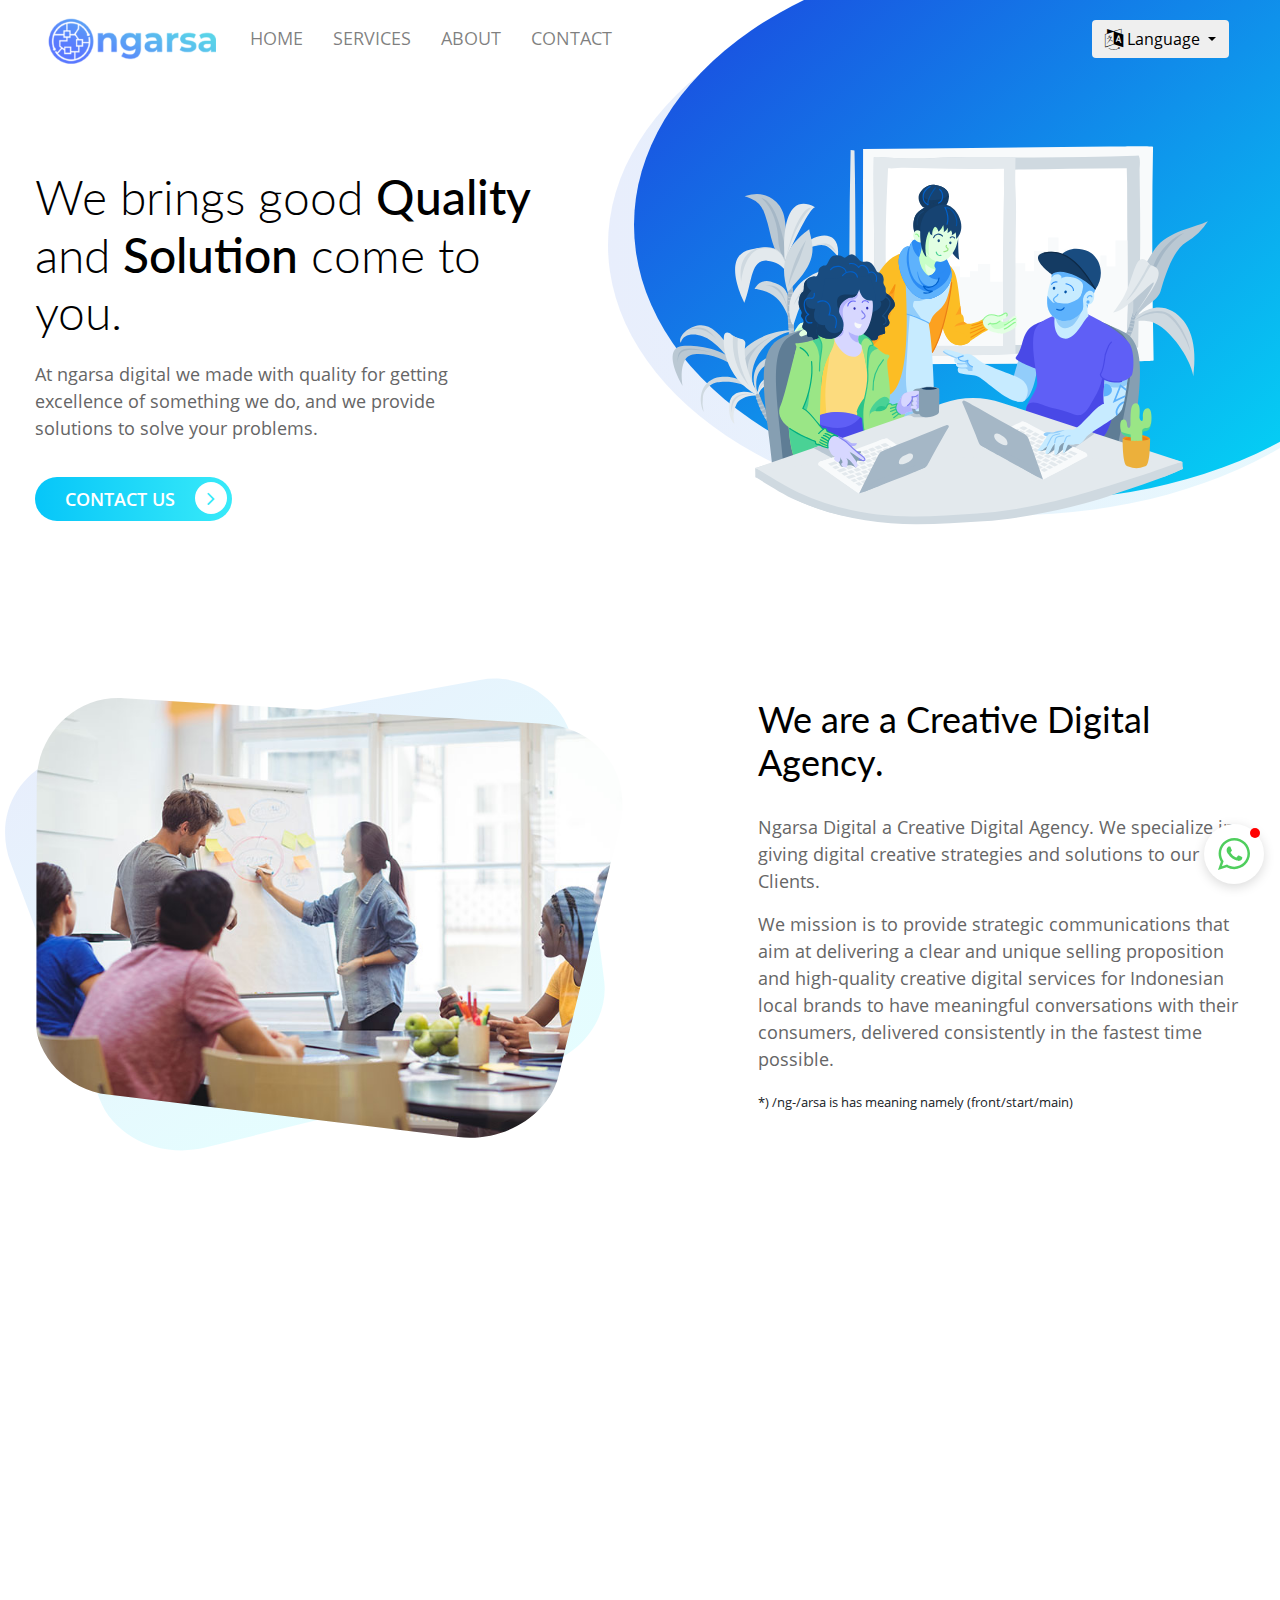
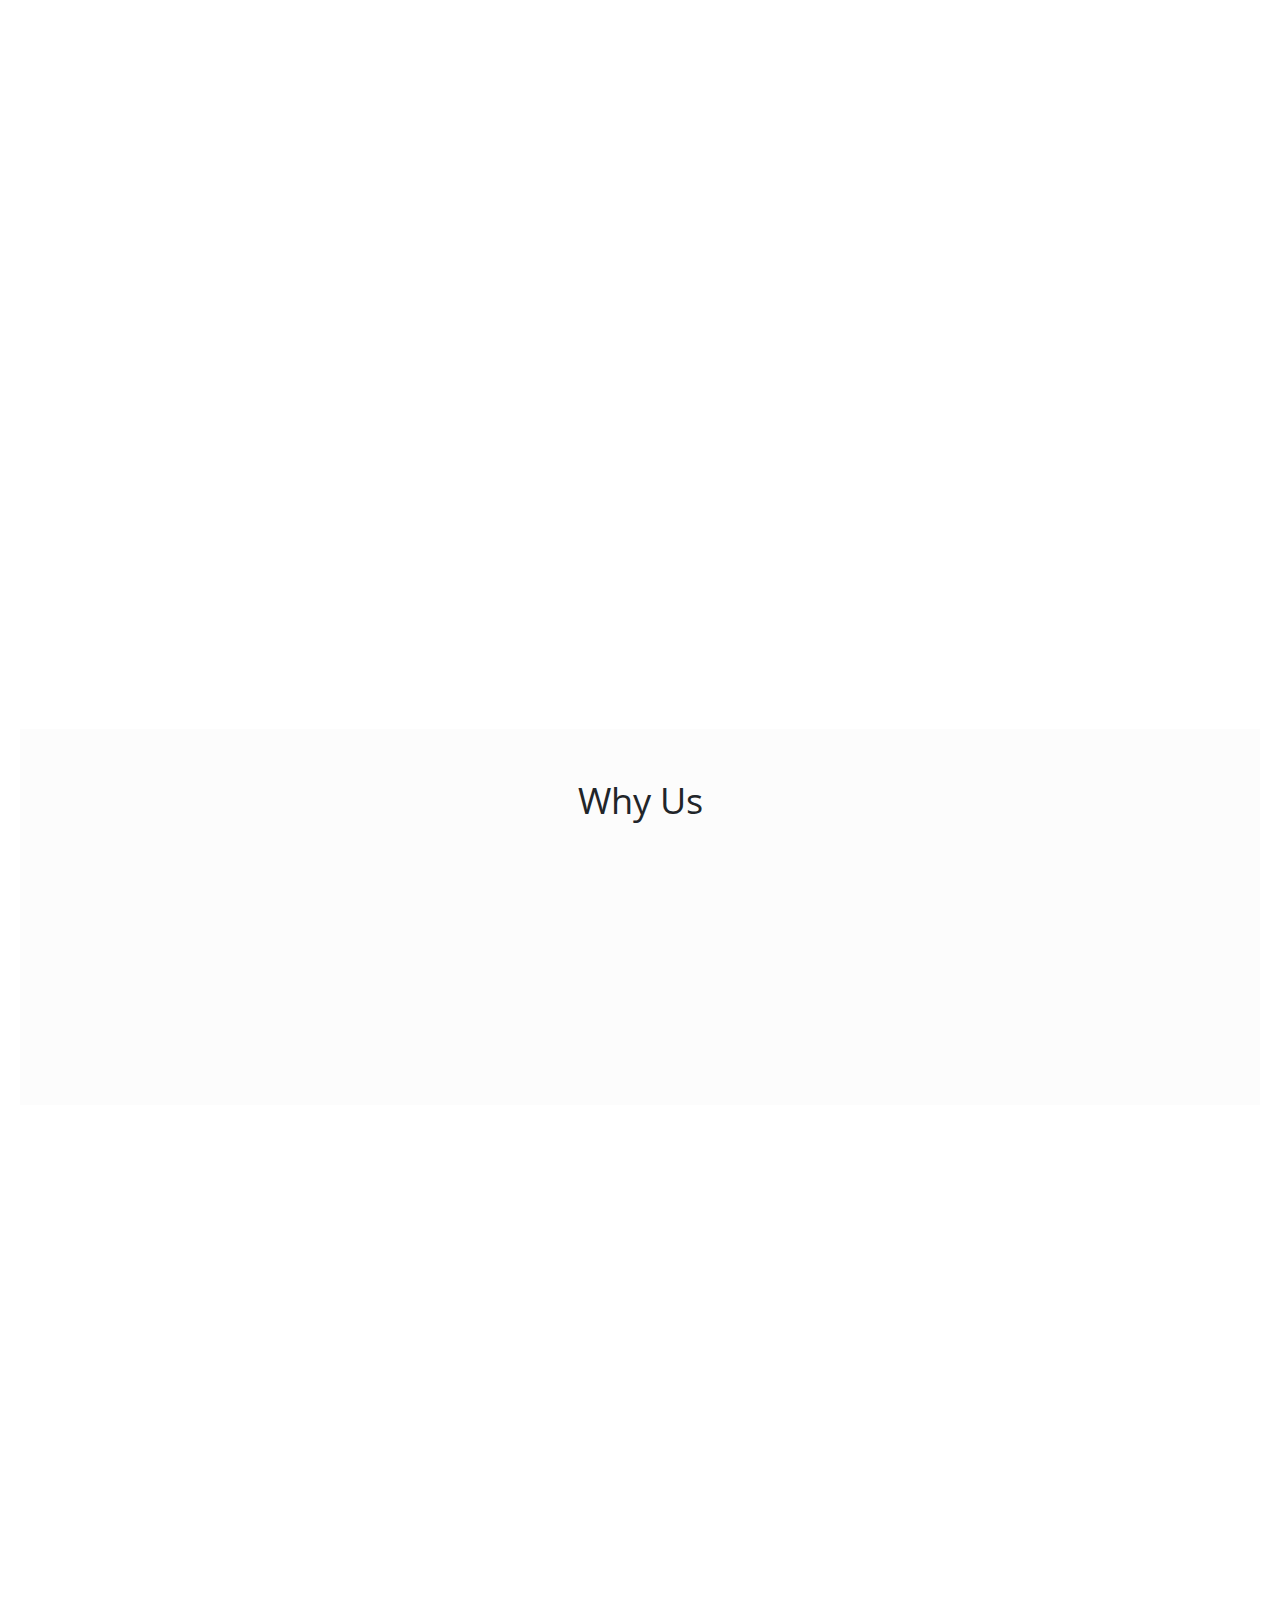
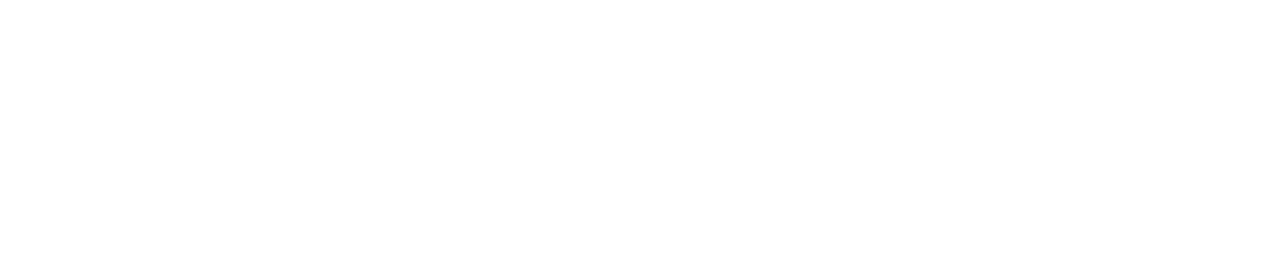
<file: index.html>
<!doctype html>
<html lang="en">

<head>
    <!-- global meta tags -->
    <meta charset="utf-8">
    <meta http-equiv="Content-Type" content="text/html; charset=utf-8" />
    <meta http-equiv="Content-Type" content="text/html; charset=ISO-8859-1">
    <meta content="IE=edge" http-equiv="X-UA-Compatible" />
    <meta content="width=device-width, inital-scale=1, user-scalable=0, minimum-scale=1, maximum-scale=5"
        name="viewport" />
    <meta content="Ngarsa.com - Creative Digital Agency" name="title" />
    <meta
        content="ngarsa digital is a creative digital agency from indonesia, location at Jatinangor, Sumedang - West Java. We create good quality works, we can help you realize your digital project such as a website company profile, graphic design, photography, and support your business performance using various advertising technology."
        name="description" />
    <meta
        content="ngarsa, ngarsa digital, creative, agency, creative agency, photography, digital marketing, creative digital agency, advertising, media digital, indonesia advertising, software development, web application"
        name="keywords" />
    <!-- yandex meta tags -->
    <meta name="yandex-verification" content="997f78d123f13810" />
    <!-- meta facebook -->
    <meta property="og:url" content="https://ngarsa.com" />
    <meta property="og:type" content="article" />
    <meta property="og:title" content="Ngarsa Digital is a Creative Digital Agency from indonesia" />
    <meta property="og:description"
        content="Ngarsa Digital is a creative digital agency from indonesia, location at Jatinangor, Sumedang - West Java. We create good quality works, we can help you realize your digital project such as a website company profile, graphic design, photography, and support your business performance using various advertising technology." />
    <meta property="og:image"
        content="https://raw.githubusercontent.com/Risyandi/ngarsa/sprint01/pages404/images/ngarsa-opengraph.jpeg?auto=compress&cs=tinysrgb&dpr=2&h=325&w=470" />
    <!-- meta twitter -->
    <meta name="twitter:card" content="summary_large_image">
    <meta name="twitter:site" content="@NgarsaDigital">
    <meta name="twitter:creator" content="@NgarsaDigital">
    <meta name="twitter:title" content="Ngarsa Digital is a Creative Digital Agency from indonesia">
    <meta name="twitter:description"
        content="Ngarsa Digital is a creative digital agency from indonesia, location on jatinangor-sumedang, west java. we create good quality works, we can help you realize your digital project such as a website company profile, graphic design, photography, and support your business performance using various advertising technology.">
    <meta name="twitter:image"
        content="https://raw.githubusercontent.com/Risyandi/ngarsa/sprint01/pages404/images/ngarsa-opengraph.jpeg?auto=compress&cs=tinysrgb&dpr=2&h=325&w=470">
    <!-- google analytic tags -->
    <script async src="https://www.googletagmanager.com/gtag/js?id=UA-132196424-1"></script>
    <!-- google tags manager -->
    <script>
        (function (w, d, s, l, i) {
            w[l] = w[l] || [];
            w[l].push({
                'gtm.start': new Date().getTime(),
                event: 'gtm.js'
            });
            var f = d.getElementsByTagName(s)[0],
                j = d.createElement(s),
                dl = l != 'dataLayer' ? '&l=' + l : '';
            j.async = true;
            j.src =
                'https://www.googletagmanager.com/gtm.js?id=' + i + dl;
            f.parentNode.insertBefore(j, f);
        })(window, document, 'script', 'dataLayer', 'GTM-WTRJV2T');
    </script>
    <script>
        window.dataLayer = window.dataLayer || [];

        function gtag() {
            dataLayer.push(arguments);
        }
        gtag('js', new Date());
        gtag('config', 'UA-132196424-1');
    </script>

    <link rel="stylesheet" href="assets/css/animate.css">
    <link href="assets/css/font-awesome.css" rel="stylesheet" type="text/css">
    <link rel="stylesheet" href="owl-carousel/assets/owl.carousel.min.css" type="text/css">
    <link rel="stylesheet" href="assets/css/bootstrap.min.css">
    <link rel="stylesheet" href="assets/css/style.css">
    <link rel="shortcut icon" type="image/png" href="./assets/images/favicon.png" />
    <title>Ngarsa Digital | Brings good quality works come to you.</title>
</head>

<body>
    <!-- google tags manager (noscript) -->
    <noscript><iframe src="https://www.googletagmanager.com/ns.html?id=GTM-WTRJV2T" height="0" width="0"
            style="display:none;visibility:hidden"></iframe></noscript>

    <nav class="navbar navbar-expand-lg navbar-light bg-light bg-transparent" id="gtco-main-nav">
        <div class="container fadeInDown wow" data-wow-duration="1s">
            <div class="logo-brand">
                <img src="assets/images/logo-ngarsa.png" alt="ngarsa digital">
            </div>
            <!-- <a class="navbar-brand">ngarsa digital</a> -->
            <button class="navbar-toggler no-border" data-target="#my-nav" onclick="myFunction(this)"
                data-toggle="collapse"><span class="bar1"></span> <span class="bar2"></span> <span
                    class="bar3"></span></button>
            <div id="my-nav" class="collapse navbar-collapse">
                <ul class="navbar-nav mr-auto">
                    <li class="nav-item"><a class="nav-link" id="menu1" href="/">Home</a></li>
                    <li class="nav-item"><a class="nav-link" id="menu2" href="#services">Services</a></li>
                    <li class="nav-item"><a class="nav-link" id="menu3" href="#about">About</a></li>
                    <li class="nav-item"><a class="nav-link" id="menu4" href="#contact">Contact</a></li>
                </ul>
                <div class="btn-group pl-3 pr-3">
                    <button type="button" class="btn dropdown-toggle" data-toggle="dropdown" aria-haspopup="true" aria-expanded="false">
                        <i class="fa fa-language fa-lg" aria-hidden="true"></i> Language
                    </button>
                    <div class="dropdown-menu">
                        <div class="dropdown-item" onclick="changesLanguage('en')">English</div>
                        <div class="dropdown-item" onclick="changesLanguage('id')">Indonesia</div>
                  </div>
            </div>
        </div>
    </nav>

    <!-- banner -->
    <div class="container-fluid gtco-banner-area">
        <div class="container">
            <div class="row">
                <div class="col-md-6 fadeInLeft wow" data-wow-duration="1s">
                    <h1>
                        We brings good <span>Quality</span> and <span>Solution</span> come to you.
                    </h1>
                    <p id="banner-desc">At ngarsa digital we made with quality for getting excellence of something we do, and we provide
                        solutions to solve your problems.</p>
                    <a href="#contact"> <span id="banner-desc-contact">Contact Us</span> <i class="fa fa-angle-right" aria-hidden="true"></i></a>
                </div>
                <div class="col-md-6 fadeInRight wow" data-wow-duration="1s">
                    <div class="card"><img class="card-img-top img-fluid" src="assets/images/personality.svg" alt="">
                    </div>
                </div>
            </div>
        </div>
    </div>

    <!-- about -->
    <div class="container-fluid gtco-feature" id="about">
        <div class="container">
            <div class="row">
                <div class="col-md-7 fadeInLeft wow" data-wow-duration="1s">
                    <div class="cover">
                        <div class="card">
                            <svg class="back-bg" width="100%" viewBox="0 0 900 700"
                                style="position:absolute; z-index: -1">
                                <defs>
                                    <linearGradient id="PSgrad_01" x1="64.279%" x2="0%" y1="76.604%" y2="0%">
                                        <stop offset="0%" stop-color="rgb(1,230,248)" stop-opacity="1" />
                                        <stop offset="100%" stop-color="rgb(29,62,222)" stop-opacity="1" />
                                    </linearGradient>
                                </defs>
                                <path fill-rule="evenodd" opacity="0.102" fill="url(#PSgrad_01)"
                                    d="M616.656,2.494 L89.351,98.948 C19.867,111.658 -16.508,176.639 7.408,240.130 L122.755,546.348 C141.761,596.806 203.597,623.407 259.843,609.597 L697.535,502.126 C748.221,489.680 783.967,441.432 777.751,392.742 L739.837,95.775 C732.096,35.145 677.715,-8.675 616.656,2.494 Z" />
                            </svg>

                            <svg width="100%" viewBox="0 0 700 500">
                                <clipPath id="clip-path">
                                    <path
                                        d="M89.479,0.180 L512.635,25.932 C568.395,29.326 603.115,76.927 590.357,129.078 L528.827,380.603 C518.688,422.048 472.661,448.814 427.190,443.300 L73.350,400.391 C32.374,395.422 -0.267,360.907 -0.002,322.064 L1.609,85.154 C1.938,36.786 40.481,-2.801 89.479,0.180 Z">
                                    </path>
                                </clipPath>

                                <!-- xlink:href for modern browsers, src for IE8- -->
                                <image clip-path="url(#clip-path)" xlink:href="assets/images/learn-img.jpg" width="100%"
                                    height="465" class="svg__image"></image>
                            </svg>
                        </div>
                    </div>
                </div>
                <div class="col-md-5 fadeInRight wow" data-wow-duration="1s">
                    <h2 id="about-desc1"> We are a Creative Digital
                        Agency.</h2>
                    <p id="about-desc2">Ngarsa Digital a Creative Digital Agency. We specialize in giving
                        digital creative strategies and solutions to our Clients.</p>
                    <p id="about-desc3">We mission is to provide strategic communications that aim at delivering a clear and unique
                        selling proposition and high-quality creative digital services for Indonesian local brands to
                        have
                        meaningful conversations with their consumers, delivered consistently in the fastest time
                        possible.</p>
                    <small id="about-desc4">*) /ng-/arsa is has meaning namely (front/start/main)</small>
                    </p>
                    <!-- <a href="#">Learn More <i class="fa fa-angle-right" aria-hidden="true"></i></a> -->
                </div>
            </div>
        </div>
    </div>

    <!-- services -->
    <div class="container-fluid gtco-features" id="services">
        <div class="container">
            <div class="row">
                <div class="col-lg-4 fadeInLeft wow" data-wow-duration="1s">
                    <h2 id="service-desc1"> Explore The Services<br />
                        We Offer For You </h2>
                    <p id="service-desc2">We can help you realize your digital project such as a website company profile, graphic design,
                        web design, photography, and support your business performance using Marketing technology.</p>
                    <!-- <a href="#">All Services <i class="fa fa-angle-right" aria-hidden="true"></i></a> -->
                </div>
                <div class="col-lg-8 fadeInRight wow" data-wow-duration="1s">
                    <svg id="bg-services" width="100%" viewBox="0 0 1000 800">
                        <defs>
                            <linearGradient id="PSgrad_02" x1="64.279%" x2="0%" y1="76.604%" y2="0%">
                                <stop offset="0%" stop-color="rgb(1,230,248)" stop-opacity="1" />
                                <stop offset="100%" stop-color="rgb(29,62,222)" stop-opacity="1" />
                            </linearGradient>
                        </defs>
                        <path fill-rule="evenodd" opacity="0.102" fill="url(#PSgrad_02)"
                            d="M801.878,3.146 L116.381,128.537 C26.052,145.060 -21.235,229.535 9.856,312.073 L159.806,710.157 C184.515,775.753 264.901,810.334 338.020,792.380 L907.021,652.668 C972.912,636.489 1019.383,573.766 1011.301,510.470 L962.013,124.412 C951.950,45.594 881.254,-11.373 801.878,3.146 Z" />
                    </svg>
                    <div class="row">
                        <div class="col">
                            <div class="card text-center">
                                <div class="oval"><img class="card-img-top" src="assets/images/web-design.png" alt="">
                                </div>
                                <div class="card-body">
                                    <h3 class="card-title" id="service-item-title1">Web & Creative</h3>
                                    <p class="card-text" id="service-item-desc1">We makes web and interactive design a simple and iconic.</p>
                                </div>
                            </div>
                            <div class="card text-center">
                                <div class="oval"><img class="card-img-top" src="assets/images/marketing.png" alt="">
                                </div>
                                <div class="card-body">
                                    <h3 class="card-title" id="service-item-title2">Marketing Technology</h3>
                                    <p class="card-text" id="service-item-desc2">We provide solution for delivering campaign with Marketing
                                        Technology clear and unique.
                                    </p>
                                </div>
                            </div>
                        </div>
                        <div class="col">
                            <div class="card text-center">
                                <div class="oval"><img class="card-img-top" src="assets/images/seo.png" alt=""></div>
                                <div class="card-body">
                                    <h3 class="card-title" id="service-item-title3">SEO & Analytics</h3>
                                    <p class="card-text" id="service-item-desc3">We accelerate up your page to be found in search.</p>
                                </div>
                            </div>
                            <div class="card text-center">
                                <div class="oval"><img class="card-img-top" src="assets/images/graphics-design.png"
                                        alt="">
                                </div>
                                <div class="card-body">
                                    <h3 class="card-title" id="service-item-title4">Design & Branding</h3>
                                    <p class="card-text" id="service-item-desc4">We makes design a simple, elegant and iconic. for your brands
                                    </p>
                                </div>
                            </div>
                        </div>
                    </div>
                </div>
            </div>
        </div>
    </div>

    <!-- why us -->
    <div class="container-fluid gtco-features-list">
        <div class="container gtco-news">
            <h2 id="whyus-title">Why Us</h2>
            <div class="row">
                <div class="media col-md-6 col-lg-4 fadeInLeft wow" data-wow-duration="1s">
                    <div class="oval mr-4"><img class="align-self-start" src="assets/images/quality-results.png" alt="">
                    </div>
                    <div class="media-body">
                        <h5 class="mb-0" id="whyus-sub-title1">Quality Results</h5>
                        <span id="whyus-sub-desc1">
                            At ngarsa digital, we provide the best quality according to what you need.
                        </span>
                    </div>
                </div>
                <div class="media col-md-6 col-lg-4 fadeInUp wow" data-wow-duration="1s">
                    <div class="oval mr-4"><img class="align-self-start" src="assets/images/affordable-pricing.png"
                            alt="">
                    </div>
                    <div class="media-body">
                        <h5 class="mb-0" id="whyus-sub-title2">Affordable Pricing</h5>
                        <span id="whyus-sub-desc2">
                            At ngarsa digital, we provide relatively cheap and high-quality prices.
                        </span>
                    </div>
                </div>
                <div class="media col-md-6 col-lg-4 fadeInRight wow" data-wow-duration="1s">
                    <div class="oval mr-4"><img class="align-self-start" src="assets/images/free-support.png" alt="">
                    </div>
                    <div class="media-body">
                        <h5 class="mb-0" id="whyus-sub-title3">Free Support & Consultation</h5>
                        <span id="whyus-sub-desc3">
                            At ngarsa digital, we support and provide consultation about creative digital and marketing
                            communications strategy.
                        </span>
                    </div>
                </div>
            </div>
        </div>
    </div>

    <!-- news -->
    <!-- <div class="container-fluid gtco-news" id="news">
        <div class="container fadeInUp wow" data-wow-duration="1s">
            <h2>Latest News & Articles</h2>
            <div class="owl-carousel owl-carousel2 owl-theme" id="contentNewsArticles">
            </div>
        </div>
    </div> -->

      <!-- widget whatsapp -->
      <div class="wrapper-floating fadeInRight wow" data-wow-duration="1s">
        <div id="container-floating" class="floating">
            <div class="floating-button" id="floating-button">
                <i class="fa fa-times-circle" id="icon-close-widget"></i>
            </div>
            <div class="floating-header-comp">
                <div class="floating-header-foto">
                    <div class="floating-foto-container">
                        <div class="floating-foto"></div>
                    </div>
                </div>
                <div class="floating-header-name">
                    <div class="floating-name-container">
                        <div class="name-floating">Ngarsa Digital Official</div>
                        <div class="status-floating">Typically replies within a day</div>
                    </div>
                </div>
            </div>
            <div class="floating-pattern-comp">
                <div class="floating-pattern-container">
                    <div class="whatsapp-content">
                        <div class="whatsapp-name">Ngarsa Digital Official</div>
                        <div class="whatsapp-text">Hi there 👋, <br> How can I help you?</div>
                        <div class="whatsapp-time">07.00</div>
                    </div>
                </div>
            </div>
            <div class="floating-textarea-comp">
                <textarea name="chat" id="textarea-chat" cols="30" rows="10"></textarea>
                <div class="textarea-send-chat" id="textarea-send-chat">
                    <svg xmlns="http://www.w3.org/2000/svg" xmlns:xlink="http://www.w3.org/1999/xlink"
                        style="isolation:isolate" viewBox="0 0 20 18" width="20" height="18">
                        <defs>
                            <clipPath id="_clipPath_fgX00hLzP9PnAfCkGQoSPsYB7aEGkj1G">
                                <rect width="20" height="18"></rect>
                            </clipPath>
                        </defs>
                        <path d=" M 0 0 L 0 7.813 L 16 9 L 0 10.188 L 0 18 L 20 9 L 0 0 Z " fill="rgb(46,46,46)"></path>
                    </svg>
                </div>
            </div>
            <!-- <a href="" class="floating-button-comp">
                <svg width="20" height="20" viewBox="0 0 90 90" xmlns="http://www.w3.org/2000/svg" fill-rule="evenodd"
                    clip-rule="evenodd" class="icon-button-comp">
                    <path
                        d="M90,43.841c0,24.213-19.779,43.841-44.182,43.841c-7.747,0-15.025-1.98-21.357-5.455L0,90l7.975-23.522   c-4.023-6.606-6.34-14.354-6.34-22.637C1.635,19.628,21.416,0,45.818,0C70.223,0,90,19.628,90,43.841z M45.818,6.982   c-20.484,0-37.146,16.535-37.146,36.859c0,8.065,2.629,15.534,7.076,21.61L11.107,79.14l14.275-4.537   c5.865,3.851,12.891,6.097,20.437,6.097c20.481,0,37.146-16.533,37.146-36.857S66.301,6.982,45.818,6.982z M68.129,53.938   c-0.273-0.447-0.994-0.717-2.076-1.254c-1.084-0.537-6.41-3.138-7.4-3.495c-0.993-0.358-1.717-0.538-2.438,0.537   c-0.721,1.076-2.797,3.495-3.43,4.212c-0.632,0.719-1.263,0.809-2.347,0.271c-1.082-0.537-4.571-1.673-8.708-5.333   c-3.219-2.848-5.393-6.364-6.025-7.441c-0.631-1.075-0.066-1.656,0.475-2.191c0.488-0.482,1.084-1.255,1.625-1.882   c0.543-0.628,0.723-1.075,1.082-1.793c0.363-0.717,0.182-1.344-0.09-1.883c-0.27-0.537-2.438-5.825-3.34-7.977   c-0.902-2.15-1.803-1.792-2.436-1.792c-0.631,0-1.354-0.09-2.076-0.09c-0.722,0-1.896,0.269-2.889,1.344   c-0.992,1.076-3.789,3.676-3.789,8.963c0,5.288,3.879,10.397,4.422,11.113c0.541,0.716,7.49,11.92,18.5,16.223   C58.2,65.771,58.2,64.336,60.186,64.156c1.984-0.179,6.406-2.599,7.312-5.107C68.398,56.537,68.398,54.386,68.129,53.938z">
                    </path>
                </svg>
                <span class="text-button-comp">Start Chat</span>
            </a> -->
        </div>
        <div class="floating-bubble" id="floating-bubble">
            <div class="floating-bubble-icon">
                <svg viewBox="0 0 90 90" fill="rgb(79, 206, 93)" width="32" height="32">
                    <path
                        d="M90,43.841c0,24.213-19.779,43.841-44.182,43.841c-7.747,0-15.025-1.98-21.357-5.455L0,90l7.975-23.522   c-4.023-6.606-6.34-14.354-6.34-22.637C1.635,19.628,21.416,0,45.818,0C70.223,0,90,19.628,90,43.841z M45.818,6.982   c-20.484,0-37.146,16.535-37.146,36.859c0,8.065,2.629,15.534,7.076,21.61L11.107,79.14l14.275-4.537   c5.865,3.851,12.891,6.097,20.437,6.097c20.481,0,37.146-16.533,37.146-36.857S66.301,6.982,45.818,6.982z M68.129,53.938   c-0.273-0.447-0.994-0.717-2.076-1.254c-1.084-0.537-6.41-3.138-7.4-3.495c-0.993-0.358-1.717-0.538-2.438,0.537   c-0.721,1.076-2.797,3.495-3.43,4.212c-0.632,0.719-1.263,0.809-2.347,0.271c-1.082-0.537-4.571-1.673-8.708-5.333   c-3.219-2.848-5.393-6.364-6.025-7.441c-0.631-1.075-0.066-1.656,0.475-2.191c0.488-0.482,1.084-1.255,1.625-1.882   c0.543-0.628,0.723-1.075,1.082-1.793c0.363-0.717,0.182-1.344-0.09-1.883c-0.27-0.537-2.438-5.825-3.34-7.977   c-0.902-2.15-1.803-1.792-2.436-1.792c-0.631,0-1.354-0.09-2.076-0.09c-0.722,0-1.896,0.269-2.889,1.344   c-0.992,1.076-3.789,3.676-3.789,8.963c0,5.288,3.879,10.397,4.422,11.113c0.541,0.716,7.49,11.92,18.5,16.223   C58.2,65.771,58.2,64.336,60.186,64.156c1.984-0.179,6.406-2.599,7.312-5.107C68.398,56.537,68.398,54.386,68.129,53.938z">
                    </path>
                </svg>
            </div>
        </div>
    </div>

    <footer class="container-fluid" id="gtco-footer">
        <div class="container">
            <div class="row">
                <div class="col-lg-6 fadeInLeft wow" id="contact" data-wow-duration="1s">
                    <h4 id="footer-desc-contact"> Contact Us </h4>
                    <form action="https://formsubmit.co/hello@ngarsa.com" method="POST" encType="multipart/form-data">
                        <label id="footer-contact-name">Full Name *</label>
                        <input type="text" class="form-control" id='full-name' name="name"
                            placeholder="Enter your full name here" required>
                        <label id="footer-contact-email">Email *</label>
                        <input type="email" class="form-control" id='email' name="email"
                            placeholder="Enter your email here" required>
                        <label id="footer-contact-message">Message *</label>
                        <textarea class="form-control" name="message" id="message" placeholder="Enter your message here" required></textarea>
                        <label id="mandatory">(*) required to filled</label>
                        <div>
                            <!-- formsubmit hidden -->
							<input type="hidden" name="_blacklist" value="spammy pattern, banned term, phrase, gambling, investment">
							<input type="hidden" name="_captcha" value="true">
							<input type="text" name="_honey" style="display:none">
							<input type="hidden" name="_autoresponse" value="Thank you for reach me out on this form contact and submitted your message. -- ngarsa.com">
							<input type="hidden" name="_template" value="basic">
							<input type="hidden" name="_next" value="https://ngarsa.com/">
                            <input type="submit" id="send-message-yes" class="submit-button" value="Send"
                                style="display: none;">
                            <div>
                                <a href="#send-message-yes" class="submit-button send-message"><span id="form-send">Send</span>
                                    <i class="fa fa-angle-right" aria-hidden="true"></i>
                                </a>
                            </div>
                        </div>
                    </form>

                </div>
                <div class="col-lg-6 fadeInRight wow" data-wow-duration="1s">
                    <div class="row">
                        <div class="col-6">
                            <h4 id="footer-partner">Partner</h4>
                            <ul class="nav flex-column company-nav">
                                <li class="nav-item"><a class="nav-link"
                                        href="https://risyandi.com/">Risyandi</a></li>
                            </ul>
                            <h4 class="mt-5" id="footer-followus">Follow Us</h4>
                            <ul class="nav follow-us-nav">
                                <li class="nav-item"><a class="nav-link pl-0"
                                        href="https://ngarsa.page.link/facebook-ngarsa"><i class="fa fa-facebook"
                                            aria-hidden="true"></i></a></li>
                                <li class="nav-item"><a class="nav-link"
                                        href="https://ngarsa.page.link/twitter-ngarsa"><i class="fa fa-twitter"
                                            aria-hidden="true"></i></a></li>
                                <li class="nav-item"><a class="nav-link"
                                        href="https://ngarsa.page.link/instagram-ngarsa"><i class="fa fa-instagram"
                                            aria-hidden="true"></i></a></li>
                            </ul>
                        </div>
                        <div class="col-6">
                            <h4 id="footer-ourservice">Our Services</h4>
                            <ul class="nav flex-column services-nav">
                                <li class="nav-item"><a class="nav-link" href="#services" id="footer-ourservice-item1">Web & Creative</a></li>
                                <li class="nav-item"><a class="nav-link" href="#services" id="footer-ourservice-item2">Marketing Technology</a></li>
                                <li class="nav-item"><a class="nav-link" href="#services" id="footer-ourservice-item3">Design & Branding</a></li>
                                <li class="nav-item"><a class="nav-link" href="#services" id="footer-ourservice-item4">SEO & Analytics</a></li>
                            </ul>
                        </div>
                        <div class="col-12">
                            <p><strong>Ngarsa Digital</strong></p>
                            <p>Jln. Letda Lukito No.16, Jatinangor, Sumedang - Indonesia.</p>
                            <p>&copy; 2021. All Rights Reserved. Hand Made by <a href="https://ngarsa.com/"
                                    target="_blank">ngarsa.com</a>.</p>
                        </div>
                    </div>
                </div>
            </div>
        </div>
    </footer>

    <!-- jQuery first, then Popper.js, then Bootstrap JS -->
    <script src="https://code.jquery.com/jquery-3.4.1.js"></script>
    <script src="assets/js/popper.min.js"></script>
    <script src="assets/js/bootstrap.min.js"></script>
    <script src="assets/js/wow.min.js"></script>

    <!-- owl carousel js-->
    <script src="owl-carousel/owl.carousel.min.js"></script>
    <script src="assets/js/main.js"></script>
</body>

</html>
</file>
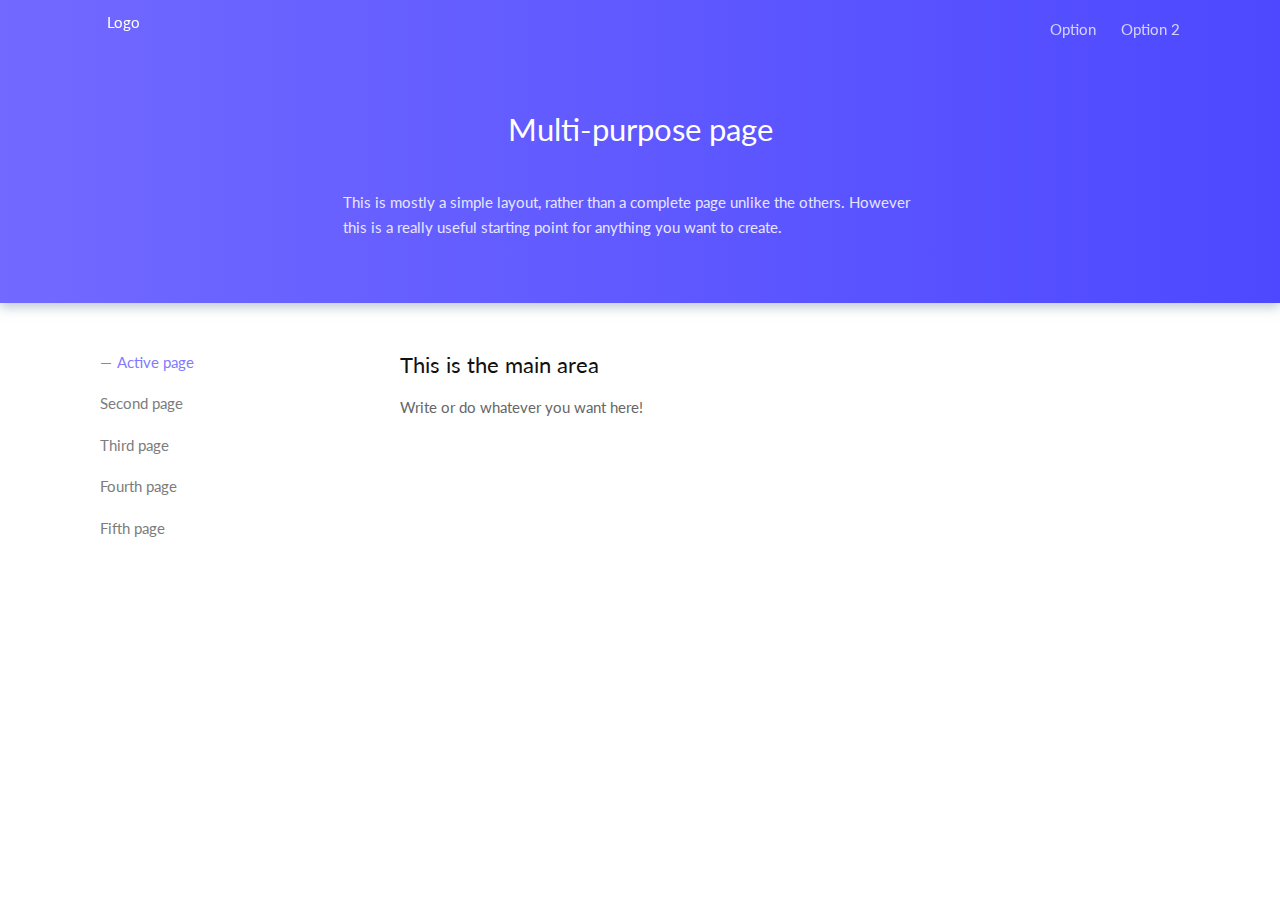
<file: career/index.html>
<!DOCTYPE html>
<html lang='en'>

<head>
	<!-- global meta tags -->
	<meta http-equiv="Content-Type" content="text/html; charset=utf-8" />
	<meta http-equiv="Content-Type" content="text/html; charset=ISO-8859-1">
	<meta content="IE=edge" http-equiv="X-UA-Compatible" />
	<meta content="width=device-width, inital-scale=1, user-scalable=0, minimum-scale=1, maximum-scale=1"
		name="viewport" />
	<meta content="Ngarsa.com - Digital Creative Agency" name="title" />
	<meta
		content="ngarsa is a digital creative agency from indonesia, location on jatinangor-sumedang, west java. we create good quality works, we can help you realize your digital project such as a website company profile, graphic design, photography, and support your business performance using various advertising technology."
		name="description" />
	<meta
		content="creative, agency, creative agency, photography, digital marketing, digital agency, advertising, media digital"
		name="keywords" />
	<!-- end global meta tags -->

	<!-- yandex meta tags -->
	<meta name="yandex-verification" content="997f78d123f13810" />
	<!-- end yandex meta tags -->

	<!-- meta :og facebook -->
	<meta property="og:url" content="https://ngarsa.com" />
	<meta property="og:type" content="article" />
	<meta property="og:title" content="Ngarsa is a Digital Creative Agency from indonesia" />
	<meta property="og:description"
		content="ngarsa is a digital creative agency from indonesia, location on jatinangor-sumedang, west java. we create good quality works, we can help you realize your digital project such as a website company profile, graphic design, photography, and support your business performance using various advertising technology." />
	<meta property="og:image"
		content="https://raw.githubusercontent.com/Risyandi/ngarsa/sprint01/pages404/images/ngarsa-opengraph.jpeg?auto=compress&cs=tinysrgb&dpr=2&h=325&w=470" />
	<!-- end meta :og facebook -->

	<!-- meta :og twitter -->
	<meta name="twitter:card" content="summary_large_image">
	<meta name="twitter:site" content="@NgarsaDigital">
	<meta name="twitter:creator" content="@NgarsaDigital">
	<meta name="twitter:title" content="Ngarsa is a Digital Creative Agency from indonesia">
	<meta name="twitter:description"
		content="ngarsa is a digital creative agency from indonesia, location on jatinangor-sumedang, west java. we create good quality works, we can help you realize your digital project such as a website company profile, graphic design, photography, and support your business performance using various advertising technology.">
	<meta name="twitter:image"
		content="https://raw.githubusercontent.com/Risyandi/ngarsa/sprint01/pages404/images/ngarsa-opengraph.jpeg?auto=compress&cs=tinysrgb&dpr=2&h=325&w=470">
	<!-- end meta :og twitter -->

	<!-- google analytic tags -->
	<script defer src="https://www.googletagmanager.com/gtag/js?id=UA-132196424-1"></script>
	<!-- end google analytic tags -->

	<!-- google tags manager -->
	<script>(function (w, d, s, l, i) {
			w[l] = w[l] || []; w[l].push({
				'gtm.start':
					new Date().getTime(), event: 'gtm.js'
			}); var f = d.getElementsByTagName(s)[0],
				j = d.createElement(s), dl = l != 'dataLayer' ? '&l=' + l : ''; j.async = true; j.src =
					'https://www.googletagmanager.com/gtm.js?id=' + i + dl; f.parentNode.insertBefore(j, f);
		})(window, document, 'script', 'dataLayer', 'GTM-WTRJV2T');
	</script>
	<script>
		window.dataLayer = window.dataLayer || [];
		function gtag() { dataLayer.push(arguments); }
		gtag('js', new Date());
		gtag('config', 'UA-132196424-1');
	</script>
	<!-- end google tags manager -->

	<!-- external sources  -->
	<link rel='stylesheet' href='resources/css/style.css' />
	<link rel="canonical" href="https://ngarsa.com/" />
	<link rel="shortcut icon" type="image/png" href="resources/images/ngarsa-icon.png" />
	<title>Career | Brings good quality works come to you.</title>
</head>

<body>
	<!-- navbar -->
	<div class="navbar navbar--extended">
		<nav class="nav__mobile"></nav>
		<div class="container">
			<div class="navbar__inner">
				<a href="#" class="navbar__logo">Logo</a>
				<nav class="navbar__menu">
					<ul>
						<li><a href="#">Option</a></li>
						<li><a href="#">Option 2</a></li>
					</ul>
				</nav>
				<div class="navbar__menu-mob"><a href="" id='toggle'><svg role="img" xmlns="http://www.w3.org/2000/svg"
							viewBox="0 0 448 512">
							<path fill="currentColor"
								d="M16 132h416c8.837 0 16-7.163 16-16V76c0-8.837-7.163-16-16-16H16C7.163 60 0 67.163 0 76v40c0 8.837 7.163 16 16 16zm0 160h416c8.837 0 16-7.163 16-16v-40c0-8.837-7.163-16-16-16H16c-8.837 0-16 7.163-16 16v40c0 8.837 7.163 16 16 16zm0 160h416c8.837 0 16-7.163 16-16v-40c0-8.837-7.163-16-16-16H16c-8.837 0-16 7.163-16 16v40c0 8.837 7.163 16 16 16z"
								class=""></path>
						</svg></a></div>
			</div>
		</div>
	</div>
	<!-- Hero unit -->
	<div class="page__header">
		<div class="hero__overlay hero__overlay--gradient"></div>
		<div class="hero__mask"></div>
		<div class="page__header__inner">
			<div class="container">
				<div class="page__header__content">
					<div class="page__header__content__inner" id='navConverter'>
						<h1 class="page__header__title">Multi-purpose page</h1>
						<p class="page__header__text">This is mostly a simple layout, rather than a complete page unlike
							the others. However this is a really useful starting point for anything you want to create.
						</p>
					</div>
				</div>
			</div>
		</div>
	</div>
	<!-- Page content -->
	<div class="page">
		<div class="container">
			<div class="page__inner">
				<div class="page__menu">
					<ul class="vMenu">
						<li><a href="#" class="vMenu--active">Active page</a></li>
						<li><a href="#">Second page</a></li>
						<li><a href="#">Third page</a></li>
						<li><a href="#">Fourth page</a></li>
						<li><a href="#">Fifth page</a></li>
					</ul>
				</div>
				<div class="page__main">
					<div class="text-container">
						<h3 class="page__main__title">This is the main area</h3>
						<p>Write or do whatever you want here!</p>
					</div>
				</div>
			</div>
		</div>
	</div>
</body>

</html>
</file>
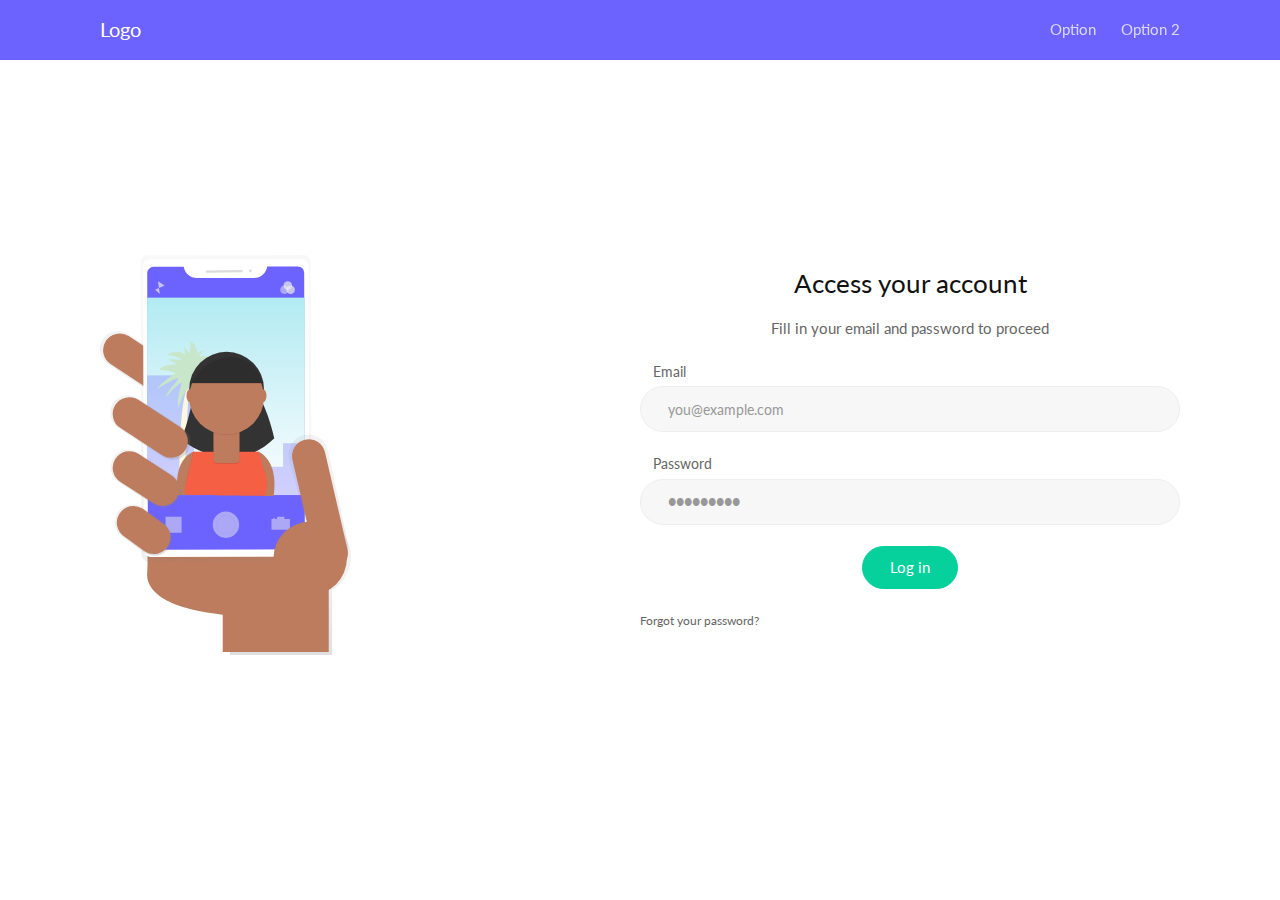
<file: auth.html>
<!DOCTYPE html>
<html lang='en'>
<head>
	<meta class="utf-8">
	<meta name="viewport" content="width=device-width, initial-scale=1, maximum-scale=1">
	<title>Authentication @Evie</title>
	<link rel='stylesheet' href='css/style.min.css' />
</head>
<body>
	<!-- navbar -->
	<div class="navbar">
		<nav class="nav__mobile"></nav>
		<div class="container">
			<div class="navbar__inner">
				<a href="#" class="navbar__logo">Logo</a>
				<nav class="navbar__menu">
					<ul>
						<li><a href="#">Option</a></li>
						<li><a href="#">Option 2</a></li>
					</ul>
				</nav>
				<div class="navbar__menu-mob"><a href="" id='toggle'><svg role="img" xmlns="http://www.w3.org/2000/svg" viewBox="0 0 448 512"><path fill="currentColor" d="M16 132h416c8.837 0 16-7.163 16-16V76c0-8.837-7.163-16-16-16H16C7.163 60 0 67.163 0 76v40c0 8.837 7.163 16 16 16zm0 160h416c8.837 0 16-7.163 16-16v-40c0-8.837-7.163-16-16-16H16c-8.837 0-16 7.163-16 16v40c0 8.837 7.163 16 16 16zm0 160h416c8.837 0 16-7.163 16-16v-40c0-8.837-7.163-16-16-16H16c-8.837 0-16 7.163-16 16v40c0 8.837 7.163 16 16 16z" class=""></path></svg></a></div>
			</div>
		</div>
	</div>
	<!-- Authentication pages -->
	<div class="auth">
		<div class="container">
			<div class="auth__inner">
				<div class="auth__media">
					<img src="./images/undraw_selfie.svg">
				</div>
				<div class="auth__auth">
					<h1 class="auth__title">Access your account</h1>
					<p>Fill in your email and password to proceed</p>
					<form method='post' action="/example" autocompelete="new-password" role="presentation" class="form">
						<input name="email" class="fakefield">
						<label>Email</label>
						<input type="text" name="email" id='email' placeholder="you@example.com">
						<label>Password</label>
						<input type="password" name="password" id='password' placeholder="&#9679;&#9679;&#9679;&#9679;&#9679;&#9679;&#9679;&#9679;&#9679;" autocomplete="off">
						<button type='submit' class="button button__accent">Log in</button>
						<a href=""><h6 class="left-align" >Forgot your password?</h6></a>
					</form>
				</div>
			</div>
		</div>
	</div>
<script src='js/app.min.js'></script>
</body>
</html>
</file>
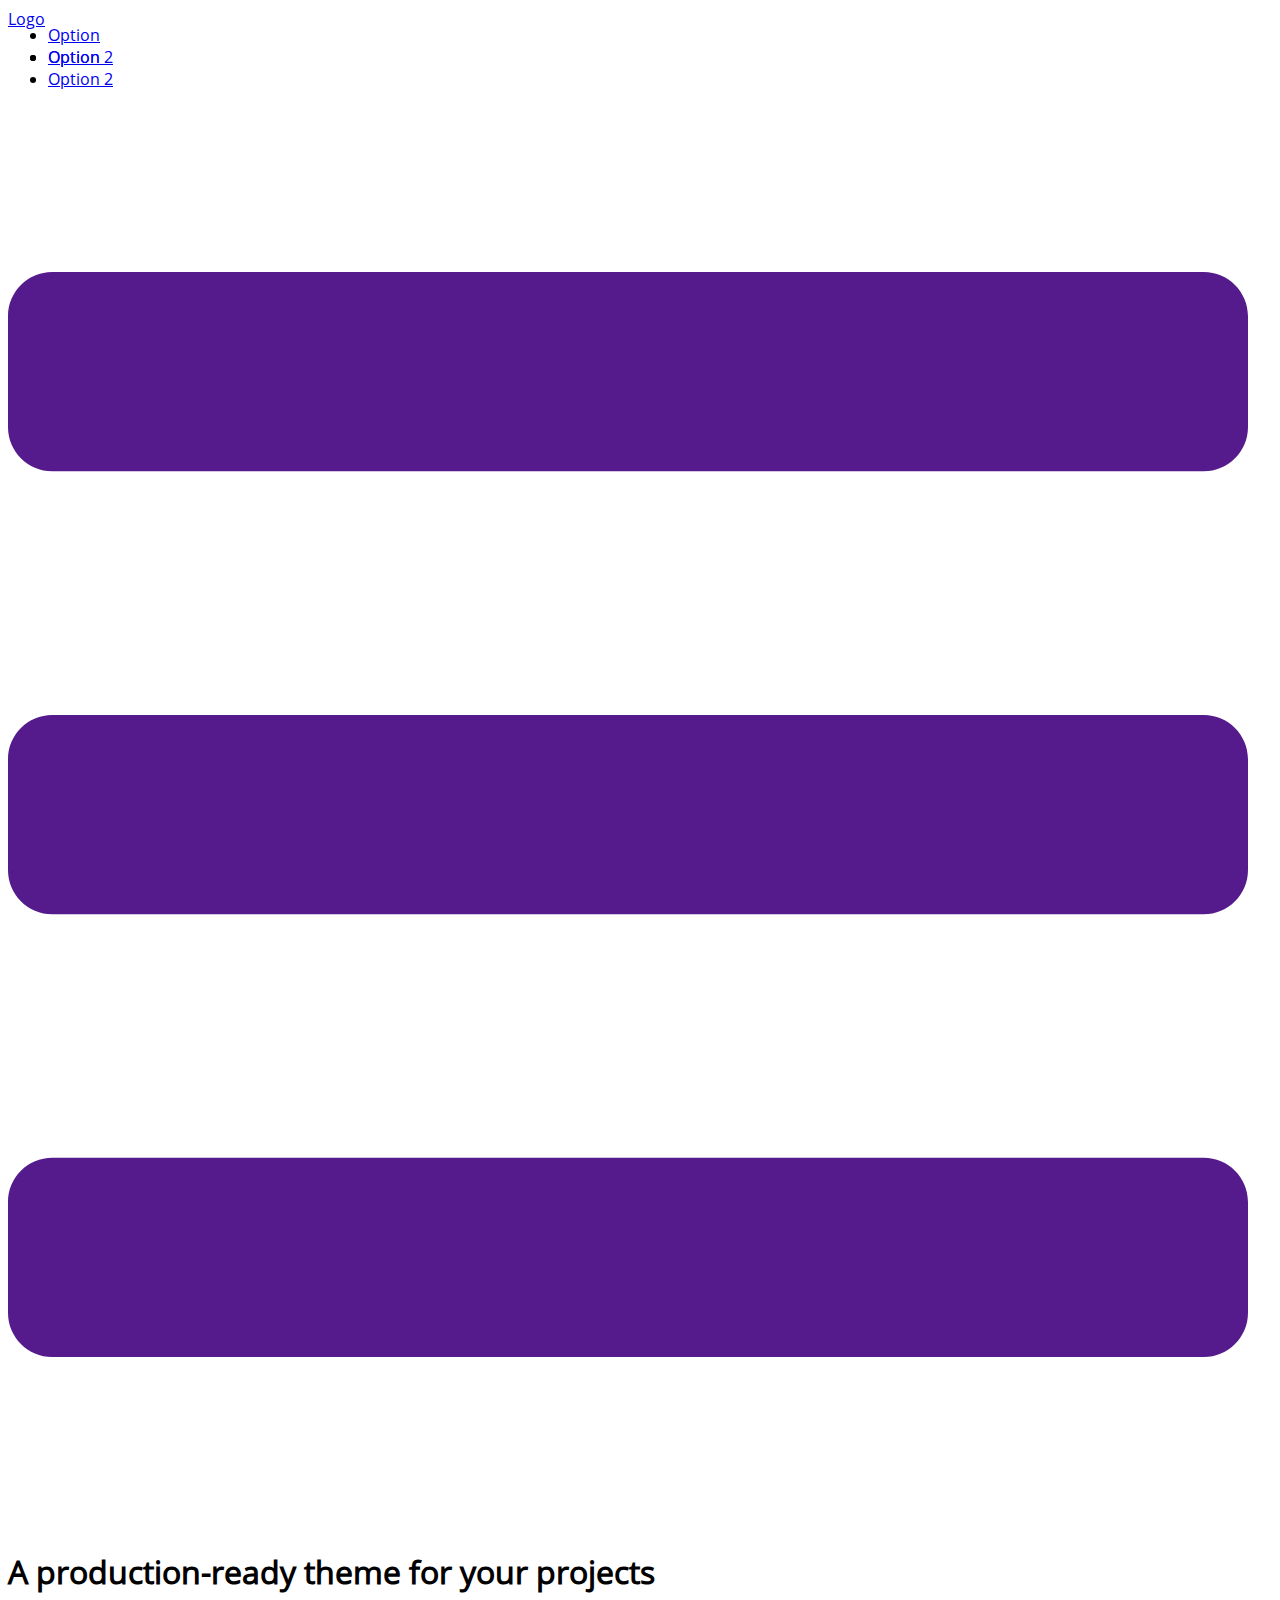
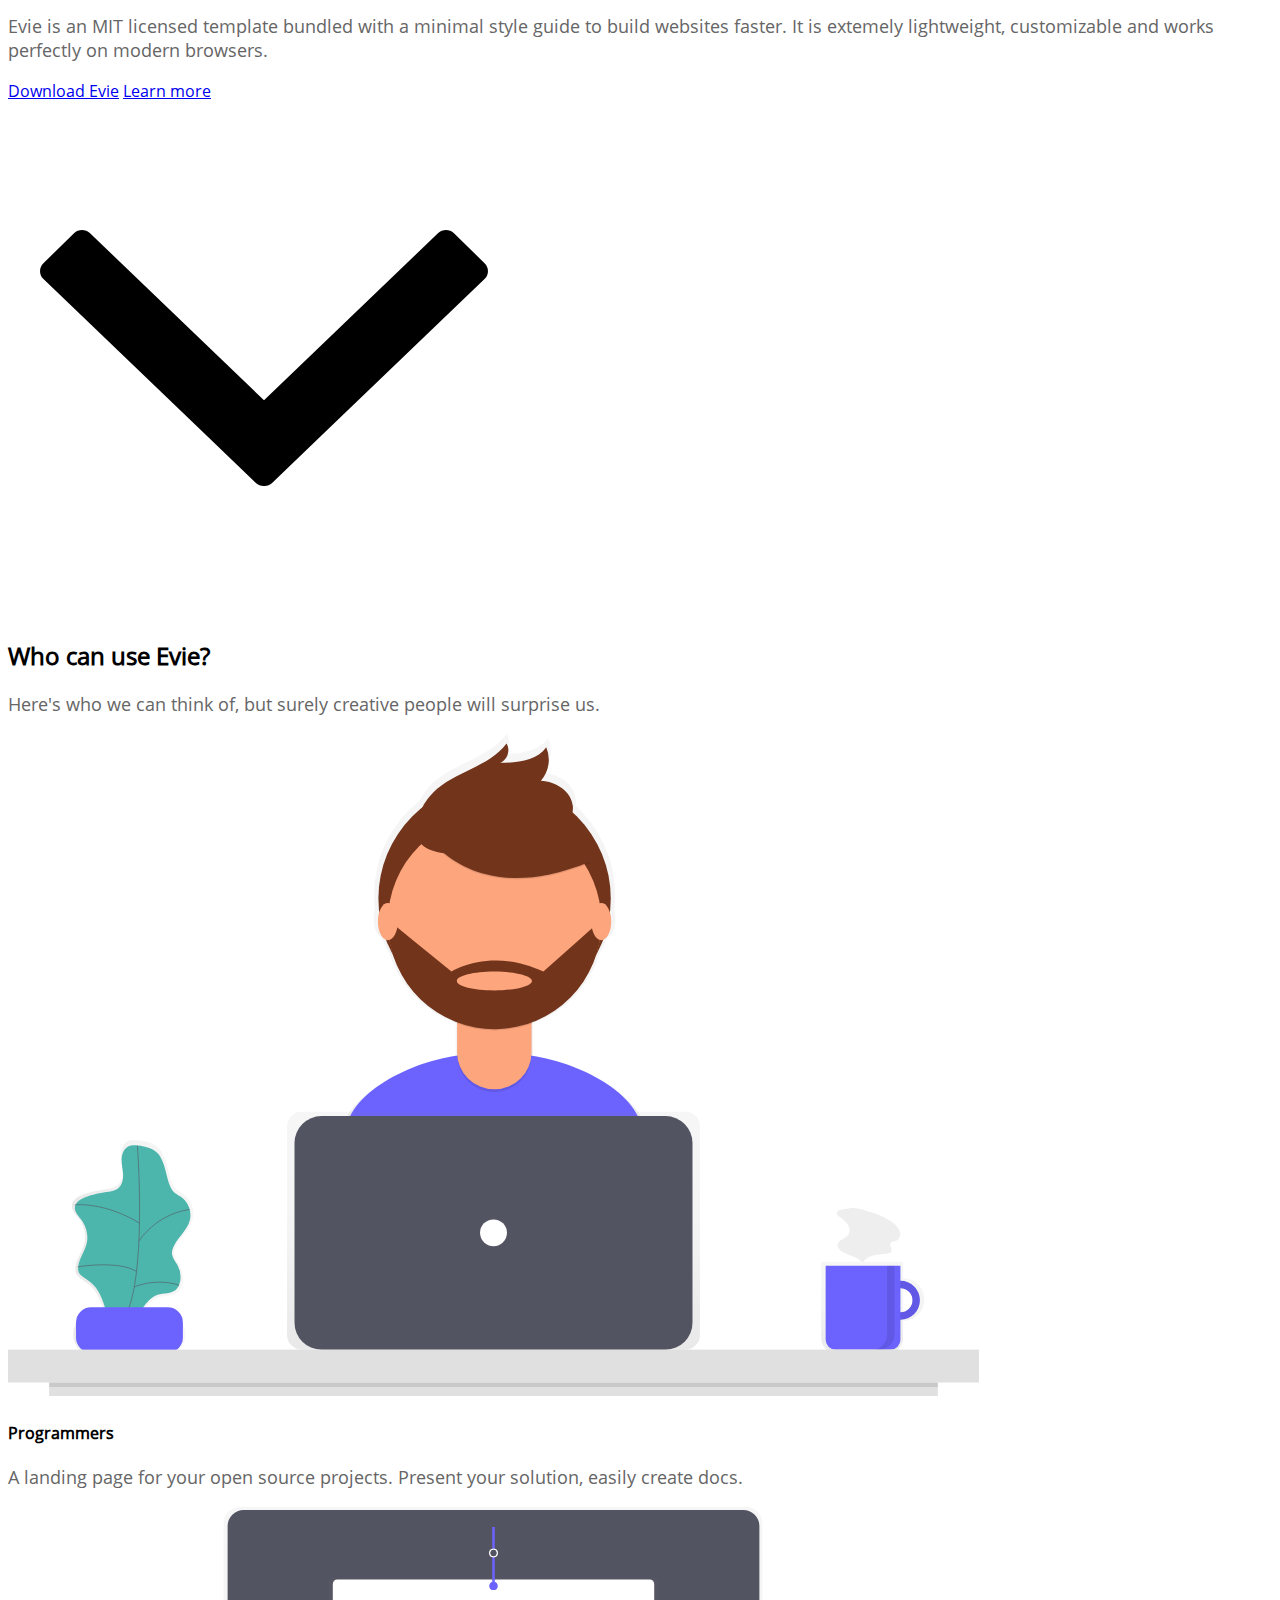
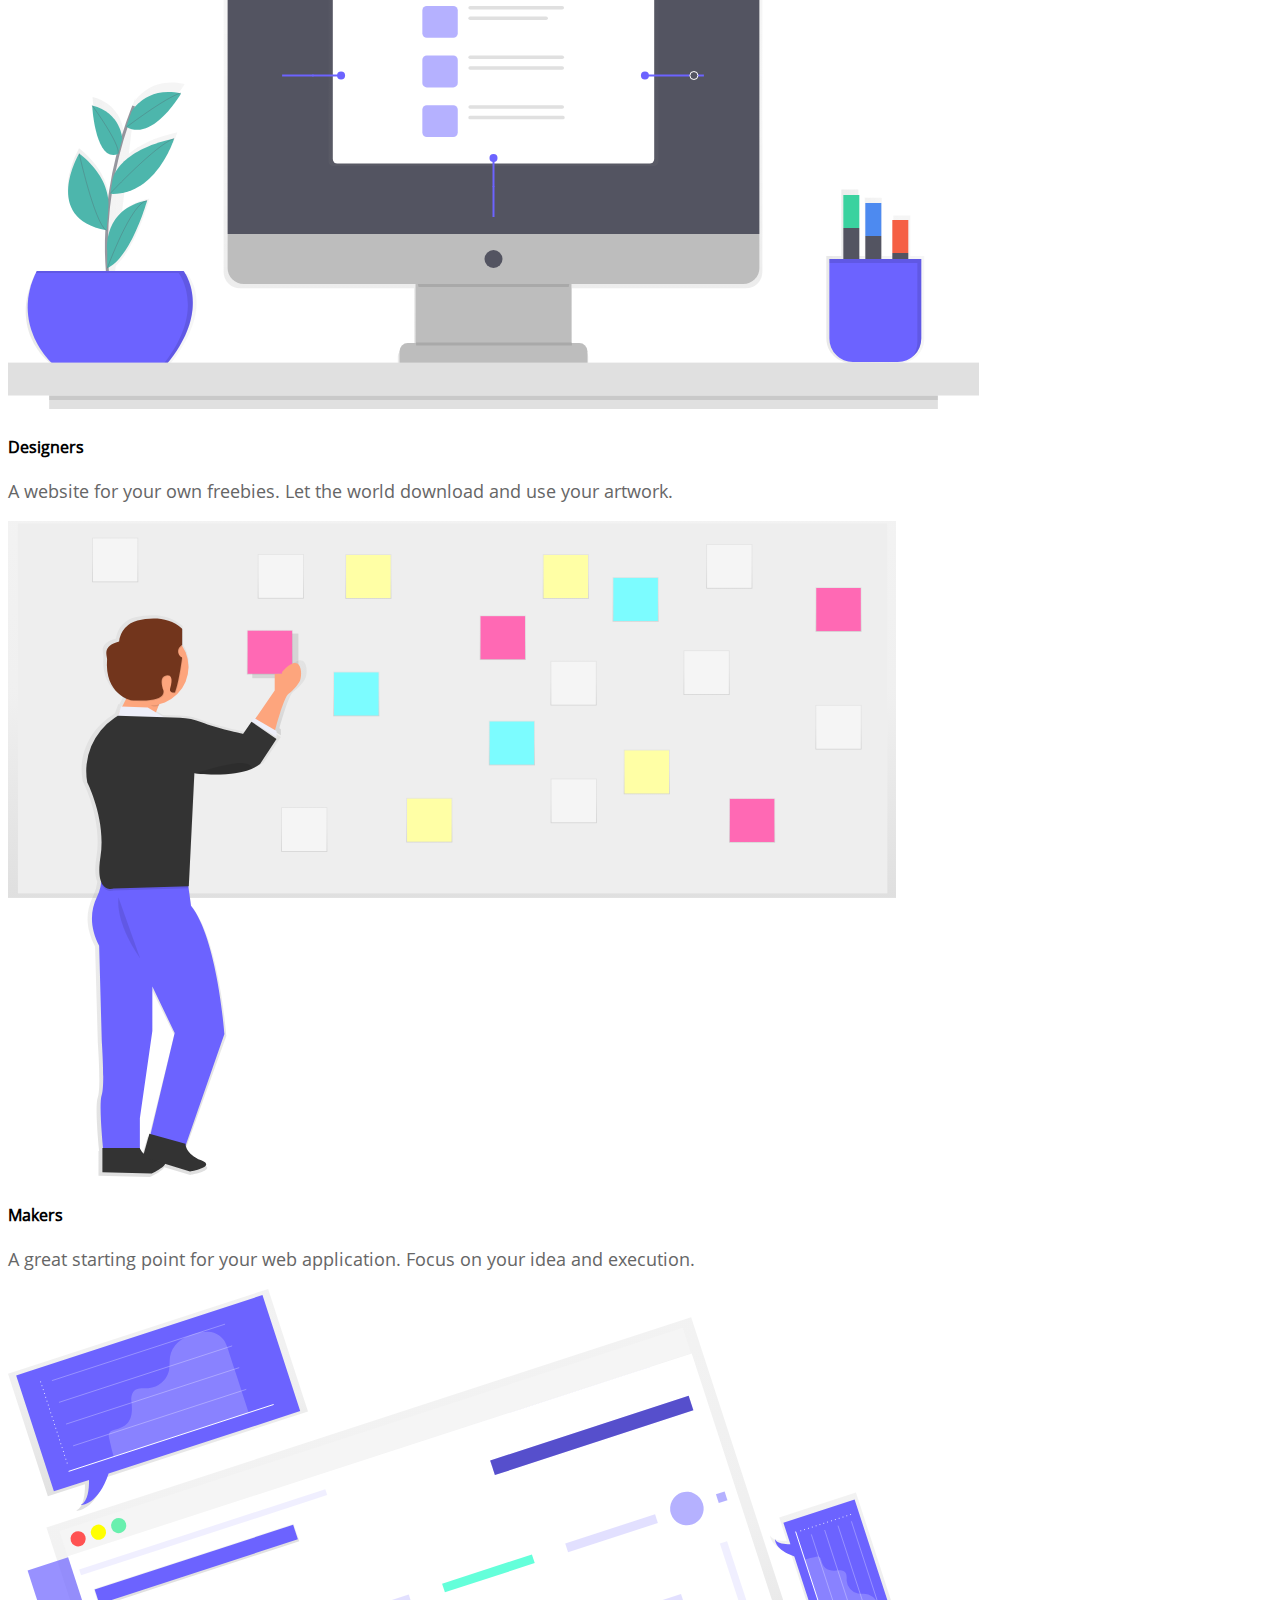
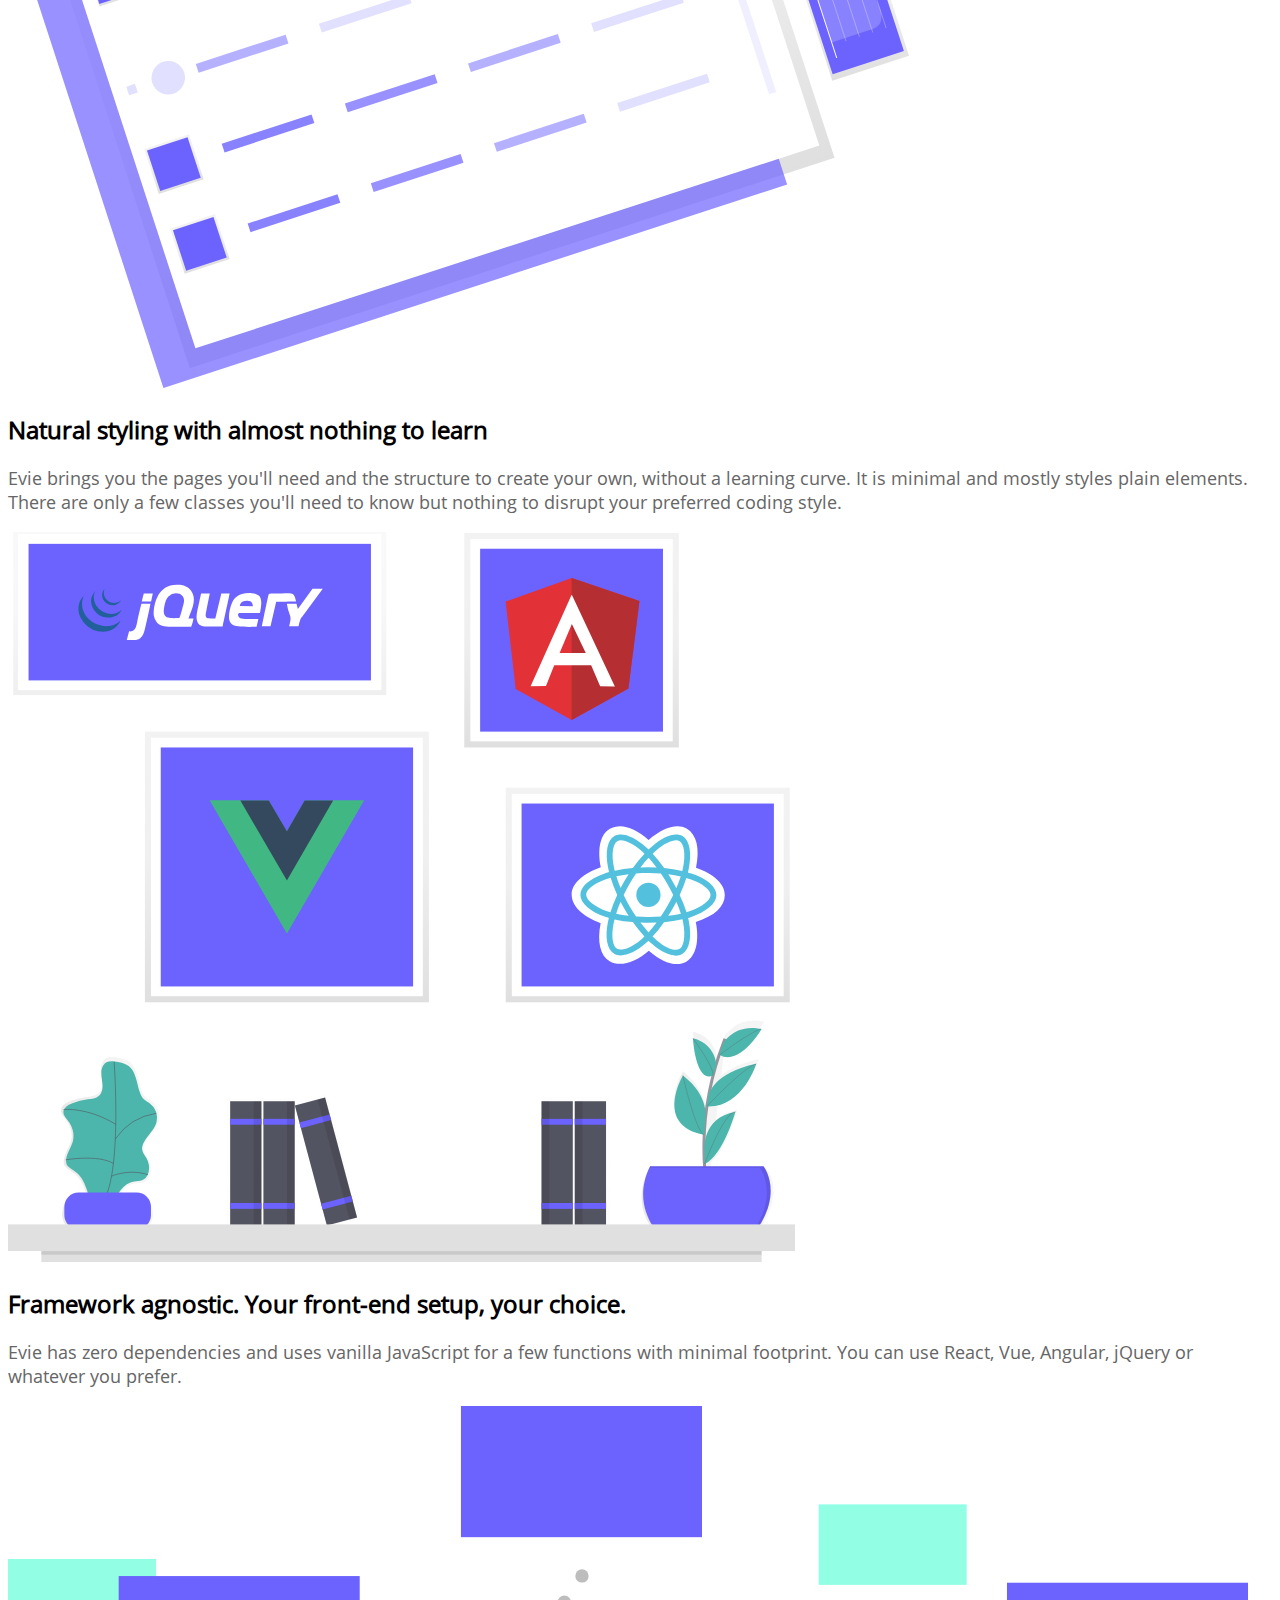
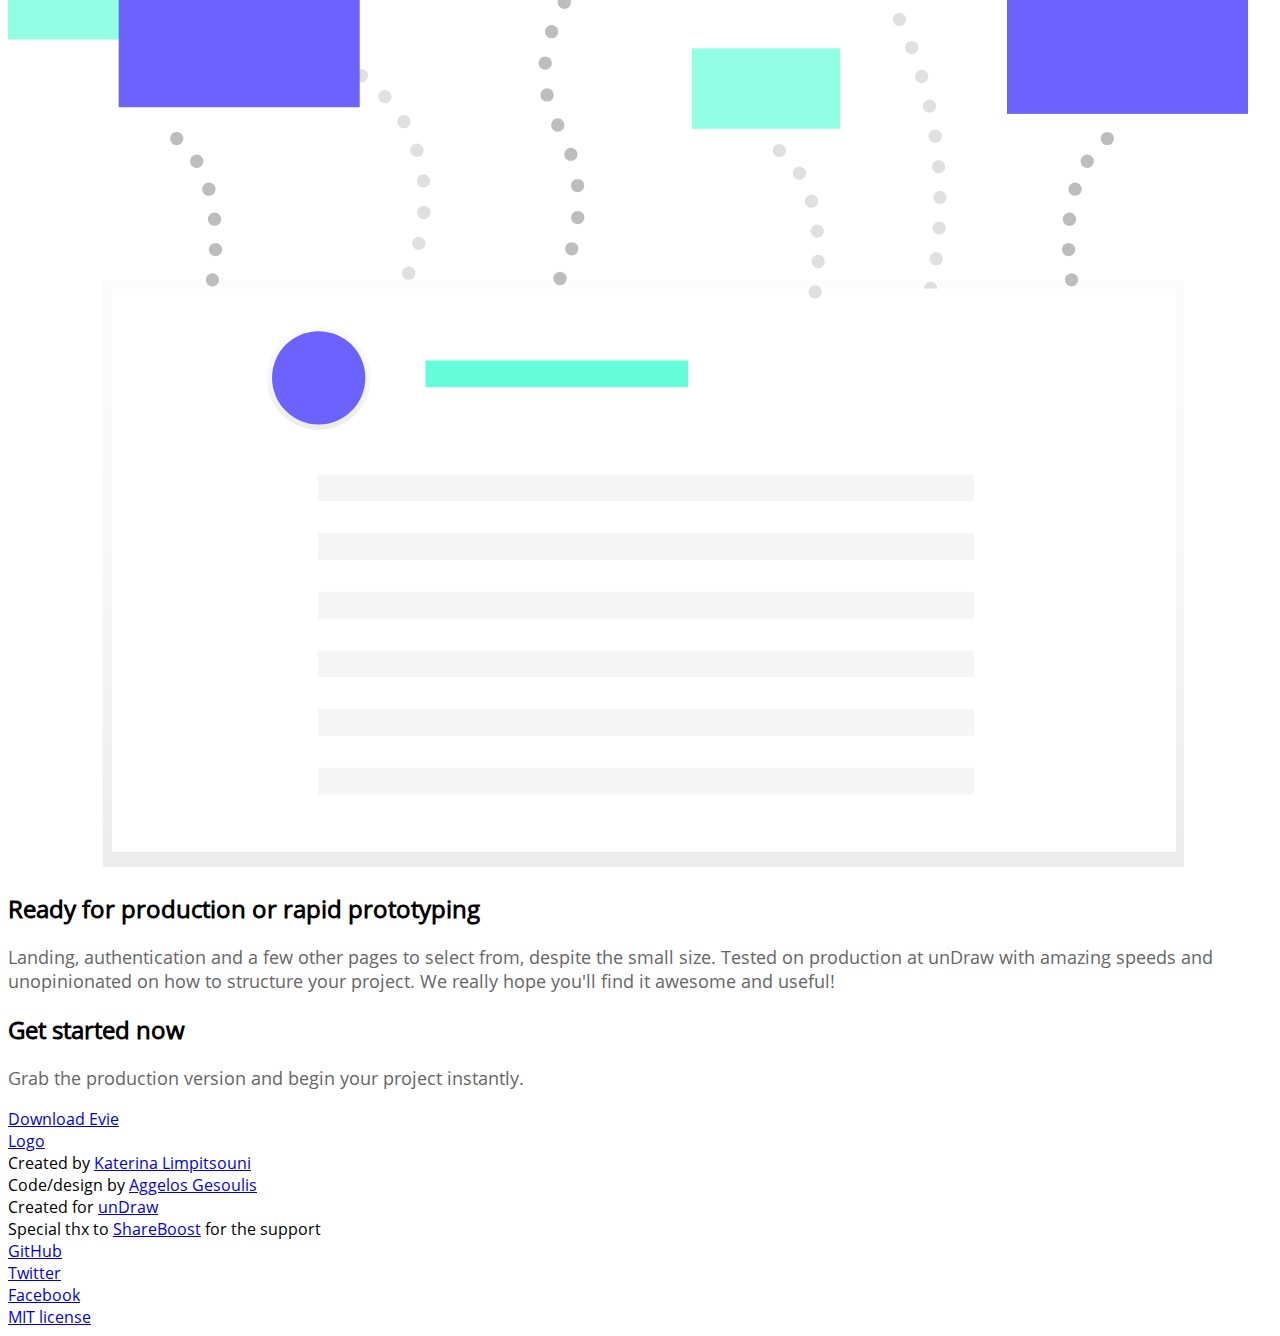
<file: main.html>
<!DOCTYPE html>
<html lang='en'>

<head>
	<meta class="utf-8">
	<meta name="viewport" content="width=device-width, initial-scale=1, maximum-scale=1">
	<title>Evie by unDraw</title>
	<!-- Don't forget to add your metadata here -->
	<link rel='stylesheet' href='css/style.css' />
</head>

<body>
	<!-- Hero(extended) navbar -->
	<div class="navbar navbar--extended">
		<nav class="nav__mobile"></nav>
		<div class="container">
			<div class="navbar__inner">
				<a href="index.html" class="navbar__logo">Logo</a>
				<nav class="navbar__menu">
					<ul>
						<li><a href="#">Option</a></li>
						<li><a href="#">Option 2</a></li>
					</ul>
				</nav>
				<div class="navbar__menu-mob"><a href="" id='toggle'><svg role="img" xmlns="http://www.w3.org/2000/svg"
							viewBox="0 0 448 512">
							<path fill="currentColor"
								d="M16 132h416c8.837 0 16-7.163 16-16V76c0-8.837-7.163-16-16-16H16C7.163 60 0 67.163 0 76v40c0 8.837 7.163 16 16 16zm0 160h416c8.837 0 16-7.163 16-16v-40c0-8.837-7.163-16-16-16H16c-8.837 0-16 7.163-16 16v40c0 8.837 7.163 16 16 16zm0 160h416c8.837 0 16-7.163 16-16v-40c0-8.837-7.163-16-16-16H16c-8.837 0-16 7.163-16 16v40c0 8.837 7.163 16 16 16z"
								class=""></path>
						</svg></a></div>
			</div>
		</div>
	</div>
	<!-- Hero unit -->
	<div class="hero">
		<div class="hero__overlay hero__overlay--gradient"></div>
		<div class="hero__mask"></div>
		<div class="hero__inner">
			<div class="container">
				<div class="hero__content">
					<div class="hero__content__inner" id='navConverter'>
						<h1 class="hero__title">A production-ready theme for your projects</h1>
						<p class="hero__text">Evie is an MIT licensed template bundled with a minimal style guide to
							build websites
							faster. It is extemely lightweight, customizable and works perfectly on modern browsers.</p>
						<a href="#" class="button button__accent">Download Evie</a>
						<a href="#" class="button hero__button">Learn more</a>
					</div>
				</div>
			</div>
		</div>
	</div>
	<div class="hero__sub">
		<span id="scrollToNext" class="scroll">
			<svg version="1.1" xmlns="http://www.w3.org/2000/svg" xmlns:xlink="http://www.w3.org/1999/xlink" x="0px"
				y="0px" class='hero__sub__down' fill="currentColor" width="512px" height="512px" viewBox="0 0 512 512"
				style="enable-background:new 0 0 512 512;" xml:space="preserve">
				<path
					d="M256,298.3L256,298.3L256,298.3l174.2-167.2c4.3-4.2,11.4-4.1,15.8,0.2l30.6,29.9c4.4,4.3,4.5,11.3,0.2,15.5L264.1,380.9c-2.2,2.2-5.2,3.2-8.1,3c-3,0.1-5.9-0.9-8.1-3L35.2,176.7c-4.3-4.2-4.2-11.2,0.2-15.5L66,131.3c4.4-4.3,11.5-4.4,15.8-0.2L256,298.3z" />
				</svg>
		</span>
	</div>
	<!-- Steps -->
	<div class="steps landing__section">
		<div class="container">
			<h2>Who can use Evie?</h2>
			<p>Here's who we can think of, but surely creative people will surprise us.</p>
		</div>
		<div class="container">
			<div class="steps__inner">
				<div class="step">
					<div class="step__media">
						<img src="./images/undraw_designer.svg" class="step__image">
					</div>
					<h4>Programmers</h4>
					<p class="step__text">A landing page for your open source projects. Present your solution, easily
						create docs.</p>
				</div>
				<div class="step">
					<div class="step__media">
						<img src="./images/undraw_responsive.svg" class="step__image">
					</div>
					<h4>Designers</h4>
					<p class="step__text">A website for your own freebies. Let the world download and use your artwork.
					</p>
				</div>
				<div class="step">
					<div class="step__media">
						<img src="./images/undraw_creation.svg" class="step__image">
					</div>
					<h4>Makers</h4>
					<p class="step__text">A great starting point for your web application. Focus on your idea and
						execution.</p>
				</div>
			</div>
		</div>
	</div>
	<!-- Expanded sections -->
	<div class="expanded landing__section">
		<div class="container">
			<div class="expanded__inner">
				<div class="expanded__media">
					<img src="./images/undraw_browser.svg" class="expanded__image">
				</div>
				<div class="expanded__content">
					<h2 class="expanded__title">Natural styling with almost nothing to learn</h2>
					<p class="expanded__text">Evie brings you the pages you'll need and the structure to create your
						own, without a
						learning curve. It is minimal and mostly styles plain elements. There are only a few classes
						you'll need to know
						but nothing to disrupt your preferred coding style.</p>
				</div>
			</div>
		</div>
	</div>
	<div class="expanded landing__section">
		<div class="container">
			<div class="expanded__inner">
				<div class="expanded__media">
					<img src="./images/undraw_frameworks.svg" class="expanded__image">
				</div>
				<div class="expanded__content">
					<h2 class="expanded__title">Framework agnostic. Your front-end setup, your choice.</h2>
					<p class="expanded__text">Evie has zero dependencies and uses vanilla JavaScript for a few functions
						with minimal
						footprint. You can use React, Vue, Angular, jQuery or whatever you prefer.</p>
				</div>
			</div>
		</div>
	</div>
	<div class="expanded landing__section">
		<div class="container">
			<div class="expanded__inner">
				<div class="expanded__media">
					<img src="./images/together.svg" class="expanded__image">
				</div>
				<div class="expanded__content">
					<h2 class="expanded__title">Ready for production or rapid prototyping</h2>
					<p class="expanded__text">Landing, authentication and a few other pages to select from, despite the
						small size.
						Tested on production at unDraw with amazing speeds and unopinionated on how to structure your
						project. We really
						hope you'll find it awesome and useful!</p>
				</div>
			</div>
		</div>
	</div>
	<!-- Call To Action -->
	<div class="cta cta--reverse">
		<div class="container">
			<div class="cta__inner">
				<h2 class="cta__title">Get started now</h2>
				<p class="cta__sub cta__sub--center">Grab the production version and begin your project instantly.</p>
				<a href="#" class="button button__accent">Download Evie</a>
			</div>
		</div>
	</div>
	<!-- Footer -->
	<div class="footer footer--dark">
		<div class="container">
			<div class="footer__inner">
				<a href="index.html" class="footer__logo">Logo</a>
				<div class="footer__data">
					<div class="footer__data__item">
						<div class="footer__row">
							Created by <a href="https://twitter.com/ninalimpi" target="_blank"
								class="footer__link">Katerina Limpitsouni</a>
						</div>
						<div class="footer__row">
							Code/design by <a href="https://twitter.com/anges244" target="_blank"
								class="footer__link">Aggelos Gesoulis</a>
						</div>
					</div>
					<div class="footer__data__item">
						<div class="footer__row">Created for <a href="https://undraw.co" target="_blank"
								class="footer__link">unDraw</a>
						</div>
						<div class="footer__row">Special thx to <a href="https://shareboost.co" target="_blank"
								class="footer__link">ShareBoost</a>
							for the support
						</div>
					</div>
					<div class="footer__data__item">
						<div class="footer__row">
							<a href="https://github.com/anges244/evie" target="_blank" class="footer__link">GitHub</a>
						</div>
						<div class="footer__row">
							<a href="https://twitter.com/undraw_co" target="_blank" class="footer__link">Twitter</a>
						</div>
						<div class="footer__row">
							<a href="https://www.facebook.com/undraw.co/" target="_blank"
								class="footer__link">Facebook</a>
						</div>
						<div class="footer__row">
							<a href="./additional.html" class="footer__link">MIT license</a>
						</div>
					</div>
				</div>
			</div>
		</div>
		<script src='js/app.min.js'></script>
</body>

</html>
</file>
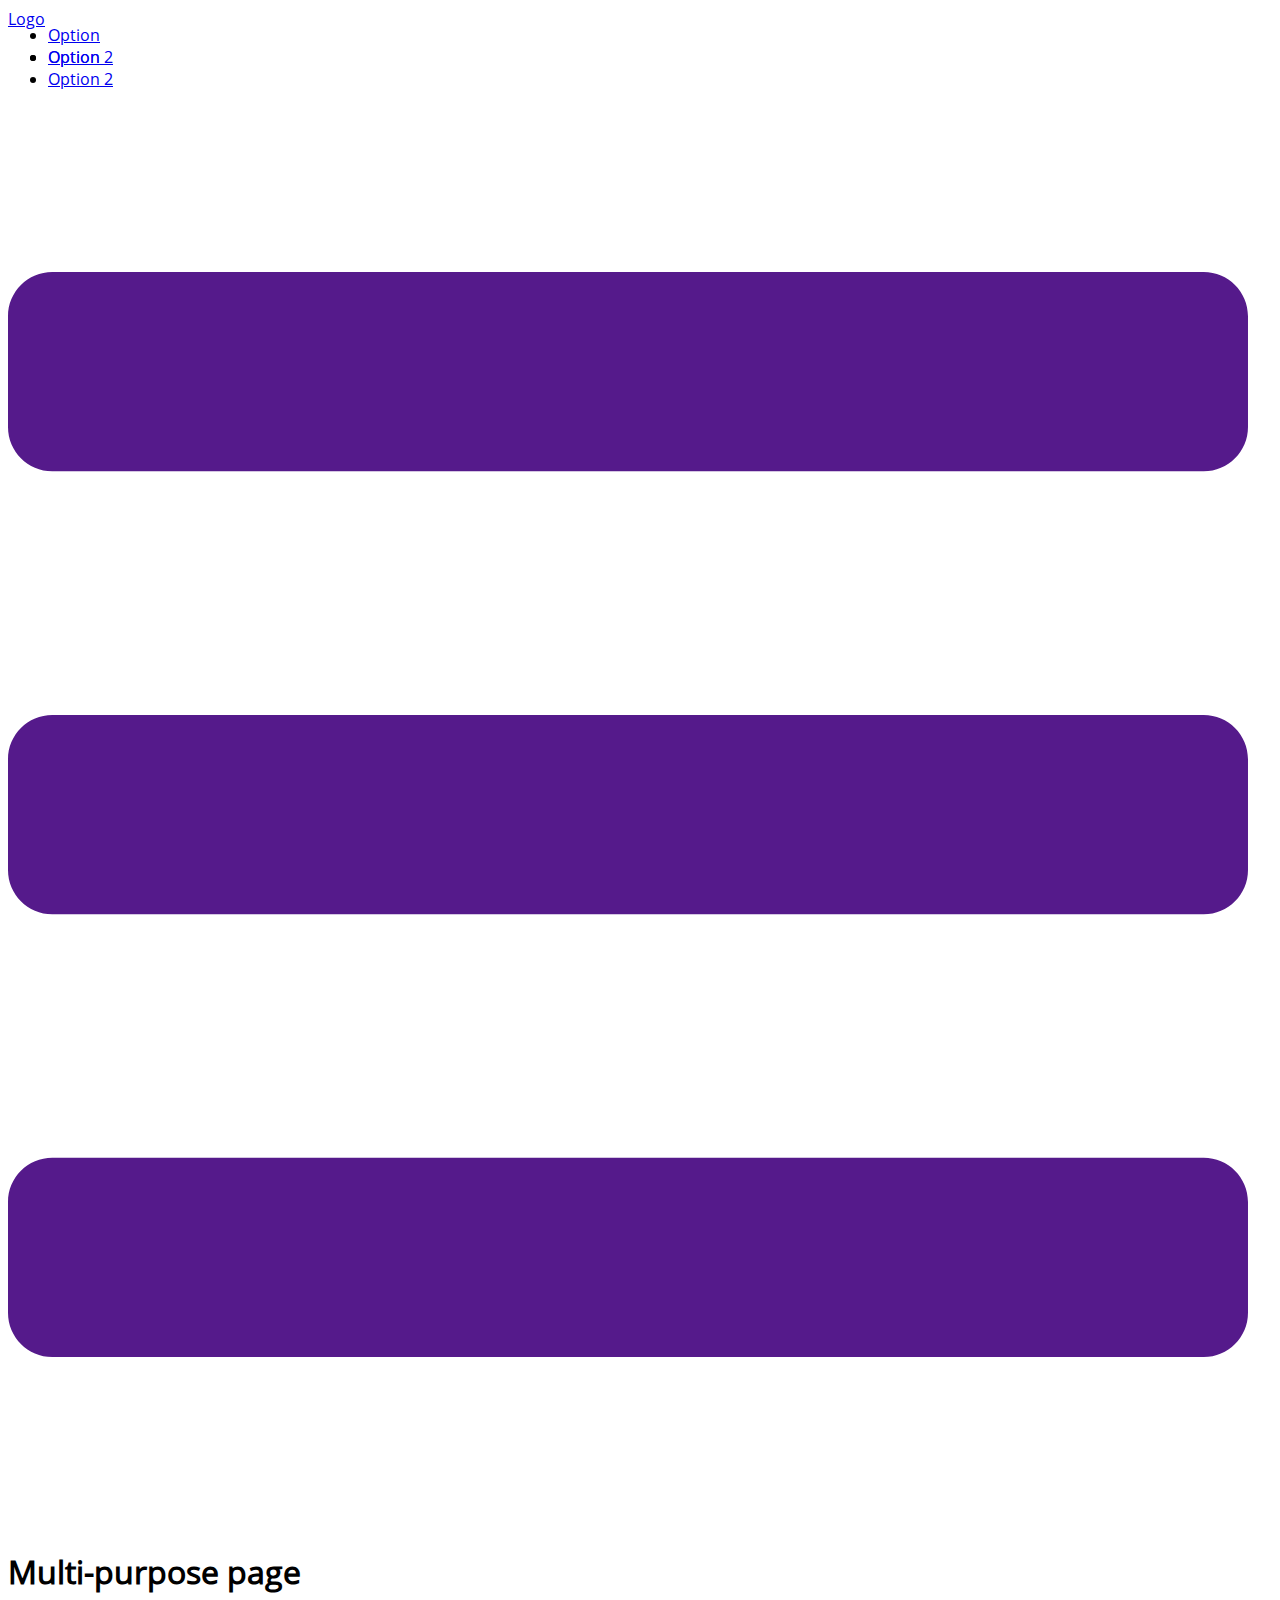
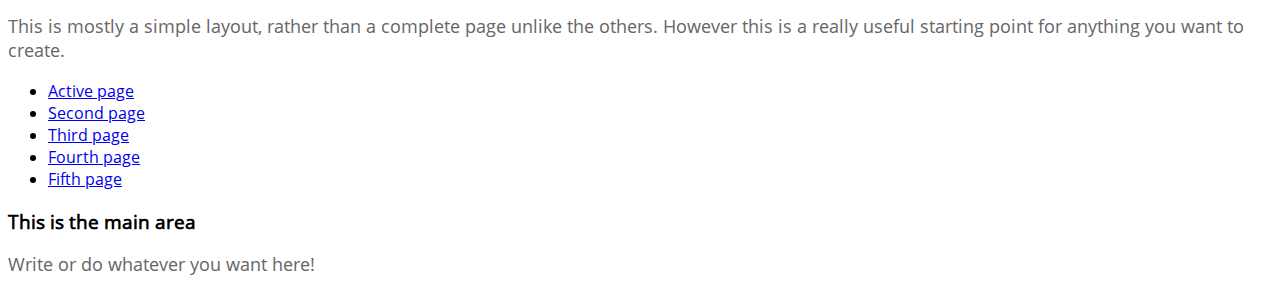
<file: page.html>
<!DOCTYPE html>
<html lang='en'>

<head>
	<meta class="utf-8">
	<meta name="viewport" content="width=device-width, initial-scale=1, maximum-scale=1">
	<title>Page | Evie by unDraw</title>
	<link rel='stylesheet' href='css/style.css' />
</head>

<body>
	<!-- navbar -->
	<div class="navbar navbar--extended">
		<nav class="nav__mobile"></nav>
		<div class="container">
			<div class="navbar__inner">
				<a href="#" class="navbar__logo">Logo</a>
				<nav class="navbar__menu">
					<ul>
						<li><a href="#">Option</a></li>
						<li><a href="#">Option 2</a></li>
					</ul>
				</nav>
				<div class="navbar__menu-mob"><a href="" id='toggle'><svg role="img" xmlns="http://www.w3.org/2000/svg"
							viewBox="0 0 448 512">
							<path fill="currentColor"
								d="M16 132h416c8.837 0 16-7.163 16-16V76c0-8.837-7.163-16-16-16H16C7.163 60 0 67.163 0 76v40c0 8.837 7.163 16 16 16zm0 160h416c8.837 0 16-7.163 16-16v-40c0-8.837-7.163-16-16-16H16c-8.837 0-16 7.163-16 16v40c0 8.837 7.163 16 16 16zm0 160h416c8.837 0 16-7.163 16-16v-40c0-8.837-7.163-16-16-16H16c-8.837 0-16 7.163-16 16v40c0 8.837 7.163 16 16 16z"
								class=""></path>
						</svg></a></div>
			</div>
		</div>
	</div>
	<!-- Hero unit -->
	<div class="page__header">
		<div class="hero__overlay hero__overlay--gradient"></div>
		<div class="hero__mask"></div>
		<div class="page__header__inner">
			<div class="container">
				<div class="page__header__content">
					<div class="page__header__content__inner" id='navConverter'>
						<h1 class="page__header__title">Multi-purpose page</h1>
						<p class="page__header__text">This is mostly a simple layout, rather than a complete page unlike
							the others. However this is a really useful starting point for anything you want to create.
						</p>
					</div>
				</div>
			</div>
		</div>
	</div>
	<!-- Page content -->
	<div class="page">
		<div class="container">
			<div class="page__inner">
				<div class="page__menu">
					<ul class="vMenu">
						<li><a href="#" class="vMenu--active">Active page</a></li>
						<li><a href="#">Second page</a></li>
						<li><a href="#">Third page</a></li>
						<li><a href="#">Fourth page</a></li>
						<li><a href="#">Fifth page</a></li>
					</ul>
				</div>
				<div class="page__main">
					<div class="text-container">
						<h3 class="page__main__title">This is the main area</h3>
						<p>Write or do whatever you want here!</p>
					</div>
				</div>
			</div>
		</div>
	</div>

	<script src='js/app.min.js'></script>
</body>

</html>
</file>
<file: assets/css/style.css>
@font-face {
    font-family: "Lato-Regular";
    src: url(../fonts/Lato-Regular.ttf);
}

@font-face {
    font-family: "Lato-Black";
    src: url(../fonts/Lato-Black.ttf);
}

@font-face {
    font-family: "Lato-Bold";
    src: url(../fonts/Lato-Bold.ttf);
}

@font-face {
    font-family: "Lato-Light";
    src: url(../fonts/Lato-Light.ttf);
}

@font-face {
    font-family: "Lato-Medium";
    src: url(../fonts/Lato-Medium.ttf);
}

@font-face {
    font-family: "Lato-Semibold";
    src: url(../fonts/Lato-Semibold.ttf);
}

@font-face {
    font-family: "OpenSans-Bold";
    src: url(../fonts/OpenSans-Bold.ttf);
}

@font-face {
    font-family: "OpenSans-Regular";
    src: url(../fonts/OpenSans-Regular.ttf);
}

@font-face {
    font-family: "OpenSans-Semibold";
    src: url(../fonts/OpenSans-Semibold.ttf);
}

html {
    scroll-behavior: smooth;
}

p {
    font-family: "OpenSans-Regular";
    color: #666666;
    font-size: 18px;
}

body {
    overflow: hidden;
    overflow-y: auto;
    font-family: "OpenSans-Regular";
}

@media (min-width: 1200px) {
    .container {
        max-width: 1240px;
    }
}

#gtco-main-nav .no-border {
    border-color: transparent;
    outline: 0;
    outline: none;
}

#gtco-main-nav .navbar-brand {
    font-size: 36px;
    font-family: "Lato-Black";
    text-transform: uppercase;
    background: -webkit-linear-gradient(left, #1d3ede, #01e6f8);
    background: -ms-linear-gradient(left, #1d3ede, #01e6f8);
    background: -moz-linear-gradient(left, #1d3ede, #01e6f8);
    background: -o-linear-gradient(left, #1d3ede, #01e6f8);
    -webkit-background-clip: text;
    -ms-background-clip: text;
    -o-background-clip: text;
    -webkit-text-fill-color: transparent;
    -ms-text-fill-color: transparent;
    -o-text-fill-color: transparent;
}

#gtco-main-nav .logo-brand img {
    width: 200px;
}

#gtco-main-nav .bar1,
#gtco-main-nav .bar2,
#gtco-main-nav .bar3 {
    width: 25px;
    height: 2px;
    background-color: #fff;
    margin: 5px 0;
    transition: 0.4s;
    display: block;
    position: relative;
}

#gtco-main-nav .change .bar1 {
    -webkit-transform: rotate(-42deg) translate(-2px, 6px);
    transform: rotate(-42deg) translate(-2px, 6px);
}

#gtco-main-nav .change .bar2 {
    opacity: 0;
}

#gtco-main-nav .change .bar3 {
    -webkit-transform: rotate(46deg) translate(-4px, -8px);
    transform: rotate(46deg) translate(-4px, -8px);
}

#gtco-main-nav .navbar-nav li a {
    font-family: "OpenSans-Regular";
    font-size: 18px;
    color: #00000085;
    padding: 5px 15px !important;
    text-transform: uppercase;
}

#gtco-main-nav form a {
    font-family: "OpenSans-Semibold";
    font-size: 18px;
    color: #fff;
    padding: 5px 25px;
    border-radius: 20px;
    border-width: 2px;
}

#gtco-main-nav form a.btn-info {
    background: #01e6f8;
    border-color: #01e6f8;
}

#gtco-main-nav form a.btn-outline-dark {
    border-color: #fff;
    background-color: transparent;
}

@media (max-width: 991px) {
    #gtco-main-nav form a.btn-outline-dark {
        border-color: #1d3ede;
        color: #1d3ede;
    }
}

#gtco-main-nav::after {
    position: absolute;
    content: "";
    height: 600px;
    width: 900px;
    background-image: -webkit-linear-gradient(-220deg, #1d3ede, #01e6f8);
    background-image: -moz-linear-gradient(-220deg, #1d3ede, #01e6f8);
    background-image: -ms-linear-gradient(-220deg, #1d3ede, #01e6f8);
    background-image: -o-linear-gradient(-220deg, #1d3ede, #01e6f8);
    background-image: linear-gradient(-220deg, #1d3ede, #01e6f8);
    left: 49.5%;
    top: -50px;
    z-index: -1;
    border-radius: 50% 0 50% 50%;
}

@media (max-width: 1400px) {
    #gtco-main-nav::after {
        height: 550px;
        width: 800px;
    }

    #gtco-main-nav .navbar-nav li a {
        color: rgba(0, 0, 0, .5);
    }
}

@media (max-width: 1199px) {
    #gtco-main-nav::after {
        width: 700px;
    }
}

@media (max-width: 991px) {
    #gtco-main-nav::after {
        width: 55%;
        left: auto;
        right: 0;
    }
}

@media (max-width: 600px) {
    #gtco-main-nav::after {
        width: 100%;
        height: 400px;
    }
}

#gtco-main-nav::before {
    position: absolute;
    content: "";
    height: 590px;
    width: 930px;
    background-image: -webkit-linear-gradient(to right, #e8eefc, #e6fafe);
    background-image: -moz-linear-gradient(to right, #e8eefc, #e6fafe);
    background-image: -ms-linear-gradient(to right, #e8eefc, #e6fafe);
    background-image: -o-linear-gradient(to right, #e8eefc, #e6fafe);
    background-image: linear-gradient(to right, #e8eefc, #e6fafe);
    left: 47.5%;
    top: -25px;
    z-index: -1;
    border-radius: 50% 0 50% 50%;
}

@media (max-width: 1400px) {
    #gtco-main-nav::before {
        height: 540px;
        width: 810px;
    }
}

@media (max-width: 1199px) {
    #gtco-main-nav::before {
        width: 710px;
    }
}

@media (max-width: 991px) {
    #gtco-main-nav::before {
        width: 55%;
        left: auto;
        right: 0;
    }
}

@media (max-width: 600px) {
    #gtco-main-nav::before {
        width: 100%;
        height: 390px;
    }
}

.gtco-banner-area a,
.gtco-feature a,
.gtco-features a,
.gtco-news .owl-carousel .card a,
#gtco-footer .submit-button {
    background-image: -moz-linear-gradient(0deg, #06c6f9 0%, #38eaf9 100%);
    background-image: -webkit-linear-gradient(0deg, #06c6f9 0%, #38eaf9 100%);
    background-image: -ms-linear-gradient(0deg, #06c6f9 0%, #38eaf9 100%);
    font-size: 18px;
    font-family: "OpenSans-Semibold";
    color: #fff;
    border-radius: 50px;
    padding: 5px 30px;
    display: inline-block;
    text-transform: uppercase;
    padding-right: 5px;
    text-decoration: none !important;
}

.gtco-banner-area a .fa,
.gtco-feature a .fa,
.gtco-features a .fa,
.gtco-news .owl-carousel .card a .fa,
#gtco-footer .submit-button .fa {
    background: #fff;
    border-radius: 50%;
    height: 32px;
    width: 32px;
    color: #37eaf9;
    font-size: 22px;
    text-align: center;
    padding-top: 5px;
    margin-left: 15px;
}

.gtco-feature h2,
.gtco-features h2 {
    font-family: "Lato-Regular";
    color: #000000;
    font-size: 36px;
    margin-bottom: 30px;
}

.card {
    border: none;
    background: transparent;
}

.gtco-banner-area {
    margin-top: 20px;
    min-height: 500px;
}

.gtco-banner-area h1 {
    font-family: "Lato-Light";
    font-size: 48px;
    color: #000000;
    max-width: 500px;
    margin-top: 70px;
}

.gtco-banner-area h1 span {
    font-family: "Lato-Medium";
}

@media (max-width: 1199px) {
    .gtco-banner-area h1 {
        margin-top: 0px;
    }
}

.gtco-banner-area p {
    max-width: 450px;
    margin: 20px 0;
    margin-bottom: 40px;
}

.gtco-banner-area a {
    display: inline;
    padding: 10px 30px;
    padding-right: 5px;
}

.gtco-banner-area .col-md-6 .card .card-img-top {
    max-width: 500px;
    margin: 0 auto;
    margin-top: 30px;
    margin-right: 0;
}

@media (max-width: 1400px) {
    .gtco-banner-area .col-md-6 .card .card-img-top {
        max-width: 580px;
        margin-top: 20px;
        margin-right: auto;
    }
}

@media (max-width: 1199px) {
    .gtco-banner-area .col-md-6 .card .card-img-top {
        max-width: 350px;
    }
}

@media (max-width: 767px) {
    .gtco-banner-area .col-md-6 .card .card-img-top {
        margin-top: 100px;
        display: none;
    }
}

.gtco-feature {
    margin-top: 100px;
}

.gtco-feature .card .back-bg {
    margin-left: -30px !important;
    margin-top: -20px;
}

.gtco-feature .card svg {
    display: block;
    margin-left: auto;
    margin-right: auto;
}

.gtco-feature .card svg.defs {
    position: absolute;
    width: 0;
    height: 0;
}

.gtco-feature .card .squircle {
    width: 100%;
    height: 450px;
    background: url(../images/learn-img.jpg) center/cover, #aaa;
    clip-path: url(#clip-path);
    background-position-x: -50px;
}

.gtco-feature p small {
    font-size: 16px;
}

.gtco-feature a {
    margin-top: 20px;
    display: inline-block;
}

.gtco-features {
    margin-top: 100px;
}

.gtco-features svg {
    position: absolute;
    margin-left: -100px;
    margin-top: 100px;
}

@media (max-width: 767px) {
    .gtco-features svg {
        margin: 0 auto;
        margin-top: 200px;
    }
}

.gtco-features h2 {
    margin-top: 200px;
}

@media (max-width: 991px) {
    .gtco-features h2 {
        margin-top: 0;
    }
}

.gtco-features .col-lg-4 p {
    max-width: 320px;
    margin-bottom: 30px;
}

.gtco-features .col-lg-8 {
    padding: 10px 100px;
}

@media (max-width: 767px) {
    .gtco-features .col-lg-8 {
        padding: 10px 0;
    }
}

.gtco-features .col-lg-8 .row .col:first-child {
    margin-top: 150px;
}

@media (max-width: 600px) {
    .gtco-features .col-lg-8 .row .col:first-child {
        margin-top: 50px;
    }
}

@media (max-width: 600px) {
    .gtco-features .col-lg-8 .col {
        flex: 0 0 100%;
        max-width: 100%;
    }
}

.gtco-features .col-lg-8 .card {
    background: #fff;
    margin: 30px 5px;
    padding: 20px 10px;
    border-radius: 20px;
    box-shadow: 0 15px 40px 0 rgba(0, 0, 0, 0.08);
}

.gtco-features .col-lg-8 .card .oval {
    background: linear-gradient(to right, #f1f6fd, #f0fbfe);
    padding: 10px;
    width: 150px;
    border-radius: 50%;
    margin: auto;
    transform: rotate(20deg);
    margin-top: 20px;
}

.gtco-features .col-lg-8 .card .card-img-top {
    max-width: 0.8in;
    margin: 0 auto;
    transform: rotate(-20deg);
}

.gtco-features .col-lg-8 .card h3 {
    font-family: "Lato-Regular";
    font-size: 24px;
    color: #1d3ede;
}

.gtco-features .col-lg-8 .card p {
    font-size: 16px;
}

.gtco-numbers-block {
    margin: 100px auto;
    margin-top: 200px;
    color: #fff;
}

@media (max-width: 600px) {
    .gtco-numbers-block {
        margin-top: 100px;
    }
}

@media (max-width: 1299px) {
    .gtco-numbers-block .row {
        max-width: 1000px;
        margin: 0 auto;
    }
}

@media (max-width: 767px) {
    .gtco-numbers-block .row .col-3 {
        padding: 0;
    }
}

.gtco-numbers-block #custom-map::before {
    position: absolute;
    content: "";
    height: 100px;
    width: 100%;
    border: 2px solid red;
}

.gtco-numbers-block svg {
    margin-top: -100px;
    position: absolute;
    left: 0;
    max-width: 1500px;
    right: 0;
    margin-left: auto;
    margin-right: auto;
}

@media (max-width: 1299px) {
    .gtco-numbers-block svg {
        margin-top: -90px;
    }
}

@media (max-width: 1199px) {
    .gtco-numbers-block svg {
        margin-top: -60px;
    }
}

@media (max-width: 991px) {
    .gtco-numbers-block svg {
        margin-top: -40px;
    }
}

@media (max-width: 650px) {
    .gtco-numbers-block svg {
        margin-top: -20px;
    }
}

@media (max-width: 600px) {
    .gtco-numbers-block svg {
        margin-top: -10px;
    }
}

.gtco-numbers-block h5 {
    font-family: "Lato-Bold";
    font-size: 60px;
}

@media (max-width: 1299px) {
    .gtco-numbers-block h5 {
        font-size: 48px;
    }
}

@media (max-width: 767px) {
    .gtco-numbers-block h5 {
        font-size: 24px;
    }
}

@media (max-width: 600px) {
    .gtco-numbers-block h5 {
        margin: 0;
        font-size: 18px;
    }
}

.gtco-numbers-block p {
    font-family: "Lato-Semibold";
    font-size: 24px;
    color: #fff;
}

@media (max-width: 1299px) {
    .gtco-numbers-block p {
        font-size: 18px;
    }
}

@media (max-width: 991px) {
    .gtco-numbers-block p {
        font-size: 16px;
    }
}

@media (max-width: 991px) {
    .gtco-numbers-block p {
        font-size: 16px;
    }
}

@media (max-width: 600px) {
    .gtco-numbers-block p {
        line-height: 1.1;
    }

    #gtco-main-nav .navbar-nav li a {
        color: #007bff;
    }

    #gtco-main-nav .bar1,
    #gtco-main-nav .bar2,
    #gtco-main-nav .bar3 {
        background-color: #007bff;
    }

    .bg-light {
        background-color: #f8f9fa !important;
    }

    .bg-transparent {
        background-color: none;
    }
}

@media (max-width: 500px) {
    .gtco-numbers-block p {
        font-size: 8px;
    }

    #gtco-main-nav .navbar-nav li a {
        color: #007bff;
    }

    #gtco-main-nav .bar1,
    #gtco-main-nav .bar2,
    #gtco-main-nav .bar3 {
        background-color: #007bff;
    }

    .bg-light {
        background-color: #f8f9fa !important;
    }

    .bg-transparent {
        background-color: none;
    }
}

.gtco-testimonials {
    position: relative;
    margin-top: 200px;
}

@media (max-width: 767px) {
    .gtco-testimonials {
        margin-top: 100px;
    }
}

.gtco-testimonials h2 {
    font-family: "Lato-Medium";
    font-size: 36px;
    text-align: center;
    color: #333333;
    margin-bottom: 100px;
}

.gtco-testimonials .owl-stage-outer {
    padding-bottom: 30px;
}

.gtco-testimonials .owl-nav {
    display: none;
}

.gtco-testimonials .owl-dots {
    text-align: center;
}

.gtco-testimonials .owl-dots span {
    position: relative;
    height: 10px;
    width: 10px;
    border-radius: 50%;
    display: block;
    background: #fff;
    border: 2px solid #01e6f8;
    margin: 0 5px;
}

.gtco-testimonials .owl-dots .active {
    box-shadow: none;
}

.gtco-testimonials .owl-dots .active span {
    background: #01e6f8;
    box-shadow: none;
    height: 12px;
    width: 12px;
    margin-bottom: -1px;
}

.gtco-testimonials .card {
    background: #fff;
    box-shadow: 0 15px 40px 0 rgba(0, 0, 0, 0.08);
    margin: 0 30px;
    padding: 0 20px;
    border-radius: 50px;
}

.gtco-testimonials .card .card-img-top {
    max-width: 100px;
    border-radius: 50%;
    margin: 0 auto;
    border: 5px solid #1d3ede;
    width: 100px;
    height: 100px;
}

.gtco-testimonials .card h5 {
    color: #1d3ede;
    font-size: 21px;
    line-height: 1.3;
    font-family: "Lato-Medium";
}

.gtco-testimonials .card h5 span {
    font-size: 18px;
    color: #666666;
    font-family: "OpenSans-Regular";
}

.gtco-testimonials .card p {
    font-size: 18px;
}

.gtco-testimonials .active {
    opacity: 0.5;
    transition: all 0.3s;
}

.gtco-testimonials .center {
    opacity: 1;
}

.gtco-testimonials .center h5 {
    font-size: 24px;
}

.gtco-testimonials .center h5 span {
    font-size: 20px;
}

.gtco-testimonials .center p {
    font-size: 20px;
}

.gtco-testimonials .center .card-img-top {
    max-width: 100%;
    height: 120px;
    width: 120px;
}

.gtco-features-list {
    margin-top: 100px;
}

.gtco-features-list .media {
    margin: 20px 0;
}

.gtco-features-list .oval {
    border-radius: 50%;
    background-color: white;
    box-shadow: 0 10px 50px 0 rgba(0, 0, 0, 0.1);
    padding: 15px;
    height: 60px;
    width: 60px;
}

.gtco-features-list .oval .align-self-start {
    width: 100%;
    padding: 3px;
}

.gtco-features-list .media-body {
    font-family: "OpenSans-Regular";
    font-size: 16px;
    color: #666666;
    padding-right: 20px;
}

.gtco-features-list .media-body h5 {
    font-family: "Lato-Semibold";
    margin-bottom: 20px !important;
    font-size: 22px;
}

.gtco-logo-area {
    margin: 50px auto;
}

.gtco-logo-area .col .img-fluid {
    max-height: 32px;
}

@media (max-width: 600px) {
    .gtco-logo-area .col {
        flex: 0 0 50%;
        max-width: 50%;
        margin: 20px 0;
    }
}

.gtco-news {
    background: #fcfcfc;
    padding: 50px 0;
    margin: 100px auto;
}

.gtco-news h2 {
    font-size: 36px;
    font-weight: "Lato-Medium";
    text-align: center;
    margin-bottom: 50px;
}

.gtco-news .owl-carousel .owl-nav {
    display: block !important;
    position: absolute;
    top: 25%;
    width: 100%;
}

@media (max-width: 600px) {
    .gtco-news .owl-carousel .owl-nav {
        display: none !important;
    }
}

.gtco-news .owl-carousel .owl-nav .owl-prev,
.gtco-news .owl-carousel .owl-nav .owl-next {
    font-size: 120px;
    color: #666666;
    position: absolute;
}

.gtco-news .owl-carousel .owl-nav .owl-prev {
    left: -50px;
}

.gtco-news .owl-carousel .owl-nav .owl-next {
    right: -50px;
}

.gtco-news .owl-carousel .card {
    padding: 0 25px;
}

.gtco-news .owl-carousel .card .card-img-top {
    border-radius: 40px;
    box-shadow: 0 10px 20px 0 rgba(0, 0, 0, 0.08);
}

.gtco-news .owl-carousel .card h5 {
    font-family: "Lato-Medium";
    font-size: 22px;
    color: #333333;
    margin-bottom: 20px;
}

@media (max-width: 767px) {
    .gtco-news .owl-carousel .card h5 {
        font-size: 18px;
    }
}

.gtco-news .owl-carousel .card p {
    font-size: 17px;
}

@media (max-width: 767px) {
    .gtco-news .owl-carousel .card p {
        font-size: 15px;
    }
}

.gtco-news .owl-carousel .card a {
    padding-top: 3px !important;
    padding-bottom: 3px !important;
}

#gtco-footer {
    padding-bottom: 20px;
}

#gtco-footer h4 {
    font-family: "Lato-Medium";
    font-size: 24px;
    color: #1d3ede;
    margin-bottom: 30px;
}

#gtco-footer input,
#gtco-footer textarea {
    background-color: white;
    box-shadow: 0 8px 20px 0 rgba(0, 0, 0, 0.08);
    border-radius: 50px;
    max-width: 450px;
    width: 100%;
    height: 60px;
    border: none;
    margin-bottom: 30px;
    padding-left: 30px;
    color: #000;
}

#gtco-footer input::-webkit-input-placeholder,
#gtco-footer input::-moz-placeholder,
#gtco-footer input:-ms-input-placeholder,
#gtco-footer input:-moz-placeholder,
#gtco-footer textarea::-webkit-input-placeholder,
#gtco-footer textarea::-moz-placeholder,
#gtco-footer textarea:-ms-input-placeholder,
#gtco-footer textarea:-moz-placeholder {
    color: #999999;
    font-family: "OpenSans-Regular";
    font-size: 18px;
}

#gtco-footer textarea {
    min-height: 200px;
    border-radius: 30px;
    padding-top: 20px;
    padding-right: 20px;
    resize: none;
}

#gtco-footer .company-nav,
#gtco-footer .services-nav {
    font-family: "OpenSans-Regular";
    font-size: 20px;
}

#gtco-footer .company-nav a,
#gtco-footer .services-nav a {
    color: #666666;
    margin: 0;
    padding: 0;
}

#gtco-footer .follow-us-nav a {
    padding: 0 10px;
    color: #666666;
}

@media (max-width: 385px) {
    *:focus {
        outline: 0;
        outline: none;
    }

    #gtco-footer .follow-us-nav a {
        padding-right: 0;
    }

    #gtco-main-nav .navbar-nav li a {
        color: #007bff;
    }

    #gtco-main-nav .bar1,
    #gtco-main-nav .bar2,
    #gtco-main-nav .bar3 {
        background-color: #007bff;
    }

    .bg-light {
        background-color: #f8f9fa !important;
    }

    .bg-transparent {
        background-color: none;
    }
}

#gtco-footer .follow-us-nav a .fa {
    font-size: 24px;
}

#gtco-footer .col-12 {
    margin-top: 90px;
}

#gtco-footer .col-12 p {
    font-family: "Lato-Regular";
    font-size: 18px;
    color: #999999;
}

@media (max-width: 991px) {
    #gtco-footer .col-12 {
        margin-top: 20px;
    }
}

@media (max-width: 991px) {
    #gtco-footer .col-lg-6 {
        margin-bottom: 50px;
    }
}

/* widget whatsappp */
#icon-close-widget {
    color: white;
    width: 50px;
}

.wrapper-floating {
    display: inline-block;
    position: fixed;
    bottom: 0px;
    z-index: 9999999;
    right: 0px;
    left: auto;
}

.floating {
    box-shadow: rgba(0, 0, 0, 0.1) 0px 12px 24px 0px;
    display: none;
    flex-direction: column;
    width: 360px;
    background-color: rgba(255, 255, 255);
    transform: translate3d(0px, 0px, 0px);
    opacity: 1;
    pointer-events: all;
    visibility: visible;
    touch-action: auto;
    margin-bottom: 96px;
    position: fixed;
    bottom: 0px;
    right: 0px;
    left: auto;
    margin-right: 16px;
    border-radius: 10px;
    overflow: hidden;
    transition: opacity 0.3s ease 0s, margin 0.3s ease 0s, visibility 0.3s ease 0;
    z-index: 2;
}

@media (max-width: 375px) {
    .floating {
        width: 290px;
    }
}

.floating-button {
    position: absolute;
    top: 8px;
    right: 8px;
    width: 20px;
    height: 20px;
    opacity: 0.4;
    cursor: pointer;
    display: flex;
    -webkit-box-pack: center;
    justify-content: center;
    -webkit-box-align: center;
    align-items: center;
    transition: all 0.3s ease 0s;
    outline: transparent;
}

.floating-header-comp {
    color: rgb(17, 17, 17);
    display: flex;
    -webkit-box-align: center;
    align-items: center;
    background: rgb(9, 94, 84);
    padding: 24px 20px;
}

.floating-header-foto {
    width: 52px;
    height: 52px;
    display: block;
    position: relative;
    flex-shrink: 0;
}

.floating-header-foto::before {
    content: "";
    bottom: 0px;
    right: 0px;
    width: 12px;
    height: 12px;
    box-sizing: border-box;
    background-color: rgb(74, 213, 4);
    display: block;
    position: absolute;
    z-index: 2;
    border-radius: 50%;
    border-width: 2px;
    border-style: solid;
    border-color: rgb(9, 94, 84);
    border-image: initial;
}

.floating-foto-container {
    height: 100%;
    width: 100%;
    position: relative;
    display: flex;
    -webkit-box-pack: center;
    justify-content: center;
    -webkit-box-align: center;
    align-items: center;
    overflow: hidden;
    border-radius: 50%;
}

.floating-foto {
    min-width: 100%;
    height: 100%;
    flex-shrink: 0;
    background-size: cover;
    background-image: url(../images/favicon.png);
    background-position: center center;
    background-repeat: no-repeat;
    background-color: whitesmoke;
}

.floating-header-name {
    margin-left: 16px;
    margin-right: 16px;
}

.name-floating {
    font-size: 16px;
    font-weight: 700;
    line-height: 20px;
    color: rgb(255, 255, 255);
}

.status-floating {
    font-size: 13px;
    line-height: 18px;
    margin-top: 4px;
    color: rgb(255, 255, 255);
}

.floating-pattern-comp {
    background-color: rgb(230, 221, 212);
    position: relative;
    padding: 20px 20px 20px 10px;
}

.floating-pattern-comp::before {
    display: block;
    position: absolute;
    content: "";
    left: 0px;
    top: 0px;
    height: 100%;
    width: 100%;
    z-index: 2;
    opacity: 0.08;
    background-image: url(../images/whatsapp-back.png);
}

.floating-pattern-container {
    display: flex;
    z-index: 2;
}

.whatsapp-content {
    opacity: 1;
    left: 70px;
    background-color: rgb(255, 255, 255);
    position: relative;
    transform-origin: center top;
    z-index: 2;
    box-shadow: rgba(0, 0, 0, 0.13) 0px 1px 0.5px;
    margin-top: 4px;
    margin-left: -54px;
    max-width: calc(100% - 66px);
    padding: 7px 14px 6px;
    border-radius: 0px 8px 8px;
    transition: all 0.3s ease 0s;
}

.whatsapp-content::before {
    position: absolute;
    background-image: url(../images/whatsapp-chat.webp);
    background-size: contain;
    content: "";
    top: 0px;
    left: -12px;
    width: 12px;
    height: 19px;
    background-position: 50% 50%;
    background-repeat: no-repeat;
}

.whatsapp-name {
    font-size: 13px;
    font-weight: 700;
    line-height: 18px;
    color: rgba(0, 0, 0, 0.4);
}

.whatsapp-text {
    font-size: 14px;
    line-height: 19px;
    margin-top: 4px;
    color: rgb(17, 17, 17);
}

.whatsapp-time {
    text-align: right;
    margin-top: 4px;
    font-size: 12px;
    line-height: 16px;
    color: rgba(17, 17, 17, 0.5);
    margin-right: -8px;
    margin-bottom: -4px;
}

.floating-button-comp {
    color: rgb(255, 255, 255);
    font-size: 15px;
    font-weight: 700;
    line-height: 20px;
    cursor: pointer;
    position: relative;
    display: flex;
    -webkit-box-pack: center;
    justify-content: center;
    -webkit-box-align: center;
    align-items: center;
    -webkit-appearance: none;
    padding: 8px 12px;
    border-radius: 20px;
    border-width: initial;
    border-style: none;
    border-color: initial;
    border-image: initial;
    background: rgb(79, 206, 93);
    margin: 20px;
    overflow: hidden;
}

.icon-button-comp {
    width: 16px;
    height: 16px;
    fill: rgb(255, 255, 255);
    z-index: 1;
    flex: 0 0 16px;
}

.text-button-comp {
    margin-left: 8px;
    margin-right: 8px;
    z-index: 1;
    color: rgb(255, 255, 255);
}

.floating-bubble {
    height: 60px;
    box-shadow: rgba(0, 0, 0, 0.15) 0px 3px 12px;
    display: flex;
    -webkit-box-pack: center;
    justify-content: center;
    -webkit-box-align: center;
    align-items: center;
    cursor: pointer;
    user-select: none;
    position: relative;
    background-color: rgb(255, 255, 255);
    margin-bottom: 16px;
    margin-right: 16px;
    margin-left: 16px;
    width: 60px;
    border-radius: 50%;
    outline: transparent;
}

.floating-bubble::before {
    content: "";
    width: 10px;
    height: 10px;
    background-color: rgb(255, 0, 0);
    display: block;
    position: absolute;
    z-index: 1;
    right: 4px;
    top: 4px;
    border-radius: 50%;
}

.floating-textarea-comp {
    display: flex;
    align-items: center;
}

.floating-textarea-comp textarea {
    border: 1px solid #ccc;
    border-radius: 4px;
    box-shadow: none;
    padding: 8px;
    margin: 10px;
    width: 93%;
    max-width: 100%;
    font-family: inherit;
    font-size: inherit;
    resize: none;
    height: 50px;
}

.textarea-send-chat {
    margin-right: 10px;
    cursor: pointer;
}
</file>
<file: css/style.css>
@font-face {
    font-family: "Lato-Regular";
    src: url(../fonts/Lato-Regular.ttf);
}

@font-face {
    font-family: "Lato-Black";
    src: url(../fonts/Lato-Black.ttf);
}

@font-face {
    font-family: "Lato-Bold";
    src: url(../fonts/Lato-Bold.ttf);
}

@font-face {
    font-family: "Lato-Light";
    src: url(../fonts/Lato-Light.ttf);
}

@font-face {
    font-family: "Lato-Medium";
    src: url(../fonts/Lato-Medium.ttf);
}

@font-face {
    font-family: "Lato-Semibold";
    src: url(../fonts/Lato-Semibold.ttf);
}

@font-face {
    font-family: "OpenSans-Bold";
    src: url(../fonts/OpenSans-Bold.ttf);
}

@font-face {
    font-family: "OpenSans-Regular";
    src: url(../fonts/OpenSans-Regular.ttf);
}

@font-face {
    font-family: "OpenSans-Semibold";
    src: url(../fonts/OpenSans-Semibold.ttf);
}

html {
    scroll-behavior: smooth;
}

p {
    font-family: "OpenSans-Regular";
    color: #666666;
    font-size: 18px;
}

body {
    overflow: hidden;
    overflow-y: auto;
    font-family: "OpenSans-Regular";
}

@media (min-width: 1200px) {
    .container {
        max-width: 1240px;
    }
}

#gtco-main-nav .no-border {
    border-color: transparent;
    outline: 0;
    outline: none;
}

#gtco-main-nav .navbar-brand {
    font-size: 36px;
    font-family: "Lato-Black";
    text-transform: uppercase;
    background: -webkit-linear-gradient(left, #1d3ede, #01e6f8);
    background: -ms-linear-gradient(left, #1d3ede, #01e6f8);
    background: -moz-linear-gradient(left, #1d3ede, #01e6f8);
    background: -o-linear-gradient(left, #1d3ede, #01e6f8);
    -webkit-background-clip: text;
    -ms-background-clip: text;
    -o-background-clip: text;
    -webkit-text-fill-color: transparent;
    -ms-text-fill-color: transparent;
    -o-text-fill-color: transparent;
}

#gtco-main-nav .logo-brand img{
    width: 200px;
}

#gtco-main-nav .bar1,
#gtco-main-nav .bar2,
#gtco-main-nav .bar3 {
    width: 25px;
    height: 2px;
    background-color: #fff;
    margin: 5px 0;
    transition: 0.4s;
    display: block;
    position: relative;
}

#gtco-main-nav .change .bar1 {
    -webkit-transform: rotate(-42deg) translate(-2px, 6px);
    transform: rotate(-42deg) translate(-2px, 6px);
}

#gtco-main-nav .change .bar2 {
    opacity: 0;
}

#gtco-main-nav .change .bar3 {
    -webkit-transform: rotate(46deg) translate(-4px, -8px);
    transform: rotate(46deg) translate(-4px, -8px);
}

#gtco-main-nav .navbar-nav li a {
    font-family: "OpenSans-Regular";
    font-size: 18px;
    color: #ffffff;
    padding: 5px 15px !important;
    text-transform: uppercase;
}

#gtco-main-nav form a {
    font-family: "OpenSans-Semibold";
    font-size: 18px;
    color: #fff;
    padding: 5px 25px;
    border-radius: 20px;
    border-width: 2px;
}

#gtco-main-nav form a.btn-info {
    background: #01e6f8;
    border-color: #01e6f8;
}

#gtco-main-nav form a.btn-outline-dark {
    border-color: #fff;
    background-color: transparent;
}

@media (max-width: 991px) {
    #gtco-main-nav form a.btn-outline-dark {
        border-color: #1d3ede;
        color: #1d3ede;
    }
}

#gtco-main-nav::after {
    position: absolute;
    content: "";
    height: 600px;
    width: 900px;
    background-image: -webkit-linear-gradient(-220deg, #1d3ede, #01e6f8);
    background-image: -moz-linear-gradient(-220deg, #1d3ede, #01e6f8);
    background-image: -ms-linear-gradient(-220deg, #1d3ede, #01e6f8);
    background-image: -o-linear-gradient(-220deg, #1d3ede, #01e6f8);
    background-image: linear-gradient(-220deg, #1d3ede, #01e6f8);
    left: 49.5%;
    top: -50px;
    z-index: -1;
    border-radius: 50% 0 50% 50%;
}

@media (max-width: 1400px) {
    #gtco-main-nav::after {
        height: 550px;
        width: 800px;
    }
    #gtco-main-nav .navbar-nav li a {
        color: rgba(0,0,0,.5);
    }
}

@media (max-width: 1199px) {
    #gtco-main-nav::after {
        width: 700px;
    }
}

@media (max-width: 991px) {
    #gtco-main-nav::after {
        width: 55%;
        left: auto;
        right: 0;
    }
}

@media (max-width: 600px) {
    #gtco-main-nav::after {
        width: 100%;
        height: 400px;
    }
}

#gtco-main-nav::before {
    position: absolute;
    content: "";
    height: 590px;
    width: 930px;
    background-image: -webkit-linear-gradient(to right, #e8eefc, #e6fafe);
    background-image: -moz-linear-gradient(to right, #e8eefc, #e6fafe);
    background-image: -ms-linear-gradient(to right, #e8eefc, #e6fafe);
    background-image: -o-linear-gradient(to right, #e8eefc, #e6fafe);
    background-image: linear-gradient(to right, #e8eefc, #e6fafe);
    left: 47.5%;
    top: -25px;
    z-index: -1;
    border-radius: 50% 0 50% 50%;
}

@media (max-width: 1400px) {
    #gtco-main-nav::before {
        height: 540px;
        width: 810px;
    }
}

@media (max-width: 1199px) {
    #gtco-main-nav::before {
        width: 710px;
    }
}

@media (max-width: 991px) {
    #gtco-main-nav::before {
        width: 55%;
        left: auto;
        right: 0;
    }
}

@media (max-width: 600px) {
    #gtco-main-nav::before {
        width: 100%;
        height: 390px;
    }
}

.gtco-banner-area a,
.gtco-feature a,
.gtco-features a,
.gtco-news .owl-carousel .card a,
#gtco-footer .submit-button {
    background-image: -moz-linear-gradient(0deg, #06c6f9 0%, #38eaf9 100%);
    background-image: -webkit-linear-gradient(0deg, #06c6f9 0%, #38eaf9 100%);
    background-image: -ms-linear-gradient(0deg, #06c6f9 0%, #38eaf9 100%);
    font-size: 18px;
    font-family: "OpenSans-Semibold";
    color: #fff;
    border-radius: 50px;
    padding: 5px 30px;
    display: inline-block;
    text-transform: uppercase;
    padding-right: 5px;
    text-decoration: none !important;
}

.gtco-banner-area a .fa,
.gtco-feature a .fa,
.gtco-features a .fa,
.gtco-news .owl-carousel .card a .fa,
#gtco-footer .submit-button .fa {
    background: #fff;
    border-radius: 50%;
    height: 32px;
    width: 32px;
    color: #37eaf9;
    font-size: 22px;
    text-align: center;
    padding-top: 5px;
    margin-left: 15px;
}

.gtco-feature h2,
.gtco-features h2 {
    font-family: "Lato-Regular";
    color: #000000;
    font-size: 36px;
    margin-bottom: 30px;
}

.card {
    border: none;
    background: transparent;
}

.gtco-banner-area {
    margin-top: 20px;
    min-height: 500px;
}

.gtco-banner-area h1 {
    font-family: "Lato-Light";
    font-size: 48px;
    color: #000000;
    max-width: 500px;
    margin-top: 70px;
}

.gtco-banner-area h1 span {
    font-family: "Lato-Medium";
}

@media (max-width: 1199px) {
    .gtco-banner-area h1 {
        margin-top: 0px;
    }
}

.gtco-banner-area p {
    max-width: 450px;
    margin: 20px 0;
    margin-bottom: 40px;
}

.gtco-banner-area a {
    display: inline;
    padding: 10px 30px;
    padding-right: 5px;
}

.gtco-banner-area .col-md-6 .card .card-img-top {
    max-width: 430px;
    margin: 0 auto;
    margin-top: 30px;
    margin-right: 0;
}

@media (max-width: 1400px) {
    .gtco-banner-area .col-md-6 .card .card-img-top {
        max-width: 580px;
        margin-top: 20px;
        margin-right: auto;
    }
}

@media (max-width: 1199px) {
    .gtco-banner-area .col-md-6 .card .card-img-top {
        max-width: 350px;
    }
}

@media (max-width: 767px) {
    .gtco-banner-area .col-md-6 .card .card-img-top {
        margin-top: 100px;
        display: none;
    }
}

.gtco-feature {
    margin-top: 100px;
}

.gtco-feature .card .back-bg {
    margin-left: -30px !important;
    margin-top: -20px;
}

.gtco-feature .card svg {
    display: block;
    margin-left: auto;
    margin-right: auto;
}

.gtco-feature .card svg.defs {
    position: absolute;
    width: 0;
    height: 0;
}

.gtco-feature .card .squircle {
    width: 100%;
    height: 450px;
    background: url(../images/learn-img.jpg) center/cover, #aaa;
    clip-path: url(#clip-path);
    background-position-x: -50px;
}

.gtco-feature p small {
    font-size: 16px;
}

.gtco-feature a {
    margin-top: 20px;
    display: inline-block;
}

.gtco-features {
    margin-top: 100px;
}

.gtco-features svg {
    position: absolute;
    margin-left: -100px;
    margin-top: 100px;
}

@media (max-width: 767px) {
    .gtco-features svg {
        margin: 0 auto;
        margin-top: 200px;
    }
}

.gtco-features h2 {
    margin-top: 200px;
}

@media (max-width: 991px) {
    .gtco-features h2 {
        margin-top: 0;
    }
}

.gtco-features .col-lg-4 p {
    max-width: 320px;
    margin-bottom: 30px;
}

.gtco-features .col-lg-8 {
    padding: 10px 100px;
}

@media (max-width: 767px) {
    .gtco-features .col-lg-8 {
        padding: 10px 0;
    }
}

.gtco-features .col-lg-8 .row .col:first-child {
    margin-top: 150px;
}

@media (max-width: 600px) {
    .gtco-features .col-lg-8 .row .col:first-child {
        margin-top: 50px;
    }
}

@media (max-width: 600px) {
    .gtco-features .col-lg-8 .col {
        flex: 0 0 100%;
        max-width: 100%;
    }
}

.gtco-features .col-lg-8 .card {
    background: #fff;
    margin: 30px 5px;
    padding: 20px 10px;
    border-radius: 20px;
    box-shadow: 0 15px 40px 0 rgba(0, 0, 0, 0.08);
}

.gtco-features .col-lg-8 .card .oval {
    background: linear-gradient(to right, #f1f6fd, #f0fbfe);
    padding: 10px;
    width: 150px;
    border-radius: 50%;
    margin: auto;
    transform: rotate(20deg);
    margin-top: 20px;
}

.gtco-features .col-lg-8 .card .card-img-top {
    max-width: 0.8in;
    margin: 0 auto;
    transform: rotate(-20deg);
}

.gtco-features .col-lg-8 .card h3 {
    font-family: "Lato-Regular";
    font-size: 24px;
    color: #1d3ede;
}

.gtco-features .col-lg-8 .card p {
    font-size: 16px;
}

.gtco-numbers-block {
    margin: 100px auto;
    margin-top: 200px;
    color: #fff;
}

@media (max-width: 600px) {
    .gtco-numbers-block {
        margin-top: 100px;
    }
}

@media (max-width: 1299px) {
    .gtco-numbers-block .row {
        max-width: 1000px;
        margin: 0 auto;
    }
}

@media (max-width: 767px) {
    .gtco-numbers-block .row .col-3 {
        padding: 0;
    }
}

.gtco-numbers-block #custom-map::before {
    position: absolute;
    content: "";
    height: 100px;
    width: 100%;
    border: 2px solid red;
}

.gtco-numbers-block svg {
    margin-top: -100px;
    position: absolute;
    left: 0;
    max-width: 1500px;
    right: 0;
    margin-left: auto;
    margin-right: auto;
}

@media (max-width: 1299px) {
    .gtco-numbers-block svg {
        margin-top: -90px;
    }
}

@media (max-width: 1199px) {
    .gtco-numbers-block svg {
        margin-top: -60px;
    }
}

@media (max-width: 991px) {
    .gtco-numbers-block svg {
        margin-top: -40px;
    }
}

@media (max-width: 650px) {
    .gtco-numbers-block svg {
        margin-top: -20px;
    }
}

@media (max-width: 600px) {
    .gtco-numbers-block svg {
        margin-top: -10px;
    }
}

.gtco-numbers-block h5 {
    font-family: "Lato-Bold";
    font-size: 60px;
}

@media (max-width: 1299px) {
    .gtco-numbers-block h5 {
        font-size: 48px;
    }
}

@media (max-width: 767px) {
    .gtco-numbers-block h5 {
        font-size: 24px;
    }
}

@media (max-width: 600px) {
    .gtco-numbers-block h5 {
        margin: 0;
        font-size: 18px;
    }
}

.gtco-numbers-block p {
    font-family: "Lato-Semibold";
    font-size: 24px;
    color: #fff;
}

@media (max-width: 1299px) {
    .gtco-numbers-block p {
        font-size: 18px;
    }
}

@media (max-width: 991px) {
    .gtco-numbers-block p {
        font-size: 16px;
    }
}

@media (max-width: 991px) {
    .gtco-numbers-block p {
        font-size: 16px;
    }
}

@media (max-width: 600px) {
    .gtco-numbers-block p {
        line-height: 1.1;
    }
    #gtco-main-nav .navbar-nav li a {
        color: #007bff;
    }

    #gtco-main-nav .bar1,
    #gtco-main-nav .bar2,
    #gtco-main-nav .bar3 {
        background-color: #007bff;
    }

    .bg-light {
        background-color: #f8f9fa!important;
    }
    .bg-transparent { 
        background-color: none;
    }
}

@media (max-width: 500px) {
    .gtco-numbers-block p {
        font-size: 8px;
    }
    #gtco-main-nav .navbar-nav li a {
        color: #007bff;
    }

    #gtco-main-nav .bar1,
    #gtco-main-nav .bar2,
    #gtco-main-nav .bar3 {
        background-color: #007bff;
    }

    .bg-light {
        background-color: #f8f9fa!important;
    }
    .bg-transparent { 
        background-color: none;
    }
}

.gtco-testimonials {
    position: relative;
    margin-top: 200px;
}

@media (max-width: 767px) {
    .gtco-testimonials {
        margin-top: 100px;
    }
}

.gtco-testimonials h2 {
    font-family: "Lato-Medium";
    font-size: 36px;
    text-align: center;
    color: #333333;
    margin-bottom: 100px;
}

.gtco-testimonials .owl-stage-outer {
    padding-bottom: 30px;
}

.gtco-testimonials .owl-nav {
    display: none;
}

.gtco-testimonials .owl-dots {
    text-align: center;
}

.gtco-testimonials .owl-dots span {
    position: relative;
    height: 10px;
    width: 10px;
    border-radius: 50%;
    display: block;
    background: #fff;
    border: 2px solid #01e6f8;
    margin: 0 5px;
}

.gtco-testimonials .owl-dots .active {
    box-shadow: none;
}

.gtco-testimonials .owl-dots .active span {
    background: #01e6f8;
    box-shadow: none;
    height: 12px;
    width: 12px;
    margin-bottom: -1px;
}

.gtco-testimonials .card {
    background: #fff;
    box-shadow: 0 15px 40px 0 rgba(0, 0, 0, 0.08);
    margin: 0 30px;
    padding: 0 20px;
    border-radius: 50px;
}

.gtco-testimonials .card .card-img-top {
    max-width: 100px;
    border-radius: 50%;
    margin: 0 auto;
    border: 5px solid #1d3ede;
    width: 100px;
    height: 100px;
}

.gtco-testimonials .card h5 {
    color: #1d3ede;
    font-size: 21px;
    line-height: 1.3;
    font-family: "Lato-Medium";
}

.gtco-testimonials .card h5 span {
    font-size: 18px;
    color: #666666;
    font-family: "OpenSans-Regular";
}

.gtco-testimonials .card p {
    font-size: 18px;
}

.gtco-testimonials .active {
    opacity: 0.5;
    transition: all 0.3s;
}

.gtco-testimonials .center {
    opacity: 1;
}

.gtco-testimonials .center h5 {
    font-size: 24px;
}

.gtco-testimonials .center h5 span {
    font-size: 20px;
}

.gtco-testimonials .center p {
    font-size: 20px;
}

.gtco-testimonials .center .card-img-top {
    max-width: 100%;
    height: 120px;
    width: 120px;
}

.gtco-features-list {
    margin-top: 100px;
}

.gtco-features-list .media {
    margin: 20px 0;
}

.gtco-features-list .oval {
    border-radius: 50%;
    background-color: white;
    box-shadow: 0 10px 50px 0 rgba(0, 0, 0, 0.1);
    padding: 15px;
    height: 60px;
    width: 60px;
}

.gtco-features-list .oval .align-self-start {
    width: 100%;
    padding: 3px;
}

.gtco-features-list .media-body {
    font-family: "OpenSans-Regular";
    font-size: 16px;
    color: #666666;
    padding-right: 20px;
}

.gtco-features-list .media-body h5 {
    font-family: "Lato-Semibold";
    margin-bottom: 20px !important;
    font-size: 22px;
}

.gtco-logo-area {
    margin: 50px auto;
}

.gtco-logo-area .col .img-fluid {
    max-height: 32px;
}

@media (max-width: 600px) {
    .gtco-logo-area .col {
        flex: 0 0 50%;
        max-width: 50%;
        margin: 20px 0;
    }
}

.gtco-news {
    background: #fcfcfc;
    padding: 50px 0;
    margin: 100px auto;
}

.gtco-news h2 {
    font-size: 36px;
    font-weight: "Lato-Medium";
    text-align: center;
    margin-bottom: 50px;
}

.gtco-news .owl-carousel .owl-nav {
    display: block !important;
    position: absolute;
    top: 25%;
    width: 100%;
}

@media (max-width: 600px) {
    .gtco-news .owl-carousel .owl-nav {
        display: none !important;
    }
}

.gtco-news .owl-carousel .owl-nav .owl-prev,
.gtco-news .owl-carousel .owl-nav .owl-next {
    font-size: 120px;
    color: #666666;
    position: absolute;
}

.gtco-news .owl-carousel .owl-nav .owl-prev {
    left: -50px;
}

.gtco-news .owl-carousel .owl-nav .owl-next {
    right: -50px;
}

.gtco-news .owl-carousel .card {
    padding: 0 25px;
}

.gtco-news .owl-carousel .card .card-img-top {
    border-radius: 40px;
    box-shadow: 0 10px 20px 0 rgba(0, 0, 0, 0.08);
}

.gtco-news .owl-carousel .card h5 {
    font-family: "Lato-Medium";
    font-size: 22px;
    color: #333333;
    margin-bottom: 20px;
}

@media (max-width: 767px) {
    .gtco-news .owl-carousel .card h5 {
        font-size: 18px;
    }
}

.gtco-news .owl-carousel .card p {
    font-size: 17px;
}

@media (max-width: 767px) {
    .gtco-news .owl-carousel .card p {
        font-size: 15px;
    }
}

.gtco-news .owl-carousel .card a {
    padding-top: 3px !important;
    padding-bottom: 3px !important;
}

#gtco-footer {
    padding-bottom: 20px;
}

#gtco-footer h4 {
    font-family: "Lato-Medium";
    font-size: 24px;
    color: #1d3ede;
    margin-bottom: 30px;
}

#gtco-footer input,
#gtco-footer textarea {
    background-color: white;
    box-shadow: 0 8px 20px 0 rgba(0, 0, 0, 0.08);
    border-radius: 50px;
    max-width: 450px;
    width: 100%;
    height: 60px;
    border: none;
    margin-bottom: 30px;
    padding-left: 30px;
    color: #000;
}

#gtco-footer input::-webkit-input-placeholder,
#gtco-footer input::-moz-placeholder,
#gtco-footer input:-ms-input-placeholder,
#gtco-footer input:-moz-placeholder,
#gtco-footer textarea::-webkit-input-placeholder,
#gtco-footer textarea::-moz-placeholder,
#gtco-footer textarea:-ms-input-placeholder,
#gtco-footer textarea:-moz-placeholder {
    color: #999999;
    font-family: "OpenSans-Regular";
    font-size: 18px;
}

#gtco-footer textarea {
    min-height: 200px;
    border-radius: 30px;
    padding-top: 20px;
    padding-right: 20px;
    resize: none;
}

#gtco-footer .company-nav,
#gtco-footer .services-nav {
    font-family: "OpenSans-Regular";
    font-size: 20px;
}

#gtco-footer .company-nav a,
#gtco-footer .services-nav a {
    color: #666666;
    margin: 0;
    padding: 0;
}

#gtco-footer .follow-us-nav a {
    padding: 0 10px;
    color: #666666;
}

@media (max-width: 385px) {
    *:focus {
        outline: 0;
        outline: none;
    }

    #gtco-footer .follow-us-nav a {
        padding-right: 0;
    }

    #gtco-main-nav .navbar-nav li a {
        color: #007bff;
    }

    #gtco-main-nav .bar1,
    #gtco-main-nav .bar2,
    #gtco-main-nav .bar3 {
        background-color: #007bff;
    }

    .bg-light {
        background-color: #f8f9fa!important;
    }
    .bg-transparent { 
        background-color: none;
    }
}

#gtco-footer .follow-us-nav a .fa {
    font-size: 24px;
}

#gtco-footer .col-12 {
    margin-top: 90px;
}

#gtco-footer .col-12 p {
    font-family: "Lato-Regular";
    font-size: 18px;
    color: #999999;
}

@media (max-width: 991px) {
    #gtco-footer .col-12 {
        margin-top: 20px;
    }
}

@media (max-width: 991px) {
    #gtco-footer .col-lg-6 {
        margin-bottom: 50px;
    }
}
</file>
<file: career/resources/css/style.css>
@import url("https://fonts.googleapis.com/css?family=Lato:400");
/*! normalize.css v8.0.0 | MIT License | github.com/necolas/normalize.css */
/* Document
   ========================================================================== */
/**
 * 1. Correct the line height in all browsers.
 * 2. Prevent adjustments of font size after orientation changes in iOS.
 */
html {
  line-height: 1.15;
  /* 1 */
  -webkit-text-size-adjust: 100%;
  /* 2 */ }

/* Sections
   ========================================================================== */
/**
 * Remove the margin in all browsers.
 */
body {
  margin: 0; }

/**
 * Correct the font size and margin on `h1` elements within `section` and
 * `article` contexts in Chrome, Firefox, and Safari.
 */
h1 {
  font-size: 2em;
  margin: 0.67em 0; }

/* Grouping content
   ========================================================================== */
/**
 * 1. Add the correct box sizing in Firefox.
 * 2. Show the overflow in Edge and IE.
 */
hr {
  box-sizing: content-box;
  /* 1 */
  height: 0;
  /* 1 */
  overflow: visible;
  /* 2 */ }

/**
 * 1. Correct the inheritance and scaling of font size in all browsers.
 * 2. Correct the odd `em` font sizing in all browsers.
 */
pre {
  font-family: monospace, monospace;
  /* 1 */
  font-size: 1em;
  /* 2 */ }

/* Text-level semantics
   ========================================================================== */
/**
 * Remove the gray background on active links in IE 10.
 */
a {
  background-color: transparent; }

/**
 * 1. Remove the bottom border in Chrome 57-
 * 2. Add the correct text decoration in Chrome, Edge, IE, Opera, and Safari.
 */
abbr[title] {
  border-bottom: none;
  /* 1 */
  text-decoration: underline;
  /* 2 */
  text-decoration: underline dotted;
  /* 2 */ }

/**
 * Add the correct font weight in Chrome, Edge, and Safari.
 */
b,
strong {
  font-weight: bolder; }

/**
 * 1. Correct the inheritance and scaling of font size in all browsers.
 * 2. Correct the odd `em` font sizing in all browsers.
 */
code,
kbd,
samp {
  font-family: monospace, monospace;
  /* 1 */
  font-size: 1em;
  /* 2 */ }

/**
 * Add the correct font size in all browsers.
 */
small {
  font-size: 80%; }

/**
 * Prevent `sub` and `sup` elements from affecting the line height in
 * all browsers.
 */
sub,
sup {
  font-size: 75%;
  line-height: 0;
  position: relative;
  vertical-align: baseline; }

sub {
  bottom: -0.25em; }

sup {
  top: -0.5em; }

/* Embedded content
   ========================================================================== */
/**
 * Remove the border on images inside links in IE 10.
 */
img {
  border-style: none; }

/* Forms
   ========================================================================== */
/**
 * 1. Change the font styles in all browsers.
 * 2. Remove the margin in Firefox and Safari.
 */
button,
input,
optgroup,
select,
textarea {
  font-family: inherit;
  /* 1 */
  font-size: 100%;
  /* 1 */
  line-height: 1.15;
  /* 1 */
  margin: 0;
  /* 2 */ }

/**
 * Show the overflow in IE.
 * 1. Show the overflow in Edge.
 */
button,
input {
  /* 1 */
  overflow: visible; }

/**
 * Remove the inheritance of text transform in Edge, Firefox, and IE.
 * 1. Remove the inheritance of text transform in Firefox.
 */
button,
select {
  /* 1 */
  text-transform: none; }

/**
 * Correct the inability to style clickable types in iOS and Safari.
 */
button,
[type="button"],
[type="reset"],
[type="submit"] {
  -webkit-appearance: button; }

/**
 * Remove the inner border and padding in Firefox.
 */
button::-moz-focus-inner,
[type="button"]::-moz-focus-inner,
[type="reset"]::-moz-focus-inner,
[type="submit"]::-moz-focus-inner {
  border-style: none;
  padding: 0; }

/**
 * Restore the focus styles unset by the previous rule.
 */
button:-moz-focusring,
[type="button"]:-moz-focusring,
[type="reset"]:-moz-focusring,
[type="submit"]:-moz-focusring {
  outline: 1px dotted ButtonText; }

/**
 * Correct the padding in Firefox.
 */
fieldset {
  padding: 0.35em 0.75em 0.625em; }

/**
 * 1. Correct the text wrapping in Edge and IE.
 * 2. Correct the color inheritance from `fieldset` elements in IE.
 * 3. Remove the padding so developers are not caught out when they zero out
 *    `fieldset` elements in all browsers.
 */
legend {
  box-sizing: border-box;
  /* 1 */
  color: inherit;
  /* 2 */
  display: table;
  /* 1 */
  max-width: 100%;
  /* 1 */
  padding: 0;
  /* 3 */
  white-space: normal;
  /* 1 */ }

/**
 * Add the correct vertical alignment in Chrome, Firefox, and Opera.
 */
progress {
  vertical-align: baseline; }

/**
 * Remove the default vertical scrollbar in IE 10+.
 */
textarea {
  overflow: auto; }

/**
 * 1. Add the correct box sizing in IE 10.
 * 2. Remove the padding in IE 10.
 */
[type="checkbox"],
[type="radio"] {
  box-sizing: border-box;
  /* 1 */
  padding: 0;
  /* 2 */ }

/**
 * Correct the cursor style of increment and decrement buttons in Chrome.
 */
[type="number"]::-webkit-inner-spin-button,
[type="number"]::-webkit-outer-spin-button {
  height: auto; }

/**
 * 1. Correct the odd appearance in Chrome and Safari.
 * 2. Correct the outline style in Safari.
 */
[type="search"] {
  -webkit-appearance: textfield;
  /* 1 */
  outline-offset: -2px;
  /* 2 */ }

/**
 * Remove the inner padding in Chrome and Safari on macOS.
 */
[type="search"]::-webkit-search-decoration {
  -webkit-appearance: none; }

/**
 * 1. Correct the inability to style clickable types in iOS and Safari.
 * 2. Change font properties to `inherit` in Safari.
 */
::-webkit-file-upload-button {
  -webkit-appearance: button;
  /* 1 */
  font: inherit;
  /* 2 */ }

/* Interactive
   ========================================================================== */
/*
 * Add the correct display in Edge, IE 10+, and Firefox.
 */
details {
  display: block; }

/*
 * Add the correct display in all browsers.
 */
summary {
  display: list-item; }

/* Misc
   ========================================================================== */
/**
 * Add the correct display in IE 10+.
 */
template {
  display: none; }

/**
 * Add the correct display in IE 10.
 */
[hidden] {
  display: none; }

/* Components */
html {
  box-sizing: border-box;
  background-color: #ffffff; }

*, *:before, *:after {
  box-sizing: inherit; }

.invisible {
  opacity: 0;
  transition: 0.7s; }

.fakefield {
  display: none; }

.left-align {
  text-align: left; }

.center, center-align {
  text-align: center; }

.right-align {
  text-align: right; }

.stress {
  color: #111; }

img, svg {
  max-width: 100%; }

.container {
  width: 88%;
  max-width: 1080px;
  margin: 0 auto;
  position: relative; }

.row {
  display: block;
  width: 100%;
  clear: both; }

.half {
  width: 50%;
  overflow: auto;
  float: left; }

.text-container {
  max-width: 640px; }
  .text-container--center {
    margin-left: auto;
    margin-right: auto; }

.margin-right {
  margin-right: 8pt; }

html {
  font-family: "Lato", sans-serif;
  font-size: 15px;
  color: #666;
  line-height: 1.7;
  font-weight: 400;
  -webkit-font-smoothing: antialiased;
  -moz-osx-font-smoothing: grayscale;
  text-rendering: optimizeLegibility;
  -moz-font-feature-settings: "liga" on; }

p {
  margin-bottom: 1.3em; }

h1, h2, h3, h4 {
  margin: 1.414em 0 0.5em;
  line-height: 1.35;
  color: #111;
  font-weight: 400; }

h5, h6 {
  margin: 1.414em 0 0.5em;
  line-height: 1.4;
  color: #666;
  font-weight: 400; }

h1 {
  margin-top: 0;
  font-size: 2.074em; }

h2 {
  font-size: 1.728em; }

h3 {
  font-size: 1.44em; }

h4 {
  font-size: 1.2em; }

small, h6 {
  font-size: 0.833em;
  margin: 0.25em 0; }

pre {
  font-family: monospace, monospace;
  font-size: 0.85rem;
  color: #111;
  width: min-content;
  background: #f7f7f7;
  word-break: break-all;
  word-wrap: break-word;
  white-space: pre;
  padding: 8pt 16pt;
  width: 100%;
  overflow: auto;
  border: 1px solid #eee; }

a {
  outline: 0;
  text-decoration: none;
  transition: 0.7s;
  color: inherit; }

.link {
  color: #6C63FF;
  text-decoration: underline; }
  @media (min-width: 992px) {
    .link:hover {
      color: #463aff; } }

button, .button {
  display: inline-block;
  padding: 6pt 20pt;
  line-height: 1.7;
  border: 1px solid #6C63FF;
  color: #6C63FF;
  font-weight: 400;
  transition: 0.7s;
  white-space: nowrap;
  cursor: pointer;
  background-color: transparent;
  border-radius: 30px;
  margin-bottom: 1.3em;
  transition: 0.7s;
  text-align: center;
  text-decoration: none; }
  button:hover, button:focus, .button:hover, .button:focus {
    outline: 0; }
  @media (min-width: 992px) {
    button:hover, .button:hover {
      border-color: #463aff;
      color: #463aff; } }

.button__primary {
  background-color: #6C63FF;
  border-color: #6C63FF;
  color: #fff; }
  @media (min-width: 992px) {
    .button__primary:hover {
      background-color: #463aff;
      border-color: #463aff;
      color: #fff; } }

.button__accent {
  background-color: #06d19c;
  border-color: #06d19c;
  color: #fff; }
  @media (min-width: 992px) {
    .button__accent:hover {
      background-color: #05bd8d;
      border-color: #05bd8d;
      color: #fff; } }

.button__delete {
  background-color: tomato;
  border-color: tomato;
  color: #fff; }
  @media (min-width: 992px) {
    .button__delete:hover {
      background-color: #ff5233;
      border-color: #ff5233;
      color: #fff; } }

.button:disabled {
  opacity: 0.25;
  cursor: default;
  pointer-events: none; }

.button--fixed {
  width: 160px; }

.button--fixed2 {
  width: 220px; }

form {
  margin-bottom: 1.5em; }
  form .double {
    -js-display: flex;
    display: flex;
    justify-content: space-between; }
    form .double .half {
      max-width: 48%; }

.form {
  margin-left: auto;
  margin-right: auto; }

label {
  margin-bottom: 2pt;
  display: block;
  text-align: left;
  color: #666;
  font-size: 0.9em;
  padding-left: 10pt; }

input[type="email"], input[type="number"], input[type="search"], input[type="text"], input[type="tel"], input[type="url"], input[type="password"] {
  appearance: none;
  border: 1px solid #eee;
  width: 100%;
  transition: 0.7s;
  color: #111;
  font-family: "Lato", sans-serif;
  font-weight: 400;
  padding: 10pt 20pt;
  border-radius: 30px;
  background-color: #f7f7f7;
  margin-bottom: 1.4em;
  display: block; }
  input[type="email"]:focus, input[type="number"]:focus, input[type="search"]:focus, input[type="text"]:focus, input[type="tel"]:focus, input[type="url"]:focus, input[type="password"]:focus {
    border-color: rgba(108, 99, 255, 0.5);
    outline: 0;
    background-color: #ffffff; }

textarea {
  appearance: none;
  border: 1px solid #eee;
  width: 100%;
  transition: 0.7s;
  color: #111;
  font-family: "Lato", sans-serif;
  font-weight: 400;
  padding: 12pt 24pt;
  border-radius: 30px;
  background-color: #f7f7f7;
  margin-bottom: 1.4em;
  display: block;
  resize: none;
  min-height: 8em;
  outline: 0; }
  textarea:focus {
    border-color: rgba(108, 99, 255, 0.5);
    outline: 0;
    background-color: #ffffff; }

select {
  border: 1px solid #eee;
  width: 100%;
  transition: 0.7s;
  color: #111;
  font-family: "Lato", sans-serif;
  font-weight: 400;
  padding: 10pt 20pt;
  margin-bottom: 1.4em;
  display: block;
  border-radius: 30px;
  background-color: #f7f7f7;
  outline: 0;
  -webkit-appearance: none;
  -moz-appearance: none;
  background-image: url('data:image/svg+xml;utf8,<svg aria-hidden="true" data-prefix="fas" data-icon="caret-down" role="img" xmlns="http://www.w3.org/2000/svg" viewBox="0 0 320 512" class="svg-inline--fa fa-caret-down fa-w-10 fa-3x"><path fill="currentColor" d="M31.3 192h257.3c17.8 0 26.7 21.5 14.1 34.1L174.1 354.8c-7.8 7.8-20.5 7.8-28.3 0L17.2 226.1C4.6 213.5 13.5 192 31.3 192z" class=""></path></svg>');
  background-repeat: no-repeat;
  background-position: 95% center;
  background-size: 0.8em; }
  select::-ms-expand {
    display: none;
    /* hide the default arrow in ie10 and ie11 */ }

::-webkit-input-placeholder {
  /* WebKit, Blink, Edge */
  font-size: .9em;
  opacity: .65;
  color: #666; }

:-moz-placeholder {
  /* Mozilla Firefox 4 to 18 */
  font-size: .9em;
  opacity: .65;
  color: #666; }

::-moz-placeholder {
  /* Mozilla Firefox 19+ */
  font-size: .9em;
  opacity: .65;
  color: #666; }

:-ms-input-placeholder {
  /* Internet Explorer 10-11 + lt if placeholders.js */
  font-size: .9em;
  opacity: .65;
  color: #666; }

/* Remove default Radio Buttons */
[type="radio"]:not(:checked),
[type="radio"]:checked {
  position: absolute;
  left: -9999px;
  visibility: hidden;
  transition: .28s ease; }

[type="radio"]:not(:checked) + label,
[type="radio"]:checked + label {
  position: relative;
  padding-left: 2em;
  cursor: pointer;
  display: inline-block;
  height: 1.7em;
  line-height: 1.7em;
  transition: .28s ease;
  -khtml-user-select: none;
  user-select: none; }

[type="radio"] + label:before,
[type="radio"] + label:after {
  content: '';
  position: absolute;
  left: 0;
  top: 0;
  margin: 3px;
  width: 1.2em;
  height: 1.2em;
  z-index: 0;
  transition: .28s ease; }

/* Unchecked styles */
[type="radio"]:not(:checked) + label:before {
  transition: .28s ease;
  border-radius: 50%;
  border: 1px solid #666; }

[type="radio"]:not(:checked) + label:after {
  transition: .28s ease;
  border-radius: 50%;
  border: 1px solid #666;
  z-index: -1;
  transform: scale(0); }

/* Checked styles */
[type="radio"]:checked + label:before {
  border-radius: 50%;
  border: 1px solid transparent; }

[type="radio"]:checked + label:after {
  border-radius: 50%;
  border: 1px solid #6C63FF;
  background-color: #6C63FF;
  z-index: 0;
  transform: scale(1.02); }

/* Disabled style */
[type="radio"]:disabled:not(:checked) + label:before,
[type="radio"]:disabled:checked + label:before {
  background-color: transparent;
  border-color: #eee;
  cursor: default; }

[type="radio"]:disabled + label {
  color: #eee;
  cursor: default; }

[type="radio"]:disabled:not(:checked) + label:before {
  border-color: #eee; }

[type="radio"]:disabled:checked + label:after {
  background-color: #eee;
  border-color: #666; }

[type="checkbox"]:not(:checked),
[type="checkbox"]:checked {
  position: absolute;
  left: -9999px;
  visibility: hidden; }

[type="checkbox"] {
  /* checkbox aspect */ }
  [type="checkbox"] + label {
    position: relative;
    padding-left: 2em;
    cursor: pointer;
    display: inline-block;
    height: 25px;
    line-height: 25px;
    font-size: 0.9em;
    -webkit-user-select: none;
    -moz-user-select: none;
    -khtml-user-select: none;
    -ms-user-select: none; }
  [type="checkbox"] + label:before {
    content: '';
    position: absolute;
    top: 0;
    left: 3px;
    width: 15px;
    height: 15px;
    z-index: 0;
    border: 1px solid #666;
    border-radius: 1px;
    margin-top: 4px;
    transition: .2s; }
  [type="checkbox"]:not(:checked):disabled + label:before {
    border: none;
    background-color: #eee; }

[type="checkbox"]:checked + label:before {
  top: -2px;
  left: -2px;
  width: 10px;
  height: 18px;
  border-top: 2px solid transparent;
  border-left: 2px solid transparent;
  border-right: 2px solid #06d19c;
  border-bottom: 2px solid #06d19c;
  transform: rotate(40deg);
  backface-visibility: hidden;
  transform-origin: 100% 100%; }

[type="checkbox"]:checked:disabled + label:before {
  border-right: 2px solid #eee;
  border-bottom: 2px solid #eee; }

.landing__section {
  padding: 24pt 0; }

.landing__section:nth-child(odd) {
  background-color: #f7f7f7;
  border-top: 1px solid #eee;
  border-bottom: 1px solid #eee; }

.navbar {
  position: fixed;
  z-index: 100;
  width: 100%;
  background-color: #1562ff;
  transition: 0.7s; }
  .navbar--nofixed {
    position: relative;
    z-index: 3; }

.navbar__inner {
  -js-display: flex;
  display: flex;
  align-items: center;
  justify-content: space-between;
  height: 60px;
  color: #fff;
  transition: 0.7s; }

.navbar__logo, .footer__logo {
  float: left;
  width: 150px;
  height: 41px;
  /* overflow: hidden; */
  margin: 0 15px 0 7px;
}

.navbar__menu {
  display: none; }
  .navbar__menu--noMob {
    display: block; }
  @media (min-width: 992px) {
    .navbar__menu {
      display: block; } }
  .navbar__menu li {
    margin-left: 4pt;
    backface-visibility: hidden;
    display: inline-block; }
    @media (min-width: 992px) {
      .navbar__menu li {
        margin-left: 16pt; } }
  .navbar__menu a {
    color: #fff; }
    @media (min-width: 992px) {
      .navbar__menu a {
        opacity: 0.75; }
        .navbar__menu a:hover {
          opacity: 1; }
        .navbar__menu a:after {
          display: block;
          content: '';
          border-bottom: solid 1px #fff;
          transform: scaleX(0);
          transition: transform 250ms ease-in-out; }
        .navbar__menu a:hover:after {
          transform: scaleX(1); } }

.navbar__menu-mob {
  display: block; }
  .navbar__menu-mob--noMob {
    display: none; }
  @media (min-width: 992px) {
    .navbar__menu-mob {
      display: none; } }

/*--- Extended and transparent version ---*/
.navbar--extended {
  background-color: transparent; }
  .navbar--extended .navbar__inner {
    height: 60px;
    color: #ffffff; }

/*! responsive-nav.js 1.0.39 by @viljamis */
.nav__mobile ul {
  margin: 0;
  padding: 0;
  width: 100%;
  display: block;
  list-style: none;
  background-color: #333C44;
  color: #fff; }

.nav__mobile li {
  width: 60%;
  margin-left: auto;
  margin-right: auto;
  padding: 1em 0;
  display: block;
  border-bottom: 1px solid rgba(255, 255, 255, 0.1); }
  .nav__mobile li:last-child {
    border-bottom: none; }

.js .nav__mobile {
  clip: rect(0 0 0 0);
  max-height: 0;
  position: absolute;
  display: block;
  overflow: hidden;
  zoom: 1; }

.nav__mobile.opened {
  max-height: 9999px; }

.nav-toggle {
  -webkit-tap-highlight-color: transparent;
  -webkit-touch-callout: none;
  -webkit-user-select: none;
  -moz-user-select: none;
  -ms-user-select: none;
  -o-user-select: none;
  user-select: none; }

@media (min-width: 992px) {
  .js .nav__mobile {
    position: relative; }
  .js .nav__mobile.closed {
    max-height: none; }
  .nav-toggle {
    display: none; } }

#toggle svg {
  height: 1.2em;
  width: 1.2em;
  vertical-align: middle; }

.hero {
  position: relative;
  width: 100%;
  background-image: url("../images/evie_default_bg.jpeg");
  box-shadow: 0 4px 11px rgba(124, 146, 169, 0.5);
  background-size: cover;
  background-position: center center;
  background-repeat: no-repeat;
  color: #ffffff; }
  .hero__inner {
    position: relative;
    z-index: 3; }

.hero__overlay {
  position: absolute;
  height: 100%;
  width: 100%;
  opacity: 0.96;
  z-index: 1;
  background-color: #6C63FF; }

.hero__overlay--gradient {
  background: linear-gradient(to right, #6C63FF, #4641FF); }

.hero__overlay--gradientVertical {
  background: linear-gradient(to bottom, #6C63FF, #4641FF); }

.hero__mask {
  position: absolute;
  height: 100%;
  width: 100%;
  background-image: url('data:image/svg+xml;utf8,<svg xmlns="http://www.w3.org/2000/svg" xmlns:xlink="http://www.w3.org/1999/xlink" width="1920" height="1080" viewBox="0 0 1920 1080"><defs><linearGradient id="06714b97-aec8-4b7e-bf3d-1e20f95f612e" y1="809.5" x2="958" y2="809.5" gradientTransform="matrix(1, 0, 0, -1, 0, 1082)" gradientUnits="userSpaceOnUse"><stop offset="0" stop-color="#fff" stop-opacity="0"/><stop offset="1" stop-color="#fff" stop-opacity="0.05"/></linearGradient></defs><title>hero</title><rect id="0567095b-2cf7-4407-b8ab-ec2abe52d830" data-name="&lt;Path&gt;" y="545" width="1920" height="535" fill="#fff" opacity="0.05" style="isolation:isolate"/><polygon id="82ca9a61-a0a1-49cc-9805-a3533c693bad" data-name="&lt;Path&gt;" points="958 545 0 545 0 0 770.96 0 958 545" fill="url(#06714b97-aec8-4b7e-bf3d-1e20f95f612e)"/></svg>');
  background-size: cover;
  background-position: center center;
  background-repeat: no-repeat;
  opacity: 0.66;
  z-index: 2; }

.hero__content {
  -js-display: flex;
  display: flex;
  align-items: center;
  justify-content: center;
  min-height: calc( 100vh - 50px);
  padding: calc( 92px) 0;
  overflow: auto; }
  .hero__content__inner {
    width: 100%;
    max-width: 600px;
    text-align: center; }

/*--- CONTENT STYLING ---*/
.hero__title {
  color: inherit;
  margin-bottom: 1.25em; }

.hero__text {
  opacity: 0.85;
  line-height: 1.7;
  text-align: left;
  font-size: 1.1em; }

.hero .button {
  margin: 12pt 8pt; }

.hero__button {
  color: #ffffff;
  border-color: #ffffff; }
  @media (min-width: 992px) {
    .hero__button:hover {
      color: #e3e3e3;
      border-color: #e3e3e3; } }

.hero__sub {
  -js-display: flex;
  display: flex;
  justify-content: center;
  align-items: center;
  height: 50px; }

.hero__sub__down {
  width: 1rem;
  height: 1rem;
  color: #666;
  transition: 0.7s;
  cursor: pointer; }
  @media (min-width: 992px) {
    .hero__sub__down:hover {
      color: #6C63FF; } }

#scrollToNext {
  transition: 0.7s; }

/*--- MODIFICATIONS ---*/
.hero--full .hero__content {
  min-height: 100vh; }

.hero--full + .hero__sub {
  display: none; }

.steps {
  text-align: center;
  padding: 16pt 0; }

@media (min-width: 992px) {
  .steps__inner {
    -js-display: flex;
    display: flex;
    justify-content: space-around; } }

.step {
  padding: 16pt 0;
  text-align: center;
  width: 100%;
  border-top: 1px solid #eee;
  overflow: auto; }
  .step:first-child {
    border-top: none; }
  @media (min-width: 992px) {
    .step {
      border-top: none;
      width: auto; } }

.step__media {
  margin: 16pt 0; }
  @media (min-width: 992px) {
    .step__media {
      margin: 32pt 0; } }

.step__image {
  max-height: 100px;
  max-width: 222px;
  margin-top: 8pt;
  -webkit-user-drag: none;
  -khtml-user-drag: none;
  -moz-user-drag: none;
  -o-user-drag: none;
  user-drag: none; }
  @media (min-width: 600px) {
    .step__image {
      max-width: none; } }

.step__text {
  max-width: 36ch;
  text-align: left;
  margin-left: auto;
  margin-right: auto; }

.expanded {
  padding: 72pt 0; }

.expanded__inner {
  -js-display: flex;
  display: flex;
  justify-content: space-between;
  align-items: center;
  flex-direction: column; }
  @media (min-width: 992px) {
    .expanded__inner {
      flex-direction: row; } }

.expanded__media {
  order: 1;
  text-align: center; }
  @media (min-width: 992px) {
    .expanded__media {
      width: 50%;
      flex-shrink: 0;
      order: unset; } }

.expanded__content {
  order: 2; }
  @media (min-width: 992px) {
    .expanded__content {
      padding: 0 16pt;
      width: 50%;
      flex-shrink: 0;
      order: unset; } }

.expanded:nth-child(even) .expanded__media {
  order: 1; }
  @media (min-width: 992px) {
    .expanded:nth-child(even) .expanded__media {
      order: 1; } }

/* Actual content */
.expanded__image {
  width: 90%;
  max-width: 220px;
  padding: 16pt 0; }
  @media (min-width: 992px) {
    .expanded__image {
      max-width: 280px; } }

.expanded__title {
  max-width: 550px; }

.expanded__text {
  max-width: 60ch; }

.cta {
  background: linear-gradient(to right, #6C63FF, #4641FF);
  color: #fff;
  padding: 48pt 0;
  text-align: center; }

.cta--reverse {
  background: linear-gradient(to left, #6C63FF, #4641FF); }

.cta--plain {
  background: #6C63FF; }

.cta--secondary {
  background: #4641FF; }

.cta__title {
  color: inherit; }

.cta__sub {
  opacity: 0.85;
  max-width: 58ch;
  margin: 16pt auto 24pt auto; }
  .cta__sub--center {
    text-align: center; }

.footer {
  background-color: #ffffff;
  padding: 10pt 0; }

.footer__inner {
  -js-display: flex;
  display: flex;
  justify-content: space-between;
  flex-direction: column; }
  @media (min-width: 600px) {
    .footer__inner {
      flex-direction: row; } }

.footer__textLogo {
  margin-right: 80px;
  flex-shrink: 0;
  padding-right: 16pt;
  display: block;
  cursor: pointer;
  color: #6C63FF;
  font-size: 1.225rem;
  min-width: 33%;
  margin-bottom: 1.5rem; }
  @media (min-width: 600px) {
    .footer__textLogo {
      margin-bottom: 0; } }
  @media (min-width: 992px) {
    .footer__textLogo {
      min-width: 15%;
      font-size: 1.325rem; } }

.footer__data {
  -js-display: flex;
  display: flex;
  flex-grow: 1;
  justify-content: space-between;
  padding-top: 0.25rem;
  flex-wrap: wrap;
  flex-direction: column;
  font-size: 0.9rem; }
  @media (min-width: 992px) {
    .footer__data {
      flex-wrap: nowrap;
      flex-direction: row; } }

.footer__data__item {
  padding-bottom: 0.5rem;
  display: inline-block;
  margin-bottom: 8pt; }

.footer__link {
  color: #6C63FF;
  border-bottom: 1px dotted #6C63FF;
  padding-bottom: 1pt;
  transition: 0.7s; }
  @media (min-width: 992px) {
    .footer__link:hover {
      color: #fafafa;
      border-color: #fafafa; } }

.footer__row {
  margin-bottom: 8pt; }

/*--- Modifiers---*/
.footer--dark {
  background-color: #333C44; }
  .footer--dark .footer__textLogo {
    color: #fff; }
  .footer--dark .footer__inner {
    color: #d9d9d9; }
  .footer--dark .footer__link {
    color: #d9d9d9;
    border-color: #d9d9d9; }
    @media (min-width: 992px) {
      .footer--dark .footer__link:hover {
        color: #fff;
        border-color: #fff; } }

.auth {
  padding-top: 102.66667px; }

.auth__inner {
  min-height: calc( 100vh - 188px);
  -js-display: flex;
  display: flex;
  /* align-items: center; */
  flex-direction: column;
  justify-content: center; }
  @media (min-width: 992px) {
    .auth__inner {
      flex-direction: row; } }

@media (min-width: 992px) {
  .auth__media {
    width: 50%;
    flex-shrink: 0; } }

.auth__media img, .auth__media svg {
  /* max-height: 150px;
  max-width: 90%; */
  -webkit-user-drag: none;
  -khtml-user-drag: none;
  -moz-user-drag: none;
  -o-user-drag: none;
  user-drag: none;
  -webkit-touch-callout: none;
  -webkit-user-select: none;
  -khtml-user-select: none;
  -moz-user-select: none;
  -ms-user-select: none;
  user-select: none; }
  @media (min-width: 600px) {
    .auth__media img, .auth__media svg {
      max-height: 300px; } }
  @media (min-width: 992px) {
    .auth__media img, .auth__media svg {
      max-height: 400px; } }

.auth__auth {
  text-align: center; }
  @media (min-width: 992px) {
    .auth__auth {
      width: 50%;
      flex-shrink: 0; } }

.auth__title {
  font-size: 1.728em; }

.page__header {
  position: relative;
  color: #ffffff;
  box-shadow: 0 4px 11px rgba(124, 146, 169, 0.5);
  width: 100%; }

.page__header__inner {
  padding: 66px 0 0 0;
  position: relative;
  z-index: 3; }

.page__header__content {
  -js-display: flex;
  display: flex;
  align-items: center;
  justify-content: center;
  padding: 32pt 0;
  overflow: auto; }
  .page__header__content__inner {
    width: 100%;
    max-width: 66ch;
    text-align: center; }

/*--- CONTENT STYLING ---*/
.page__header__title {
  color: inherit;
  margin-bottom: 1.25em; }

.page__header__text {
  opacity: 0.85;
  line-height: 1.7;
  text-align: left; }

.page {
  padding: 24pt 0; }

@media (min-width: 992px) {
  .page__inner {
    -js-display: flex;
    display: flex; } }

.page__menu {
  width: 100%;
  position: relative; }
  @media (min-width: 992px) {
    .page__menu {
      display: block;
      width: 300px;
      flex-shrink: 0; } }

.page__main {
  flex-grow: 1; }

.page__main__title {
  margin-top: 0.75em; }

.page__image {
  max-width: 100%; }

.app__header {
  position: relative;
  color: #ffffff;
  box-shadow: 0 4px 11px rgba(124, 146, 169, 0.5);
  width: 100%; }

.app__header__inner {
  padding: 66px 0 0 0;
  position: relative;
  z-index: 3; }

.app__header__content {
  -js-display: flex;
  display: flex;
  align-items: center;
  justify-content: center;
  padding: 32pt 0;
  overflow: auto; }
  .app__header__content__inner {
    width: 100%;
    max-width: 66ch;
    text-align: center; }

/*--- CONTENT STYLING ---*/
.app__header__title {
  color: inherit;
  margin-bottom: 1.25em; }

.app__header__text {
  opacity: 0.85;
  line-height: 1.7;
  text-align: left; }

.app {
  padding: calc( 81.33333px) 0; }

@media (min-width: 992px) {
  .app__inner {
    -js-display: flex;
    display: flex; } }

.app__menu {
  width: 100%;
  position: relative; }
  @media (min-width: 992px) {
    .app__menu {
      display: block;
      width: 300px;
      flex-shrink: 0; } }

.app__main {
  flex-grow: 1; }

.app__main__title {
  margin-top: 0.75em; }

.app__image {
  max-width: 100%; }

/* Vertical menu */
.vMenu {
  padding: 0;
  list-style-type: none;
  -js-display: flex;
  display: flex;
  max-width: 100%;
  flex-wrap: wrap;
  justify-content: space-between;
  border-bottom: 1px solid #eee; }
  @media (min-width: 992px) {
    .vMenu {
      display: inline-block;
      border-bottom: none; } }
  .vMenu li {
    display: inline-block;
    margin-bottom: 1em;
    width: 48%;
    padding-left: 16pt; }
    @media (min-width: 992px) {
      .vMenu li {
        padding-left: 0;
        display: block;
        width: auto; } }
  .vMenu a {
    display: block; }
    @media (min-width: 992px) {
      .vMenu a {
        display: inline-block;
        opacity: 0.85; }
        .vMenu a:hover {
          opacity: 1;
          color: #6C63FF; }
        .vMenu a:after {
          display: block;
          content: '';
          border-bottom: 1px solid #6C63FF;
          transform: scaleX(0);
          transition: transform 250ms ease-in-out; }
        .vMenu a:hover:after {
          transform: scaleX(1); } }
  .vMenu > ul {
    margin-top: -0.65em;
    padding-left: 1.5em;
    margin-bottom: 0.75em; }
  .vMenu > ul li {
    opacity: 0.85;
    font-size: 0.95em;
    margin-bottom: 0.25em; }
    .vMenu > ul li:before {
      content: "-";
      margin-right: 0.5em; }

.vMenu--active {
  color: #6C63FF; }
  .vMenu--active:before {
    content: "\2014";
    margin-right: 0.333em; }
  @media (min-width: 992px) {
    .vMenu--active {
      opacity: 1;
      color: #6C63FF; }
      .vMenu--active:after {
        display: block;
        content: '';
        border-bottom: 1px solid #6C63FF;
        transform: none;
        transition: none; } }
</file>
<file: css/style.min.css>
@import url("https://fonts.googleapis.com/css?family=Lato:400");
/*! normalize.css v8.0.0 | MIT License | github.com/necolas/normalize.css */html{line-height:1.15;-webkit-text-size-adjust:100%}body{margin:0}h1{font-size:2em;margin:.67em 0}hr{-webkit-box-sizing:content-box;box-sizing:content-box;height:0;overflow:visible}pre{font-size:1em}a{background-color:transparent}abbr[title]{border-bottom:none;text-decoration:underline;-webkit-text-decoration:underline dotted;text-decoration:underline dotted}b,strong{font-weight:bolder}code,kbd,samp{font-family:monospace,monospace;font-size:1em}small{font-size:80%}sub,sup{font-size:75%;line-height:0;position:relative;vertical-align:baseline}sub{bottom:-.25em}sup{top:-.5em}img{border-style:none}button,input,optgroup,select,textarea{font-family:inherit;font-size:100%;line-height:1.15;margin:0}button,input{overflow:visible}button,select{text-transform:none}[type=button],[type=reset],[type=submit],button{-webkit-appearance:button}[type=button]::-moz-focus-inner,[type=reset]::-moz-focus-inner,[type=submit]::-moz-focus-inner,button::-moz-focus-inner{border-style:none;padding:0}[type=button]:-moz-focusring,[type=reset]:-moz-focusring,[type=submit]:-moz-focusring,button:-moz-focusring{outline:1px dotted ButtonText}fieldset{padding:.35em .75em .625em}legend{-webkit-box-sizing:border-box;box-sizing:border-box;color:inherit;display:table;max-width:100%;padding:0;white-space:normal}progress{vertical-align:baseline}textarea{overflow:auto}[type=checkbox],[type=radio]{-webkit-box-sizing:border-box;box-sizing:border-box;padding:0}[type=number]::-webkit-inner-spin-button,[type=number]::-webkit-outer-spin-button{height:auto}[type=search]{-webkit-appearance:textfield;outline-offset:-2px}[type=search]::-webkit-search-decoration{-webkit-appearance:none}::-webkit-file-upload-button{-webkit-appearance:button;font:inherit}details{display:block}summary{display:list-item}[hidden],template{display:none}html{-webkit-box-sizing:border-box;box-sizing:border-box;background-color:#fff}*,:after,:before{-webkit-box-sizing:inherit;box-sizing:inherit}.invisible{opacity:0;-webkit-transition:.7s;transition:.7s}.fakefield{display:none}.left-align{text-align:left}.center,center-align{text-align:center}.right-align{text-align:right}.stress{color:#111}img,svg{max-width:100%}.container{width:88%;max-width:1080px;margin:0 auto;position:relative}.row{display:block;width:100%;clear:both}.half{width:50%;overflow:auto;float:left}.text-container{max-width:640px}.text-container--center{margin-left:auto;margin-right:auto}.margin-right{margin-right:8pt}html{font-family:Lato,sans-serif;font-size:15px;color:#666;line-height:1.7;font-weight:400;-webkit-font-smoothing:antialiased;-moz-osx-font-smoothing:grayscale;text-rendering:optimizeLegibility;-moz-font-feature-settings:"liga" on}p{margin-bottom:1.3em}h1,h2,h3,h4{line-height:1.35;color:#111}h1,h2,h3,h4,h5,h6{margin:1.414em 0 .5em;font-weight:400}h5,h6{line-height:1.4;color:#666}h1{margin-top:0;font-size:2.074em}h2{font-size:1.728em}h3{font-size:1.44em}h4{font-size:1.2em}h6,small{font-size:.833em;margin:.25em 0}pre{font-family:monospace,monospace;font-size:.85rem;color:#111;width:-webkit-min-content;width:-moz-min-content;width:min-content;background:#f7f7f7;word-break:break-all;word-wrap:break-word;white-space:pre;padding:8pt 16pt;width:100%;overflow:auto;border:1px solid #eee}a{outline:0;text-decoration:none;-webkit-transition:.7s;transition:.7s;color:inherit}.link{color:#6c63ff;text-decoration:underline}@media (min-width:992px){.link:hover{color:#463aff}}.button,button{display:inline-block;padding:6pt 20pt;line-height:1.7;border:1px solid #6c63ff;color:#6c63ff;font-weight:400;-webkit-transition:.7s;white-space:nowrap;cursor:pointer;background-color:transparent;border-radius:30px;margin-bottom:1.3em;transition:.7s;text-align:center;text-decoration:none}.button:focus,.button:hover,button:focus,button:hover{outline:0}@media (min-width:992px){.button:hover,button:hover{border-color:#463aff;color:#463aff}}.button__primary{background-color:#6c63ff;border-color:#6c63ff;color:#fff}@media (min-width:992px){.button__primary:hover{background-color:#463aff;border-color:#463aff;color:#fff}}.button__accent{background-color:#06d19c;border-color:#06d19c;color:#fff}@media (min-width:992px){.button__accent:hover{background-color:#05bd8d;border-color:#05bd8d;color:#fff}}.button__delete{background-color:tomato;border-color:tomato;color:#fff}@media (min-width:992px){.button__delete:hover{background-color:#ff5233;border-color:#ff5233;color:#fff}}.button:disabled{opacity:.25;cursor:default;pointer-events:none}.button--fixed{width:160px}.button--fixed2{width:220px}form{margin-bottom:1.5em}form .double{-js-display:flex;display:-webkit-box;display:-ms-flexbox;display:flex;-webkit-box-pack:justify;-ms-flex-pack:justify;justify-content:space-between}form .double .half{max-width:48%}.form{margin-left:auto;margin-right:auto}label{margin-bottom:2pt;display:block;text-align:left;color:#666;font-size:.9em;padding-left:10pt}input[type=email],input[type=number],input[type=password],input[type=search],input[type=tel],input[type=text],input[type=url]{-webkit-appearance:none;-moz-appearance:none;appearance:none;border:1px solid #eee;width:100%;-webkit-transition:.7s;transition:.7s;color:#111;font-family:Lato,sans-serif;font-weight:400;padding:10pt 20pt;border-radius:30px;background-color:#f7f7f7;margin-bottom:1.4em;display:block}input[type=email]:focus,input[type=number]:focus,input[type=password]:focus,input[type=search]:focus,input[type=tel]:focus,input[type=text]:focus,input[type=url]:focus{border-color:rgba(108,99,255,.5);outline:0;background-color:#fff}textarea{-webkit-appearance:none;-moz-appearance:none;appearance:none;border:1px solid #eee;width:100%;-webkit-transition:.7s;transition:.7s;color:#111;font-family:Lato,sans-serif;font-weight:400;padding:12pt 24pt;border-radius:30px;background-color:#f7f7f7;margin-bottom:1.4em;display:block;resize:none;min-height:8em;outline:0}textarea:focus{border-color:rgba(108,99,255,.5);outline:0;background-color:#fff}select{border:1px solid #eee;width:100%;-webkit-transition:.7s;transition:.7s;color:#111;font-family:Lato,sans-serif;font-weight:400;padding:10pt 20pt;margin-bottom:1.4em;display:block;border-radius:30px;background-color:#f7f7f7;outline:0;-webkit-appearance:none;-moz-appearance:none;background-image:url('data:image/svg+xml;utf8,<svg aria-hidden="true" data-prefix="fas" data-icon="caret-down" role="img" xmlns="http://www.w3.org/2000/svg" viewBox="0 0 320 512" class="svg-inline--fa fa-caret-down fa-w-10 fa-3x"><path fill="currentColor" d="M31.3 192h257.3c17.8 0 26.7 21.5 14.1 34.1L174.1 354.8c-7.8 7.8-20.5 7.8-28.3 0L17.2 226.1C4.6 213.5 13.5 192 31.3 192z" class=""></path></svg>');background-repeat:no-repeat;background-position:95%;background-size:.8em}select::-ms-expand{display:none}::-webkit-input-placeholder{font-size:.9em;opacity:.65;color:#666}:-moz-placeholder,::-moz-placeholder{font-size:.9em;opacity:.65;color:#666}:-ms-input-placeholder{font-size:.9em;opacity:.65;color:#666}[type=radio]:checked,[type=radio]:not(:checked){position:absolute;left:-9999px;visibility:hidden;-webkit-transition:.28s ease;transition:.28s ease}[type=radio]:checked+label,[type=radio]:not(:checked)+label{position:relative;padding-left:2em;cursor:pointer;display:inline-block;height:1.7em;line-height:1.7em;-webkit-transition:.28s ease;transition:.28s ease;-webkit-user-select:none;-moz-user-select:none;-ms-user-select:none;user-select:none}[type=radio]+label:after,[type=radio]+label:before{content:"";position:absolute;left:0;top:0;margin:3px;width:1.2em;height:1.2em;z-index:0;-webkit-transition:.28s ease;transition:.28s ease}[type=radio]:not(:checked)+label:after,[type=radio]:not(:checked)+label:before{-webkit-transition:.28s ease;transition:.28s ease;border-radius:50%;border:1px solid #666}[type=radio]:not(:checked)+label:after{z-index:-1;-webkit-transform:scale(0);-ms-transform:scale(0);transform:scale(0)}[type=radio]:checked+label:before{border-radius:50%;border:1px solid transparent}[type=radio]:checked+label:after{border-radius:50%;border:1px solid #6c63ff;background-color:#6c63ff;z-index:0;-webkit-transform:scale(1.02);-ms-transform:scale(1.02);transform:scale(1.02)}[type=radio]:disabled:checked+label:before,[type=radio]:disabled:not(:checked)+label:before{background-color:transparent;border-color:#eee;cursor:default}[type=radio]:disabled+label{color:#eee;cursor:default}[type=radio]:disabled:not(:checked)+label:before{border-color:#eee}[type=radio]:disabled:checked+label:after{background-color:#eee;border-color:#666}[type=checkbox]:checked,[type=checkbox]:not(:checked){position:absolute;left:-9999px;visibility:hidden}[type=checkbox]+label{position:relative;padding-left:2em;cursor:pointer;display:inline-block;height:25px;line-height:25px;font-size:.9em;-webkit-user-select:none;-moz-user-select:none;-khtml-user-select:none;-ms-user-select:none}[type=checkbox]+label:before{content:"";position:absolute;top:0;left:3px;width:15px;height:15px;z-index:0;border:1px solid #666;border-radius:1px;margin-top:4px;-webkit-transition:.2s;transition:.2s}[type=checkbox]:not(:checked):disabled+label:before{border:none;background-color:#eee}[type=checkbox]:checked+label:before{top:-2px;left:-2px;width:10px;height:18px;border-top:2px solid transparent;border-left:2px solid transparent;border-right:2px solid #06d19c;border-bottom:2px solid #06d19c;-webkit-transform:rotate(40deg);-ms-transform:rotate(40deg);transform:rotate(40deg);-webkit-backface-visibility:hidden;backface-visibility:hidden;-webkit-transform-origin:100% 100%;-ms-transform-origin:100% 100%;transform-origin:100% 100%}[type=checkbox]:checked:disabled+label:before{border-right:2px solid #eee;border-bottom:2px solid #eee}.landing__section{padding:24pt 0}.landing__section:nth-child(odd){background-color:#f7f7f7;border-top:1px solid #eee;border-bottom:1px solid #eee}.navbar{position:fixed;z-index:100;width:100%;background-color:#6c63ff;-webkit-transition:.7s;transition:.7s}.navbar--nofixed{position:relative;z-index:3}.navbar__inner{-js-display:flex;display:-webkit-box;display:-ms-flexbox;display:flex;-webkit-box-align:center;-ms-flex-align:center;align-items:center;-webkit-box-pack:justify;-ms-flex-pack:justify;justify-content:space-between;height:60px;color:#fff;-webkit-transition:.7s;transition:.7s}.navbar__logo{font-size:1.325rem;-webkit-transition:0;transition:0;color:#fff;text-decoration:none}.navbar__menu{display:none}.navbar__menu--noMob{display:block}@media (min-width:992px){.navbar__menu{display:block}}.navbar__menu li{margin-left:4pt;-webkit-backface-visibility:hidden;backface-visibility:hidden;display:inline-block}@media (min-width:992px){.navbar__menu li{margin-left:16pt}}.navbar__menu a{color:#fff}@media (min-width:992px){.navbar__menu a{opacity:.75}.navbar__menu a:hover{opacity:1}.navbar__menu a:after{display:block;content:"";border-bottom:1px solid #fff;-webkit-transform:scaleX(0);-ms-transform:scaleX(0);transform:scaleX(0);-webkit-transition:-webkit-transform .25s ease-in-out;transition:-webkit-transform .25s ease-in-out;transition:transform .25s ease-in-out;transition:transform .25s ease-in-out,-webkit-transform .25s ease-in-out}.navbar__menu a:hover:after{-webkit-transform:scaleX(1);-ms-transform:scaleX(1);transform:scaleX(1)}}.navbar__menu-mob{display:block}.navbar__menu-mob--noMob{display:none}@media (min-width:992px){.navbar__menu-mob{display:none}}.navbar--extended{background-color:transparent}.navbar--extended .navbar__inner{height:60px;color:#fff}

/*! responsive-nav.js 1.0.39 by @viljamis */.nav__mobile ul{margin:0;padding:0;width:100%;display:block;list-style:none;background-color:#333c44;color:#fff}.nav__mobile li{width:60%;margin-left:auto;margin-right:auto;padding:1em 0;display:block;border-bottom:1px solid hsla(0,0%,100%,.1)}.nav__mobile li:last-child{border-bottom:none}.js .nav__mobile{clip:rect(0 0 0 0);max-height:0;position:absolute;display:block;overflow:hidden;zoom:1}.nav__mobile.opened{max-height:9999px}.nav-toggle{-webkit-tap-highlight-color:transparent;-webkit-touch-callout:none;-webkit-user-select:none;-moz-user-select:none;-ms-user-select:none;-o-user-select:none;user-select:none}@media (min-width:992px){.js .nav__mobile{position:relative}.js .nav__mobile.closed{max-height:none}.nav-toggle{display:none}}#toggle svg{height:1.2em;width:1.2em;vertical-align:middle}.hero{position:relative;width:100%;background-image:url(../images/evie_default_bg.jpeg);-webkit-box-shadow:0 4px 11px rgba(124,146,169,.5);box-shadow:0 4px 11px rgba(124,146,169,.5);background-size:cover;background-position:50%;background-repeat:no-repeat;color:#fff}.hero__inner{position:relative;z-index:3}.hero__overlay{position:absolute;height:100%;width:100%;opacity:.96;z-index:1;background-color:#6c63ff}.hero__overlay--gradient{background:-webkit-gradient(linear,left top,right top,from(#6c63ff),to(#4641ff));background:linear-gradient(90deg,#6c63ff,#4641ff)}.hero__overlay--gradientVertical{background:-webkit-gradient(linear,left top,left bottom,from(#6c63ff),to(#4641ff));background:linear-gradient(180deg,#6c63ff,#4641ff)}.hero__mask{position:absolute;height:100%;width:100%;background-image:url('data:image/svg+xml;utf8,<svg xmlns="http://www.w3.org/2000/svg" xmlns:xlink="http://www.w3.org/1999/xlink" width="1920" height="1080" viewBox="0 0 1920 1080"><defs><linearGradient id="06714b97-aec8-4b7e-bf3d-1e20f95f612e" y1="809.5" x2="958" y2="809.5" gradientTransform="matrix(1, 0, 0, -1, 0, 1082)" gradientUnits="userSpaceOnUse"><stop offset="0" stop-color="#fff" stop-opacity="0"/><stop offset="1" stop-color="#fff" stop-opacity="0.05"/></linearGradient></defs><title>hero</title><rect id="0567095b-2cf7-4407-b8ab-ec2abe52d830" data-name="&lt;Path&gt;" y="545" width="1920" height="535" fill="#fff" opacity="0.05" style="isolation:isolate"/><polygon id="82ca9a61-a0a1-49cc-9805-a3533c693bad" data-name="&lt;Path&gt;" points="958 545 0 545 0 0 770.96 0 958 545" fill="url(#06714b97-aec8-4b7e-bf3d-1e20f95f612e)"/></svg>');background-size:cover;background-position:50%;background-repeat:no-repeat;opacity:.66;z-index:2}.hero__content{-js-display:flex;display:-webkit-box;display:-ms-flexbox;display:flex;-webkit-box-align:center;-ms-flex-align:center;align-items:center;-webkit-box-pack:center;-ms-flex-pack:center;justify-content:center;min-height:calc(100vh - 50px);padding:92px 0;overflow:auto}.hero__content__inner{width:100%;max-width:600px;text-align:center}.hero__title{color:inherit;margin-bottom:1.25em}.hero__text{opacity:.85;line-height:1.7;text-align:left;font-size:1.1em}.hero .button{margin:12pt 8pt}.hero__button{color:#fff;border-color:#fff}@media (min-width:992px){.hero__button:hover{color:#e3e3e3;border-color:#e3e3e3}}.hero__sub{-js-display:flex;display:-webkit-box;display:-ms-flexbox;display:flex;-webkit-box-pack:center;-ms-flex-pack:center;justify-content:center;-webkit-box-align:center;-ms-flex-align:center;align-items:center;height:50px}.hero__sub__down{width:1rem;height:1rem;color:#666;-webkit-transition:.7s;transition:.7s;cursor:pointer}@media (min-width:992px){.hero__sub__down:hover{color:#6c63ff}}#scrollToNext{-webkit-transition:.7s;transition:.7s}.hero--full .hero__content{min-height:100vh}.hero--full+.hero__sub{display:none}.steps{text-align:center;padding:16pt 0}@media (min-width:992px){.steps__inner{-js-display:flex;display:-webkit-box;display:-ms-flexbox;display:flex;-ms-flex-pack:distribute;justify-content:space-around}}.step{padding:16pt 0;text-align:center;width:100%;border-top:1px solid #eee;overflow:auto}.step:first-child{border-top:none}@media (min-width:992px){.step{border-top:none;width:auto}}.step__media{margin:16pt 0}@media (min-width:992px){.step__media{margin:32pt 0}}.step__image{max-height:100px;max-width:222px;margin-top:8pt;-webkit-user-drag:none;-khtml-user-drag:none;-moz-user-drag:none;-o-user-drag:none;user-drag:none}@media (min-width:600px){.step__image{max-width:none}}.step__text{max-width:36ch;text-align:left;margin-left:auto;margin-right:auto}.expanded{padding:72pt 0}.expanded__inner{-js-display:flex;display:-webkit-box;display:-ms-flexbox;display:flex;-webkit-box-pack:justify;-ms-flex-pack:justify;justify-content:space-between;-webkit-box-align:center;-ms-flex-align:center;align-items:center;-webkit-box-orient:vertical;-webkit-box-direction:normal;-ms-flex-direction:column;flex-direction:column}@media (min-width:992px){.expanded__inner{-webkit-box-orient:horizontal;-webkit-box-direction:normal;-ms-flex-direction:row;flex-direction:row}}.expanded__media{-webkit-box-ordinal-group:2;-ms-flex-order:1;order:1;text-align:center}@media (min-width:992px){.expanded__media{width:50%;-ms-flex-negative:0;flex-shrink:0;-webkit-box-ordinal-group:unset;-ms-flex-order:unset;order:unset}}.expanded__content{-webkit-box-ordinal-group:3;-ms-flex-order:2;order:2}@media (min-width:992px){.expanded__content{padding:0 16pt;width:50%;-ms-flex-negative:0;flex-shrink:0;-webkit-box-ordinal-group:unset;-ms-flex-order:unset;order:unset}}.expanded:nth-child(2n) .expanded__media{-webkit-box-ordinal-group:2;-ms-flex-order:1;order:1}@media (min-width:992px){.expanded:nth-child(2n) .expanded__media{-webkit-box-ordinal-group:2;-ms-flex-order:1;order:1}}.expanded__image{width:90%;max-width:220px;padding:16pt 0}@media (min-width:992px){.expanded__image{max-width:280px}}.expanded__title{max-width:550px}.expanded__text{max-width:60ch}.cta{background:-webkit-gradient(linear,left top,right top,from(#6c63ff),to(#4641ff));background:linear-gradient(90deg,#6c63ff,#4641ff);color:#fff;padding:48pt 0;text-align:center}.cta--reverse{background:-webkit-gradient(linear,right top,left top,from(#6c63ff),to(#4641ff));background:linear-gradient(270deg,#6c63ff,#4641ff)}.cta--plain{background:#6c63ff}.cta--secondary{background:#4641ff}.cta__title{color:inherit}.cta__sub{opacity:.85;max-width:58ch;margin:16pt auto 24pt}.cta__sub--center{text-align:center}.footer{background-color:#fff;padding:36pt 0}.footer__inner{-js-display:flex;display:-webkit-box;display:-ms-flexbox;display:flex;-webkit-box-pack:justify;-ms-flex-pack:justify;justify-content:space-between;-webkit-box-orient:vertical;-webkit-box-direction:normal;-ms-flex-direction:column;flex-direction:column}@media (min-width:600px){.footer__inner{-webkit-box-orient:horizontal;-webkit-box-direction:normal;-ms-flex-direction:row;flex-direction:row}}.footer__textLogo{-ms-flex-negative:0;flex-shrink:0;padding-right:16pt;display:block;cursor:pointer;color:#6c63ff;font-size:1.225rem;min-width:33%;margin-bottom:1.5rem}@media (min-width:600px){.footer__textLogo{margin-bottom:0}}@media (min-width:992px){.footer__textLogo{min-width:25%;font-size:1.325rem}}.footer__data{-js-display:flex;display:-webkit-box;display:-ms-flexbox;display:flex;-webkit-box-flex:1;-ms-flex-positive:1;flex-grow:1;-webkit-box-pack:justify;-ms-flex-pack:justify;justify-content:space-between;padding-top:.25rem;-ms-flex-wrap:wrap;flex-wrap:wrap;-webkit-box-orient:vertical;-webkit-box-direction:normal;-ms-flex-direction:column;flex-direction:column;font-size:.9rem}@media (min-width:992px){.footer__data{-ms-flex-wrap:nowrap;flex-wrap:nowrap;-webkit-box-orient:horizontal;-webkit-box-direction:normal;-ms-flex-direction:row;flex-direction:row}}.footer__data__item{padding-bottom:.5rem;display:inline-block;margin-bottom:8pt}.footer__link{color:#6c63ff;border-bottom:1px dotted #6c63ff;padding-bottom:1pt;-webkit-transition:.7s;transition:.7s}@media (min-width:992px){.footer__link:hover{color:#fafafa;border-color:#fafafa}}.footer__row{margin-bottom:8pt}.footer--dark{background-color:#333c44}.footer--dark .footer__textLogo{color:#fff}.footer--dark .footer__inner{color:#d9d9d9}.footer--dark .footer__link{color:#d9d9d9;border-color:#d9d9d9}@media (min-width:992px){.footer--dark .footer__link:hover{color:#fff;border-color:#fff}}.auth{padding-top:102.66667px}.auth__inner{min-height:calc(100vh - 188px);-js-display:flex;display:-webkit-box;display:-ms-flexbox;display:flex;-webkit-box-align:center;-ms-flex-align:center;align-items:center;-webkit-box-orient:vertical;-webkit-box-direction:normal;-ms-flex-direction:column;flex-direction:column;-webkit-box-pack:center;-ms-flex-pack:center;justify-content:center}@media (min-width:992px){.auth__inner{-webkit-box-orient:horizontal;-webkit-box-direction:normal;-ms-flex-direction:row;flex-direction:row}}@media (min-width:992px){.auth__media{width:50%;-ms-flex-negative:0;flex-shrink:0}}.auth__media img,.auth__media svg{max-height:150px;max-width:90%;-webkit-user-drag:none;-khtml-user-drag:none;-moz-user-drag:none;-o-user-drag:none;user-drag:none;-webkit-touch-callout:none;-webkit-user-select:none;-moz-user-select:none;-ms-user-select:none;user-select:none}@media (min-width:600px){.auth__media img,.auth__media svg{max-height:300px}}@media (min-width:992px){.auth__media img,.auth__media svg{max-height:400px}}.auth__auth{text-align:center}@media (min-width:992px){.auth__auth{width:50%;-ms-flex-negative:0;flex-shrink:0}}.auth__title{font-size:1.728em}.page__header{position:relative;color:#fff;-webkit-box-shadow:0 4px 11px rgba(124,146,169,.5);box-shadow:0 4px 11px rgba(124,146,169,.5);width:100%}.page__header__inner{padding:66px 0 0;position:relative;z-index:3}.page__header__content{-js-display:flex;display:-webkit-box;display:-ms-flexbox;display:flex;-webkit-box-align:center;-ms-flex-align:center;align-items:center;-webkit-box-pack:center;-ms-flex-pack:center;justify-content:center;padding:32pt 0;overflow:auto}.page__header__content__inner{width:100%;max-width:66ch;text-align:center}.page__header__title{color:inherit;margin-bottom:1.25em}.page__header__text{opacity:.85;line-height:1.7;text-align:left}.page{padding:24pt 0}@media (min-width:992px){.page__inner{-js-display:flex;display:-webkit-box;display:-ms-flexbox;display:flex}}.page__menu{width:100%;position:relative}@media (min-width:992px){.page__menu{display:block;width:300px;-ms-flex-negative:0;flex-shrink:0}}.page__main{-webkit-box-flex:1;-ms-flex-positive:1;flex-grow:1}.page__main__title{margin-top:.75em}.page__image{max-width:100%}.app__header{position:relative;color:#fff;-webkit-box-shadow:0 4px 11px rgba(124,146,169,.5);box-shadow:0 4px 11px rgba(124,146,169,.5);width:100%}.app__header__inner{padding:66px 0 0;position:relative;z-index:3}.app__header__content{-js-display:flex;display:-webkit-box;display:-ms-flexbox;display:flex;-webkit-box-align:center;-ms-flex-align:center;align-items:center;-webkit-box-pack:center;-ms-flex-pack:center;justify-content:center;padding:32pt 0;overflow:auto}.app__header__content__inner{width:100%;max-width:66ch;text-align:center}.app__header__title{color:inherit;margin-bottom:1.25em}.app__header__text{opacity:.85;line-height:1.7;text-align:left}.app{padding:81.33333px 0}@media (min-width:992px){.app__inner{-js-display:flex;display:-webkit-box;display:-ms-flexbox;display:flex}}.app__menu{width:100%;position:relative}@media (min-width:992px){.app__menu{display:block;width:300px;-ms-flex-negative:0;flex-shrink:0}}.app__main{-webkit-box-flex:1;-ms-flex-positive:1;flex-grow:1}.app__main__title{margin-top:.75em}.app__image,.vMenu{max-width:100%}.vMenu{padding:0;list-style-type:none;-js-display:flex;display:-webkit-box;display:-ms-flexbox;display:flex;-ms-flex-wrap:wrap;flex-wrap:wrap;-webkit-box-pack:justify;-ms-flex-pack:justify;justify-content:space-between;border-bottom:1px solid #eee}@media (min-width:992px){.vMenu{display:inline-block;border-bottom:none}}.vMenu li{display:inline-block;margin-bottom:1em;width:48%;padding-left:16pt}@media (min-width:992px){.vMenu li{padding-left:0;display:block;width:auto}}.vMenu a{display:block}@media (min-width:992px){.vMenu a{display:inline-block;opacity:.85}.vMenu a:hover{opacity:1;color:#6c63ff}.vMenu a:after{display:block;content:"";border-bottom:1px solid #6c63ff;-webkit-transform:scaleX(0);-ms-transform:scaleX(0);transform:scaleX(0);-webkit-transition:-webkit-transform .25s ease-in-out;transition:-webkit-transform .25s ease-in-out;transition:transform .25s ease-in-out;transition:transform .25s ease-in-out,-webkit-transform .25s ease-in-out}.vMenu a:hover:after{-webkit-transform:scaleX(1);-ms-transform:scaleX(1);transform:scaleX(1)}}.vMenu>ul{margin-top:-.65em;padding-left:1.5em;margin-bottom:.75em}.vMenu>ul li{opacity:.85;font-size:.95em;margin-bottom:.25em}.vMenu>ul li:before{content:"-";margin-right:.5em}.vMenu--active{color:#6c63ff}.vMenu--active:before{content:"\2014";margin-right:.333em}@media (min-width:992px){.vMenu--active{opacity:1;color:#6c63ff}.vMenu--active:after{display:block;content:"";border-bottom:1px solid #6c63ff;-webkit-transform:none;-ms-transform:none;transform:none;-webkit-transition:none;transition:none}}
</file>
